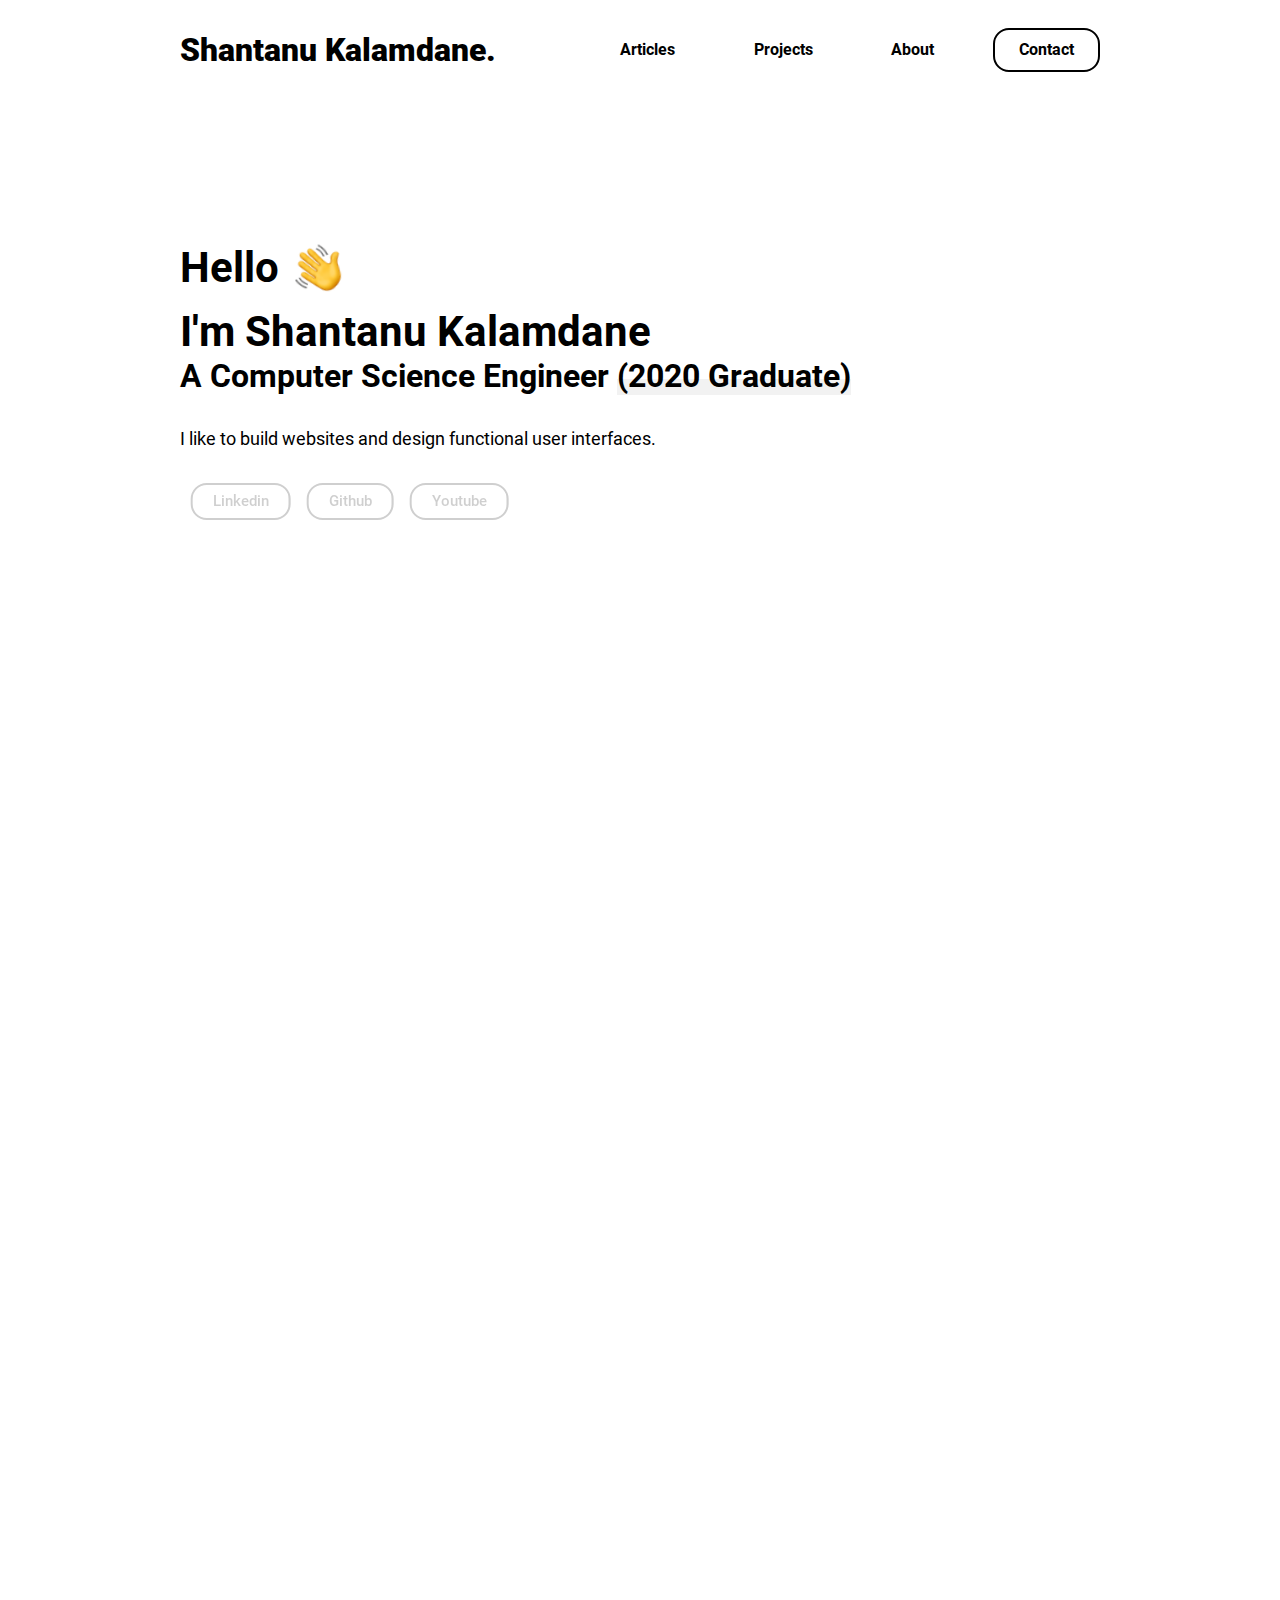
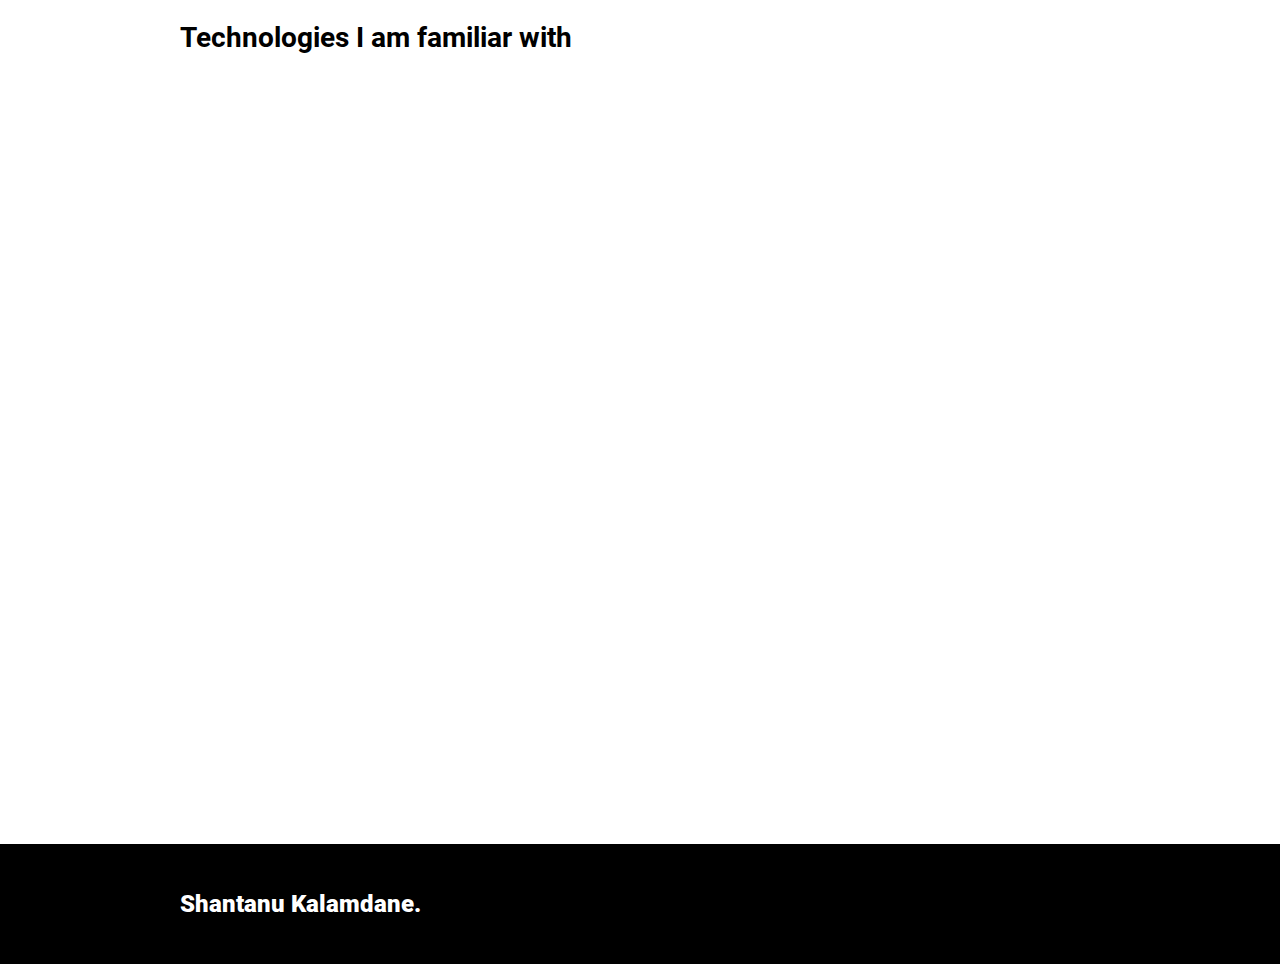
<file: index.html>
<!DOCTYPE html><html lang="en"><head><meta charSet="utf-8"/><meta http-equiv="x-ua-compatible" content="ie=edge"/><meta name="viewport" content="width=device-width, initial-scale=1, shrink-to-fit=no"/><style data-href="/styles.1b1b71b2f05e6df792a5.css">@font-face{font-family:Roboto;font-style:normal;font-display:swap;font-weight:100;src:local("Roboto Thin "),local("Roboto-Thin"),url(/static/roboto-latin-100-7370c3679472e9560965ff48a4399d0b.woff2) format("woff2"),url(/static/roboto-latin-100-5cb7edfceb233100075dc9a1e12e8da3.woff) format("woff")}@font-face{font-family:Roboto;font-style:italic;font-display:swap;font-weight:100;src:local("Roboto Thin italic"),local("Roboto-Thinitalic"),url(/static/roboto-latin-100italic-f8b1df51ba843179fa1cc9b53d58127a.woff2) format("woff2"),url(/static/roboto-latin-100italic-f9e8e590b4e0f1ff83469bb2a55b8488.woff) format("woff")}@font-face{font-family:Roboto;font-style:normal;font-display:swap;font-weight:300;src:local("Roboto Light "),local("Roboto-Light"),url(/static/roboto-latin-300-ef7c6637c68f269a882e73bcb57a7f6a.woff2) format("woff2"),url(/static/roboto-latin-300-b00849e00f4c2331cddd8ffb44a6720b.woff) format("woff")}@font-face{font-family:Roboto;font-style:italic;font-display:swap;font-weight:300;src:local("Roboto Light italic"),local("Roboto-Lightitalic"),url(/static/roboto-latin-300italic-14286f3ba79c6627433572dfa925202e.woff2) format("woff2"),url(/static/roboto-latin-300italic-4df32891a5f2f98a363314f595482e08.woff) format("woff")}@font-face{font-family:Roboto;font-style:normal;font-display:swap;font-weight:400;src:local("Roboto Regular "),local("Roboto-Regular"),url(/static/roboto-latin-400-479970ffb74f2117317f9d24d9e317fe.woff2) format("woff2"),url(/static/roboto-latin-400-60fa3c0614b8fb2f394fa29944c21540.woff) format("woff")}@font-face{font-family:Roboto;font-style:italic;font-display:swap;font-weight:400;src:local("Roboto Regular italic"),local("Roboto-Regularitalic"),url(/static/roboto-latin-400italic-51521a2a8da71e50d871ac6fd2187e87.woff2) format("woff2"),url(/static/roboto-latin-400italic-fe65b8335ee19dd944289f9ed3178c78.woff) format("woff")}@font-face{font-family:Roboto;font-style:normal;font-display:swap;font-weight:500;src:local("Roboto Medium "),local("Roboto-Medium"),url(/static/roboto-latin-500-020c97dc8e0463259c2f9df929bb0c69.woff2) format("woff2"),url(/static/roboto-latin-500-87284894879f5b1c229cb49c8ff6decc.woff) format("woff")}@font-face{font-family:Roboto;font-style:italic;font-display:swap;font-weight:500;src:local("Roboto Medium italic"),local("Roboto-Mediumitalic"),url(/static/roboto-latin-500italic-db4a2a231f52e497c0191e8966b0ee58.woff2) format("woff2"),url(/static/roboto-latin-500italic-288ad9c6e8b43cf02443a1f499bdf67e.woff) format("woff")}@font-face{font-family:Roboto;font-style:normal;font-display:swap;font-weight:700;src:local("Roboto Bold "),local("Roboto-Bold"),url(/static/roboto-latin-700-2735a3a69b509faf3577afd25bdf552e.woff2) format("woff2"),url(/static/roboto-latin-700-adcde98f1d584de52060ad7b16373da3.woff) format("woff")}@font-face{font-family:Roboto;font-style:italic;font-display:swap;font-weight:700;src:local("Roboto Bold italic"),local("Roboto-Bolditalic"),url(/static/roboto-latin-700italic-da0e717829e033a69dec97f1e155ae42.woff2) format("woff2"),url(/static/roboto-latin-700italic-81f57861ed4ac74741f5671e1dff2fd9.woff) format("woff")}@font-face{font-family:Roboto;font-style:normal;font-display:swap;font-weight:900;src:local("Roboto Black "),local("Roboto-Black"),url(/static/roboto-latin-900-9b3766ef4a402ad3fdeef7501a456512.woff2) format("woff2"),url(/static/roboto-latin-900-bb1e4dc6333675d11ada2e857e7f95d7.woff) format("woff")}@font-face{font-family:Roboto;font-style:italic;font-display:swap;font-weight:900;src:local("Roboto Black italic"),local("Roboto-Blackitalic"),url(/static/roboto-latin-900italic-ebf6d1640ccddb99fb49f73c052c55a8.woff2) format("woff2"),url(/static/roboto-latin-900italic-28f9151055c950874d2c6803a39b425b.woff) format("woff")}</style><meta name="generator" content="Gatsby 2.21.33"/><title data-react-helmet="true">Shantanu Kalamdane.</title><meta data-react-helmet="true" name="description" content="Portfolio."/><meta data-react-helmet="true" property="og:title" content="Shantanu Kalamdane."/><meta data-react-helmet="true" property="og:site_name" content="Shantanu Kalamdane."/><meta data-react-helmet="true" property="og:description" content="Portfolio."/><meta data-react-helmet="true" property="og:type" content="website"/><meta data-react-helmet="true" name="twitter:card" content="summary"/><meta data-react-helmet="true" name="twitter:creator" content="@shantanukalamdane"/><meta data-react-helmet="true" name="twitter:title" content="Shantanu Kalamdane."/><meta data-react-helmet="true" name="twitter:description" content="Portfolio."/><meta data-react-helmet="true" name="msapplication-TileColor" content="#000000"/><meta data-react-helmet="true" name="theme-color" content="#000000"/><link rel="sitemap" type="application/xml" href="/sitemap.xml"/><style data-styled="xTxZL  ijzDly iCDlhd jAVkAB jhIvue kgRhqd gCLdmn iyvWHK ecsKeE hDsPoz cqmqlk jvROHd ehhWBC fizrxj iwQlXF kMDDYG iTFgqJ iOiHGu feFFxg joakZi fOiodz eZDYmz dHazCa jvjwcp bUaiXn dwhKiw eLDfyP kIdwNR eFaEgZ fDClhv iidutY dDvfiP djvNcm" data-styled-version="4.4.1">
/* sc-component-id: Underlining-n68fe3-0 */
.jvROHd{box-shadow:inset 0 -1rem 0 #F2F2F2;-webkit-transition:box-shadow 0.3s ease-out;transition:box-shadow 0.3s ease-out;} .jvROHd:hover{box-shadow:inset 0 -2rem 0;}.ehhWBC{box-shadow:inset 0 -.5rem 0 #FFF4D9;-webkit-transition:box-shadow 0.3s ease-out;transition:box-shadow 0.3s ease-out;} .ehhWBC:hover{box-shadow:inset 0 -1rem 0 #FFF4D9;}
/* sc-component-id: sc-global-3883817703 */
html{box-sizing:border-box;} *,*::before,*::after{box-sizing:inherit;} :root{-moz-tab-size:4;tab-size:4;} html{line-height:1.15;-webkit-text-size-adjust:100%;} body{margin:0;} body{font-family:-apple-system,BlinkMacSystemFont,"Segoe UI",Roboto,Helvetica,Arial,sans-serif,"Apple Color Emoji","Segoe UI Emoji","Segoe UI Symbol";} hr{height:0;} abbr[title]{-webkit-text-decoration:underline dotted;text-decoration:underline dotted;} b,strong{font-weight:bolder;} code,kbd,samp,pre{font-family:SFMono-Regular,Consolas,"Liberation Mono",Menlo,Courier,monospace;font-size:1em;} small{font-size:80%;} sub,sup{font-size:75%;line-height:0;position:relative;vertical-align:baseline;} sub{bottom:-0.25em;} sup{top:-0.5em;} button,input,optgroup,select,textarea{font-family:inherit;font-size:100%;line-height:1.15;margin:0;} button,select{text-transform:none;} button,[type="button"],[type="reset"],[type="submit"]{-webkit-appearance:button;} button::-moz-focus-inner,[type="button"]::-moz-focus-inner,[type="reset"]::-moz-focus-inner,[type="submit"]::-moz-focus-inner{border-style:none;padding:0;} button:-moz-focusring,[type="button"]:-moz-focusring,[type="reset"]:-moz-focusring,[type="submit"]:-moz-focusring{outline:1px dotted ButtonText;} fieldset{padding:0.35em 0.75em 0.625em;} legend{padding:0;} progress{vertical-align:baseline;} [type="number"]::-webkit-inner-spin-button,[type="number"]::-webkit-outer-spin-button{height:auto;} [type="search"]{-webkit-appearance:textfield;outline-offset:-2px;} [type="search"]::-webkit-search-decoration{-webkit-appearance:none;} ::-webkit-file-upload-button{-webkit-appearance:button;font:inherit;} summary{display:list-item;} *{box-sizing:border-box;} html{width:100%;height:100%;} body{width:100%;height:100%;margin:0;padding:0;background-color:#ffffff;color:#000000;font-size:1rem;font-family:Roboto,Arial,sans-serif;line-height:1.5rem;font-weight:400;text-rendering:optimizeLegibility;} body.blur{overflow:hidden;} body.blur #___gatsby #main-content > *{-webkit-filter:blur(5px);filter:blur(5px);-webkit-transition:all .3s ease-out;transition:all .3s ease-out;pointer-events:none;-webkit-user-select:none;-moz-user-select:none;-ms-user-select:none;user-select:none;} .splashScreen{position:fixed;overflow:hidden;} a{display:inline-block;-webkit-text-decoration:none;text-decoration:none;-webkit-text-decoration-skip-ink:auto;text-decoration-skip-ink:auto;color:inherit;cursor:pointer;} a:hover,a:focus{outline:0;} h1{font-weight:700;font-size:2rem;line-height:2.375rem;color:#000000;} @media (min-width:768px){h1{font-size:2.625rem;line-height:4rem;}} h2{font-weight:700;font-size:1.25rem;line-height:1.5rem;color:#000000;} @media (min-width:768px){h2{font-size:2rem;line-height:3rem;}} h3{font-weight:700;font-size:1.75rem;line-height:2.25rem;color:#000000;margin-bottom:3rem;} h4{font-size:1rem;line-height:1.5rem;font-weight:400;} hr{margin:3rem auto;border-width:.05rem;color:#F2F2F2;opacity:0.1;}
/* sc-component-id: logo__StyledLogo-sc-148fpgz-0 */
.jAVkAB{position:relative;z-index:13;font-size:2rem;font-weight:900;color:#000000;-webkit-filter:none !important;filter:none !important;pointer-events:auto !important;-webkit-user-select:auto !important;-moz-user-select:auto !important;-ms-user-select:auto !important;user-select:auto !important;}.jhIvue{position:relative;z-index:13;font-size:1.5rem;font-weight:900;color:white;-webkit-filter:none !important;filter:none !important;pointer-events:auto !important;-webkit-user-select:auto !important;-moz-user-select:auto !important;-ms-user-select:auto !important;user-select:auto !important;}
/* sc-component-id: sidebar__StyledBackdrop-sc-1xjisud-0 */
.ecsKeE{position:fixed;width:100%;height:100%;top:0;left:0;background:rgba(0,0,0,0.3);z-index:9;-webkit-transition:all 0.3s ease-in-out;transition:all 0.3s ease-in-out;display:none;} @media (min-width:1200px){.ecsKeE{display:none;}}
/* sc-component-id: sidebar__StyledContainer-sc-1xjisud-1 */
.gCLdmn{display:block;position:fixed;top:0;bottom:0;right:0;width:100%;height:100vh;outline:0;z-index:10;-webkit-transition:all 0.3s ease-in-out;transition:all 0.3s ease-in-out;-webkit-transform:translateX(100%);-ms-transform:translateX(100%);transform:translateX(100%);visibility:hidden;} @media (min-width:1200px){.gCLdmn{display:none;}}
/* sc-component-id: sidebar__StyledNav-sc-1xjisud-2 */
.iyvWHK{display:-webkit-box;display:-webkit-flex;display:-ms-flexbox;display:flex;-webkit-flex-direction:column;-ms-flex-direction:column;flex-direction:column;-webkit-box-pack:center;-webkit-justify-content:center;-ms-flex-pack:center;justify-content:center;background:#ffffff;height:100vh;width:55%;text-align:left;padding:2rem;position:relative;right:0;margin-left:auto;} .iyvWHK a{color:#000000;} .iyvWHK .nav-link{font-size:1.5rem;font-weight:700;text-align:center;padding:1.5rem 0;} .iyvWHK .cta-btn{width:auto;height:auto;margin:1.5rem auto;padding:1rem 1.5rem;font-weight:700;font-size:1.5rem;border-radius:1rem;border:0.125rem solid #000000;background:#ffffff;}
/* sc-component-id: header__StyledHeader-ra3059-0 */
.ijzDly{width:100%;height:6.25rem;background:#ffffff;}
/* sc-component-id: header__StyledContentWrapper-ra3059-1 */
.iCDlhd{max-width:62.5rem;margin:0 auto;padding:0 2.5rem;} .iCDlhd.iCDlhd{width:100%;height:100%;display:-webkit-box;display:-webkit-flex;display:-ms-flexbox;display:flex;-webkit-box-pack:justify;-webkit-justify-content:space-between;-ms-flex-pack:justify;justify-content:space-between;-webkit-align-items:center;-webkit-box-align:center;-ms-flex-align:center;align-items:center;}
/* sc-component-id: header__StyledBurger-ra3059-2 */
.kgRhqd{z-index:12;display:-webkit-box;display:-webkit-flex;display:-ms-flexbox;display:flex;-webkit-flex-direction:column;-ms-flex-direction:column;flex-direction:column;-webkit-box-pack:space-around;-webkit-justify-content:space-around;-ms-flex-pack:space-around;justify-content:space-around;width:2rem;height:2rem;background:transparent;border:none;cursor:pointer;padding:0;} .kgRhqd:focus{outline:none;} @media (min-width:1200px){.kgRhqd{display:none;}} .kgRhqd div{width:2rem;height:0.25rem;background:#000000;border-radius:0.625rem;-webkit-transition:all 0.3s ease-in-out;transition:all 0.3s ease-in-out;position:relative;-webkit-transform-origin:1px;-ms-transform-origin:1px;transform-origin:1px;} .kgRhqd div:first-child{-webkit-transform:rotate(0);-ms-transform:rotate(0);transform:rotate(0);} .kgRhqd div:nth-child(2){opacity:1;-webkit-transform:translateX(0);-ms-transform:translateX(0);transform:translateX(0);} .kgRhqd div:nth-child(3){-webkit-transform:rotate(0);-ms-transform:rotate(0);transform:rotate(0);}
/* sc-component-id: footer__StyledFooter-sc-9trw92-0 */
.dDvfiP{width:100%;height:7.5rem;background:#000000;margin-top:10rem;}
/* sc-component-id: footer__StyledContentWrapper-sc-9trw92-1 */
.djvNcm{max-width:62.5rem;margin:0 auto;padding:0 2.5rem;} .djvNcm.djvNcm{width:100%;height:100%;display:-webkit-box;display:-webkit-flex;display:-ms-flexbox;display:flex;-webkit-box-pack:justify;-webkit-justify-content:space-between;-ms-flex-pack:justify;justify-content:space-between;-webkit-align-items:center;-webkit-box-align:center;-ms-flex-align:center;align-items:center;} .djvNcm.djvNcm .footer-links{width:10rem;display:-webkit-box;display:-webkit-flex;display:-ms-flexbox;display:flex;-webkit-box-pack:justify;-webkit-justify-content:space-between;-ms-flex-pack:justify;justify-content:space-between;} @media (min-width:768px){.djvNcm.djvNcm .footer-links{width:15rem;}}
/* sc-component-id: layout__StyledLayoutWrapper-sc-1lwy8ly-0 */
.xTxZL{width:100%;min-height:100vh;margin:0 auto;display:grid;grid-template-rows:auto 1fr auto;grid-template-columns:100%;}
/* sc-component-id: social__StyledSocialWrapper-sc-1kpxmto-0 */
.fizrxj{display:grid;grid-template-columns:repeat(4,auto);-webkit-box-pack:start;-webkit-justify-content:start;-ms-flex-pack:start;justify-content:start;justify-items:start;margin-left:-2.5rem;margin-right:-2.5rem;padding-left:2.5rem;padding-right:2.5rem;overflow-x:scroll;overflow-y:hidden;-webkit-overflow-scrolling:touch;} .fizrxj::-webkit-scrollbar{display:none;} .fizrxj::after{content:"";width:2.5rem;} @media (hover:hover){.fizrxj::-webkit-scrollbar{display:block;-webkit-appearance:none;}.fizrxj::-webkit-scrollbar:horizontal{height:0.8rem;}.fizrxj::-webkit-scrollbar-thumb{border-radius:8px;border:0.2rem solid white;background-color:rgba(0,0,0,0.5);}.fizrxj::-webkit-scrollbar-track{background-color:#fff;border-radius:8px;}} .fizrxj a{margin-right:0.5rem;margin-bottom:0.75rem;} @media (min-width:768px){.fizrxj a{margin-right:1rem;}}
/* sc-component-id: social__StyledSocialProfile-sc-1kpxmto-1 */
.iwQlXF{width:auto;height:auto;background:#ffffff;background:linear-gradient( to right,#000000 50%,#ffffff 50% );background-size:205% 100%;background-position:right bottom;border-radius:1rem;border:0.125rem solid #000000;padding:.3rem 1.25rem;-webkit-transition:all 0.1s ease-out;transition:all 0.1s ease-out;font-size:.95rem;font-weight:500;color:#000000;} .iwQlXF:hover{background-position:left bottom;color:#ffffff;} .iwQlXF:hover svg{-webkit-filter:brightness(0) invert(1);filter:brightness(0) invert(1);} .iwQlXF svg{height:1rem;width:1rem;margin-right:0.5rem;margin-bottom:-0.05rem;}.kMDDYG{width:9rem;height:auto;background:#ffffff;background:linear-gradient( to right,#000000 50%,#ffffff 50% );background-size:205% 100%;background-position:right bottom;border-radius:1rem;border:0.125rem solid #000000;padding:0.5rem 1.25rem;-webkit-transition:all 0.1s ease-out;transition:all 0.1s ease-out;font-size:1rem;font-weight:500;color:#000000;} .kMDDYG:hover{background-position:left bottom;color:#ffffff;} .kMDDYG:hover svg{-webkit-filter:brightness(0) invert(1);filter:brightness(0) invert(1);} .kMDDYG svg{height:1rem;width:1rem;margin-right:0.5rem;margin-bottom:-0.05rem;}
/* sc-component-id: hero__StyledSection-uhgvfn-0 */
.hDsPoz{width:100%;height:auto;background:#ffffff;}
/* sc-component-id: hero__StyledContentWrapper-uhgvfn-1 */
.cqmqlk{max-width:62.5rem;margin:0 auto;padding:0 2.5rem;} .cqmqlk.cqmqlk{width:100%;height:100%;min-height:60vh;display:-webkit-box;display:-webkit-flex;display:-ms-flexbox;display:flex;-webkit-flex-direction:column;-ms-flex-direction:column;flex-direction:column;-webkit-box-pack:center;-webkit-justify-content:center;-ms-flex-pack:center;justify-content:center;margin-bottom:6rem;} @media (min-width:768px){.cqmqlk.cqmqlk{margin-bottom:4rem;}} .cqmqlk.cqmqlk .greetings{display:-webkit-box;display:-webkit-flex;display:-ms-flexbox;display:flex;-webkit-box-pack:start;-webkit-justify-content:flex-start;-ms-flex-pack:start;justify-content:flex-start;-webkit-align-items:center;-webkit-box-align:center;-ms-flex-align:center;align-items:center;} .cqmqlk.cqmqlk .emoji{margin-left:0.75rem;width:2.2rem;height:2.2rem;} @media (min-width:768px){.cqmqlk.cqmqlk .emoji{margin-left:1rem;width:3rem;height:3rem;}} .cqmqlk.cqmqlk .title{margin-bottom:1.5rem;} @media (min-width:768px){.cqmqlk.cqmqlk .title{margin-bottom:0;}} .cqmqlk.cqmqlk .subtitle{margin-top:-0.75rem;} .cqmqlk.cqmqlk .description{font-size:1.125rem;margin-bottom:2rem;}
/* sc-component-id: articles__StyledSection-sc-1vm46pw-0 */
.iTFgqJ{width:100%;height:auto;background:#ffffff;}
/* sc-component-id: articles__StyledContentWrapper-sc-1vm46pw-1 */
.iOiHGu{max-width:62.5rem;margin:0 auto;padding:0 2.5rem;} .iOiHGu.iOiHGu{width:100%;height:100%;padding-right:0;padding-left:0;} @media (min-width:1200px){.iOiHGu.iOiHGu{padding-right:2.5rem;padding-left:2.5rem;}} .iOiHGu.iOiHGu .section-title{padding-right:2.5rem;padding-left:2.5rem;} @media (min-width:1200px){.iOiHGu.iOiHGu .section-title{padding-right:0;padding-left:0;}} .iOiHGu.iOiHGu .articles{display:-webkit-box;display:-webkit-flex;display:-ms-flexbox;display:flex;-webkit-box-pack:justify;-webkit-justify-content:space-between;-ms-flex-pack:justify;justify-content:space-between;overflow-x:scroll;overflow-y:hidden;-webkit-overflow-scrolling:touch;margin:-2rem 0 0 0;padding:0 2rem;} .iOiHGu.iOiHGu .articles::-webkit-scrollbar{display:none;} @media (min-width:1200px){.iOiHGu.iOiHGu .articles{padding:0;overflow:visible;}} @media (hover:hover){.iOiHGu.iOiHGu .articles::-webkit-scrollbar{display:block;-webkit-appearance:none;}.iOiHGu.iOiHGu .articles::-webkit-scrollbar:horizontal{height:0.8rem;}.iOiHGu.iOiHGu .articles::-webkit-scrollbar-thumb{border-radius:8px;border:0.2rem solid white;background-color:rgba(0,0,0,0.5);}.iOiHGu.iOiHGu .articles::-webkit-scrollbar-track{background-color:#fff;border-radius:8px;}} .iOiHGu.iOiHGu .card{width:16.25rem;height:12rem;display:-webkit-box;display:-webkit-flex;display:-ms-flexbox;display:flex;-webkit-flex-direction:column;-ms-flex-direction:column;flex-direction:column;-webkit-box-pack:center;-webkit-justify-content:center;-ms-flex-pack:center;justify-content:center;padding:1rem;margin:2rem 1rem;box-shadow:0 5px 15px rgba(0,0,0,0.16);border-radius:1rem;-webkit-transition:box-shadow 0.3s ease-out;transition:box-shadow 0.3s ease-out;} .iOiHGu.iOiHGu .card:hover{box-shadow:0 5px 15px rgba(0,0,0,0.32);} .iOiHGu.iOiHGu .card:hover .Underlining-n68fe3-0{box-shadow:inset 0 -1rem 0 #FFF4D9;} @media (min-width:1200px){.iOiHGu.iOiHGu .card{margin:2rem auto;}} .iOiHGu.iOiHGu .card .category{color:#000000;text-transform:uppercase;-webkit-letter-spacing:+1px;-moz-letter-spacing:+1px;-ms-letter-spacing:+1px;letter-spacing:+1px;font-weight:700;} .iOiHGu.iOiHGu .card .title{margin-top:0.25rem;margin-bottom:0.25rem;} .iOiHGu.iOiHGu .card .date{font-size:0.75rem;color:#555555;-webkit-letter-spacing:+0.5px;-moz-letter-spacing:+0.5px;-ms-letter-spacing:+0.5px;letter-spacing:+0.5px;}
/* sc-component-id: about__StyledSection-sc-1hergqw-0 */
.bUaiXn{width:100%;height:auto;background:#ffffff;margin-top:4rem;}
/* sc-component-id: about__StyledContentWrapper-sc-1hergqw-1 */
.dwhKiw{max-width:62.5rem;margin:0 auto;padding:0 2.5rem;} .dwhKiw.dwhKiw{width:100%;height:100%;display:-webkit-box;display:-webkit-flex;display:-ms-flexbox;display:flex;-webkit-flex-direction:column;-ms-flex-direction:column;flex-direction:column;-webkit-box-pack:justify;-webkit-justify-content:space-between;-ms-flex-pack:justify;justify-content:space-between;} @media (min-width:768px){.dwhKiw.dwhKiw{-webkit-flex-direction:row;-ms-flex-direction:row;flex-direction:row;-webkit-box-pack:justify;-webkit-justify-content:space-between;-ms-flex-pack:justify;justify-content:space-between;}} .dwhKiw.dwhKiw .section-title{margin-bottom:2rem;} .dwhKiw.dwhKiw .inner-wrapper{display:-webkit-box;display:-webkit-flex;display:-ms-flexbox;display:flex;-webkit-flex-direction:column;-ms-flex-direction:column;flex-direction:column;-webkit-box-pack:center;-webkit-justify-content:center;-ms-flex-pack:center;justify-content:center;} .dwhKiw.dwhKiw .text-content{width:100%;max-width:31.25rem;} .dwhKiw.dwhKiw .image-content{width:100%;max-width:18rem;margin-top:4rem;margin-left:0;} @media (min-width:768px){.dwhKiw.dwhKiw .image-content{margin-left:2rem;}} .dwhKiw.dwhKiw .about-author{border-radius:1rem;box-shadow:0 0 2.5rem rgba(0,0,0,0.16);-webkit-filter:grayscale(20%) contrast(1) brightness(90%);filter:grayscale(20%) contrast(1) brightness(90%);-webkit-transition:all 0.3s ease-out;transition:all 0.3s ease-out;} .dwhKiw.dwhKiw .about-author:hover{-webkit-filter:grayscale(50%) contrast(1) brightness(90%);filter:grayscale(50%) contrast(1) brightness(90%);-webkit-transform:translate3d(0px,-0.125rem,0px);-ms-transform:translate3d(0px,-0.125rem,0px);transform:translate3d(0px,-0.125rem,0px);box-shadow:0 0 2.5rem rgba(0,0,0,0.32);}
/* sc-component-id: Button__StyledButton-sc-9e2nwx-0 */
.dHazCa{width:15.625rem;height:3rem;background-color:#000000;color:#ffffff;padding:1rem;margin:0 auto;font-size:0.875rem;font-weight:700;text-transform:uppercase;border:none;border-radius:1rem;-webkit-text-decoration:none;text-decoration:none;text-align:center;} .dHazCa:hover,.dHazCa:focus,.dHazCa:active{cursor:pointer;outline:none;} .dHazCa svg{height:1rem;width:1rem;margin-right:.3rem;margin-bottom:-.175rem;}.jvjwcp{width:15.625rem;height:3rem;background-color:#000000;color:#ffffff;padding:1rem;margin:0 0;font-size:0.875rem;font-weight:700;text-transform:uppercase;border:none;border-radius:1rem;-webkit-text-decoration:none;text-decoration:none;text-align:left;} .jvjwcp:hover,.jvjwcp:focus,.jvjwcp:active{cursor:pointer;outline:none;} .jvjwcp svg{height:1rem;width:1rem;margin-right:.3rem;margin-bottom:-.175rem;}
/* sc-component-id: interests__StyledSection-sc-16oq2ao-0 */
.eLDfyP{width:100%;height:auto;background:#ffffff;margin-top:6rem;}
/* sc-component-id: interests__StyledContentWrapper-sc-16oq2ao-1 */
.kIdwNR{max-width:62.5rem;margin:0 auto;padding:0 2.5rem;} .kIdwNR.kIdwNR{width:100%;height:100%;display:-webkit-box;display:-webkit-flex;display:-ms-flexbox;display:flex;-webkit-flex-direction:column;-ms-flex-direction:column;flex-direction:column;-webkit-box-pack:center;-webkit-justify-content:center;-ms-flex-pack:center;justify-content:center;padding-right:0;padding-left:0;} @media (min-width:992px){.kIdwNR.kIdwNR{padding-right:2.5rem;padding-left:2.5rem;}} .kIdwNR.kIdwNR .section-title{padding-right:2.5rem;padding-left:2.5rem;} @media (min-width:992px){.kIdwNR.kIdwNR .section-title{padding-right:0;padding-left:0;}}
/* sc-component-id: interests__StyledInterests-sc-16oq2ao-2 */
.eFaEgZ{display:grid;grid-template-columns:repeat( 4,15.625rem );grid-template-rows:repeat(2,auto);grid-auto-flow:column;-webkit-column-gap:1rem;column-gap:1rem;row-gap:1rem;padding:0 2.5rem;overflow-x:scroll;overflow-y:hidden;-webkit-overflow-scrolling:touch;} .eFaEgZ::-webkit-scrollbar{display:none;} .eFaEgZ::after{content:"";width:2.5rem;} @media (min-width:992px){.eFaEgZ{grid-auto-flow:row;grid-template-columns:repeat(3,15.625rem);overflow:visible;padding:0;}} @media (hover:hover){.eFaEgZ::-webkit-scrollbar{display:block;-webkit-appearance:none;}.eFaEgZ::-webkit-scrollbar:horizontal{height:0.8rem;}.eFaEgZ::-webkit-scrollbar-thumb{border-radius:8px;border:0.2rem solid white;background-color:rgba(0,0,0,0.5);}.eFaEgZ::-webkit-scrollbar-track{background-color:#fff;border-radius:8px;}} .eFaEgZ .interest{width:15.625rem;height:3rem;display:-webkit-box;display:-webkit-flex;display:-ms-flexbox;display:flex;-webkit-box-pack:start;-webkit-justify-content:flex-start;-ms-flex-pack:start;justify-content:flex-start;-webkit-align-items:center;-webkit-box-align:center;-ms-flex-align:center;align-items:center;padding:1rem;border:0.125rem solid #000000;border-radius:1rem;} .eFaEgZ .interest .icon{margin-right:0.5rem;}
/* sc-component-id: projects__StyledSection-c0nqby-0 */
.feFFxg{width:100%;height:auto;background:#ffffff;margin-top:6rem;} .feFFxg .cta-btn{display:block;text-align:center;margin:2rem auto;} @media (min-width:992px){.feFFxg .cta-btn{margin:0 auto;}}
/* sc-component-id: projects__StyledContentWrapper-c0nqby-1 */
.joakZi{max-width:62.5rem;margin:0 auto;padding:0 2.5rem;} .joakZi.joakZi{width:100%;height:100%;position:relative;display:-webkit-box;display:-webkit-flex;display:-ms-flexbox;display:flex;-webkit-flex-direction:column;-ms-flex-direction:column;flex-direction:column;-webkit-box-pack:center;-webkit-justify-content:center;-ms-flex-pack:center;justify-content:center;padding-right:0;padding-left:0;} @media (min-width:992px){.joakZi.joakZi{padding-right:2.5rem;padding-left:2.5rem;}} .joakZi.joakZi .section-title{padding-right:2.5rem;padding-left:2.5rem;} @media (min-width:992px){.joakZi.joakZi .section-title{padding-right:0;padding-left:0;}} .joakZi.joakZi .projects{display:-webkit-box;display:-webkit-flex;display:-ms-flexbox;display:flex;-webkit-flex-direction:row;-ms-flex-direction:row;flex-direction:row;margin-top:-2.5rem;padding:2.5rem 2.5rem;overflow-x:scroll;overflow-y:hidden;-webkit-overflow-scrolling:touch;} .joakZi.joakZi .projects::-webkit-scrollbar{display:none;} @media (min-width:992px){.joakZi.joakZi .projects{-webkit-flex-direction:column;-ms-flex-direction:column;flex-direction:column;margin-top:0;padding:0;overflow:visible;}} @media (hover:hover){.joakZi.joakZi .projects::-webkit-scrollbar{display:block;-webkit-appearance:none;}.joakZi.joakZi .projects::-webkit-scrollbar:horizontal{height:0.8rem;}.joakZi.joakZi .projects::-webkit-scrollbar-thumb{border-radius:8px;border:0.2rem solid white;background-color:rgba(0,0,0,0.5);}.joakZi.joakZi .projects::-webkit-scrollbar-track{background-color:#fff;border-radius:8px;}} .joakZi.joakZi .counter{position:absolute;top:2.2rem;right:2.5rem;font-size:1.125rem;font-weight:500;} @media (min-width:768px){.joakZi.joakZi .counter{display:none;}}
/* sc-component-id: projects__StyledProject-c0nqby-2 */
.fOiodz{display:-webkit-box;display:-webkit-flex;display:-ms-flexbox;display:flex;-webkit-flex-direction:column-reverse;-ms-flex-direction:column-reverse;flex-direction:column-reverse;-webkit-box-pack:end;-webkit-justify-content:flex-end;-ms-flex-pack:end;justify-content:flex-end;-webkit-align-items:center;-webkit-box-align:center;-ms-flex-align:center;align-items:center;margin-top:0;margin-bottom:2rem;-webkit-flex-shrink:0;-ms-flex-negative:0;flex-shrink:0;padding-right:2.5rem;max-width:20rem;} @media (min-width:480px){.fOiodz{max-width:25rem;margin-top:2rem;padding-right:5rem;}} @media (min-width:992px){.fOiodz{-webkit-box-pack:justify;-webkit-justify-content:space-between;-ms-flex-pack:justify;justify-content:space-between;-webkit-flex-shrink:1;-ms-flex-negative:1;flex-shrink:1;max-width:62.5rem;margin-bottom:10rem;padding-right:0;-webkit-flex-direction:row;-ms-flex-direction:row;flex-direction:row;}} .fOiodz .details{width:100%;max-width:25rem;display:-webkit-box;display:-webkit-flex;display:-ms-flexbox;display:flex;-webkit-flex-direction:column;-ms-flex-direction:column;flex-direction:column;margin-top:3rem;} @media (min-width:992px){.fOiodz .details{margin-top:0;}} .fOiodz .details .category{font-size:0.875rem;line-height:1rem;text-transform:uppercase;-webkit-letter-spacing:+1px;-moz-letter-spacing:+1px;-ms-letter-spacing:+1px;letter-spacing:+1px;} .fOiodz .details .title{margin-top:0.625rem;margin-bottom:0.625rem;font-size:1.375rem;line-height:1.625rem;font-weight:700;} .fOiodz .details .tags{display:-webkit-box;display:-webkit-flex;display:-ms-flexbox;display:flex;-webkit-flex-wrap:wrap;-ms-flex-wrap:wrap;flex-wrap:wrap;margin-top:1.5rem;line-height:1.2rem;} .fOiodz .details .tags span{margin-right:1rem;margin-bottom:1rem;} .fOiodz .details .links{display:-webkit-box;display:-webkit-flex;display:-ms-flexbox;display:flex;-webkit-box-pack:start;-webkit-justify-content:flex-start;-ms-flex-pack:start;justify-content:flex-start;-webkit-align-items:center;-webkit-box-align:center;-ms-flex-align:center;align-items:center;width:100%;margin-top:1rem;} .fOiodz .details .links a{display:inline-block;margin-right:2rem;} .fOiodz .details .links svg{width:1.3rem;height:1.3rem;-webkit-transition:all 0.3s ease-out;transition:all 0.3s ease-out;} .fOiodz .details .links svg:hover{fill:#000000;} .fOiodz .screenshot{width:100%;max-width:25rem;height:15rem;border-radius:1rem;box-shadow:0 0 2.5rem rgba(0,0,0,0.16);-webkit-transition:all 0.3s ease-out;transition:all 0.3s ease-out;} .fOiodz .screenshot:hover{-webkit-transform:translate3d(0px,-0.125rem,0px);-ms-transform:translate3d(0px,-0.125rem,0px);transform:translate3d(0px,-0.125rem,0px);box-shadow:0 0 2.5rem rgba(0,0,0,0.32);} @media (min-width:992px){.fOiodz .screenshot{height:18.75rem;}}.eZDYmz{display:-webkit-box;display:-webkit-flex;display:-ms-flexbox;display:flex;-webkit-flex-direction:column-reverse;-ms-flex-direction:column-reverse;flex-direction:column-reverse;-webkit-box-pack:end;-webkit-justify-content:flex-end;-ms-flex-pack:end;justify-content:flex-end;-webkit-align-items:center;-webkit-box-align:center;-ms-flex-align:center;align-items:center;margin-top:0;margin-bottom:2rem;-webkit-flex-shrink:0;-ms-flex-negative:0;flex-shrink:0;padding-right:2.5rem;max-width:20rem;} @media (min-width:480px){.eZDYmz{max-width:25rem;margin-top:2rem;padding-right:5rem;}} @media (min-width:992px){.eZDYmz{-webkit-box-pack:justify;-webkit-justify-content:space-between;-ms-flex-pack:justify;justify-content:space-between;-webkit-flex-shrink:1;-ms-flex-negative:1;flex-shrink:1;max-width:62.5rem;margin-bottom:10rem;padding-right:0;-webkit-flex-direction:row-reverse;-ms-flex-direction:row-reverse;flex-direction:row-reverse;}} .eZDYmz .details{width:100%;max-width:25rem;display:-webkit-box;display:-webkit-flex;display:-ms-flexbox;display:flex;-webkit-flex-direction:column;-ms-flex-direction:column;flex-direction:column;margin-top:3rem;} @media (min-width:992px){.eZDYmz .details{margin-top:0;}} .eZDYmz .details .category{font-size:0.875rem;line-height:1rem;text-transform:uppercase;-webkit-letter-spacing:+1px;-moz-letter-spacing:+1px;-ms-letter-spacing:+1px;letter-spacing:+1px;} .eZDYmz .details .title{margin-top:0.625rem;margin-bottom:0.625rem;font-size:1.375rem;line-height:1.625rem;font-weight:700;} .eZDYmz .details .tags{display:-webkit-box;display:-webkit-flex;display:-ms-flexbox;display:flex;-webkit-flex-wrap:wrap;-ms-flex-wrap:wrap;flex-wrap:wrap;margin-top:1.5rem;line-height:1.2rem;} .eZDYmz .details .tags span{margin-right:1rem;margin-bottom:1rem;} .eZDYmz .details .links{display:-webkit-box;display:-webkit-flex;display:-ms-flexbox;display:flex;-webkit-box-pack:start;-webkit-justify-content:flex-start;-ms-flex-pack:start;justify-content:flex-start;-webkit-align-items:center;-webkit-box-align:center;-ms-flex-align:center;align-items:center;width:100%;margin-top:1rem;} .eZDYmz .details .links a{display:inline-block;margin-right:2rem;} .eZDYmz .details .links svg{width:1.3rem;height:1.3rem;-webkit-transition:all 0.3s ease-out;transition:all 0.3s ease-out;} .eZDYmz .details .links svg:hover{fill:#000000;} .eZDYmz .screenshot{width:100%;max-width:25rem;height:15rem;border-radius:1rem;box-shadow:0 0 2.5rem rgba(0,0,0,0.16);-webkit-transition:all 0.3s ease-out;transition:all 0.3s ease-out;} .eZDYmz .screenshot:hover{-webkit-transform:translate3d(0px,-0.125rem,0px);-ms-transform:translate3d(0px,-0.125rem,0px);transform:translate3d(0px,-0.125rem,0px);box-shadow:0 0 2.5rem rgba(0,0,0,0.32);} @media (min-width:992px){.eZDYmz .screenshot{height:18.75rem;}}
/* sc-component-id: contact__StyledSection-cdvcbq-0 */
.fDClhv{width:100%;height:auto;background:#ffffff;margin-top:6rem;display:-webkit-box;display:-webkit-flex;display:-ms-flexbox;display:flex;-webkit-box-pack:center;-webkit-justify-content:center;-ms-flex-pack:center;justify-content:center;}
/* sc-component-id: contact__StyledContentWrapper-cdvcbq-1 */
.iidutY{max-width:62.5rem;margin:0 auto;padding:0 2.5rem;} .iidutY.iidutY{width:100%;max-width:45rem;height:100%;display:inline-block;} .iidutY.iidutY p{margin-top:0;margin-bottom:0;} .iidutY.iidutY .profile{display:-webkit-box;display:-webkit-flex;display:-ms-flexbox;display:flex;-webkit-flex-direction:column;-ms-flex-direction:column;flex-direction:column;-webkit-box-pack:start;-webkit-justify-content:flex-start;-ms-flex-pack:start;justify-content:flex-start;margin-top:3rem;margin-bottom:2rem;} @media (min-width:768px){.iidutY.iidutY .profile{-webkit-flex-direction:row;-ms-flex-direction:row;flex-direction:row;-webkit-align-items:center;-webkit-box-align:center;-ms-flex-align:center;align-items:center;margin-bottom:3rem;}} .iidutY.iidutY .profile .avatar{width:100%;max-width:8.75rem;border-radius:50%;margin-right:4rem;margin-bottom:2rem;} @media (min-width:768px){.iidutY.iidutY .profile .avatar{margin-bottom:0;}} .iidutY.iidutY .profile .details{font-size:1.125rem;line-height:2rem;}</style><link rel="icon" href="/icons/icon-48x48.png?v=fa721749625a22301794df852918b59e"/><link rel="manifest" href="/manifest.webmanifest"/><meta name="theme-color" content="#000000"/><link rel="apple-touch-icon" sizes="48x48" href="/icons/icon-48x48.png?v=fa721749625a22301794df852918b59e"/><link rel="apple-touch-icon" sizes="72x72" href="/icons/icon-72x72.png?v=fa721749625a22301794df852918b59e"/><link rel="apple-touch-icon" sizes="96x96" href="/icons/icon-96x96.png?v=fa721749625a22301794df852918b59e"/><link rel="apple-touch-icon" sizes="144x144" href="/icons/icon-144x144.png?v=fa721749625a22301794df852918b59e"/><link rel="apple-touch-icon" sizes="192x192" href="/icons/icon-192x192.png?v=fa721749625a22301794df852918b59e"/><link rel="apple-touch-icon" sizes="256x256" href="/icons/icon-256x256.png?v=fa721749625a22301794df852918b59e"/><link rel="apple-touch-icon" sizes="384x384" href="/icons/icon-384x384.png?v=fa721749625a22301794df852918b59e"/><link rel="apple-touch-icon" sizes="512x512" href="/icons/icon-512x512.png?v=fa721749625a22301794df852918b59e"/><link as="script" rel="preload" href="/webpack-runtime-dddd718257fcedc24f45.js"/><link as="script" rel="preload" href="/framework-2aff3dd42eb60cb6c774.js"/><link as="script" rel="preload" href="/app-cc339c620b2e2ff0b380.js"/><link as="script" rel="preload" href="/styles-d3259afcef90844d6efd.js"/><link as="script" rel="preload" href="/05d954cf-c0de2b0abc039aa15ba3.js"/><link as="script" rel="preload" href="/ed1a4e20376484a7c9ab9310b06e3fb2253ed220-c22a65396134eb9439ee.js"/><link as="script" rel="preload" href="/component---src-pages-index-js-4d489b89cbacd9e97452.js"/><link as="fetch" rel="preload" href="/page-data/index/page-data.json" crossorigin="anonymous"/><link as="fetch" rel="preload" href="/page-data/app-data.json" crossorigin="anonymous"/></head><body class=""><div id="___gatsby"><div style="outline:none" tabindex="-1" id="gatsby-focus-wrapper"><div class="layout__StyledLayoutWrapper-sc-1lwy8ly-0 xTxZL"><header style="opacity:0;transform:translateY(-10px) translateZ(0)" class="header__StyledHeader-ra3059-0 ijzDly"><div class="ContentWrapper-sc-8dffr3-0 header__StyledContentWrapper-ra3059-1 iCDlhd"><a aria-current="page" aria-label="home" class="" href="/"><div color="primary" class="logo__StyledLogo-sc-148fpgz-0 jAVkAB">Shantanu Kalamdane.</div></a><button aria-controls="sidebar" class="header__StyledBurger-ra3059-2 kgRhqd"><div></div><div></div><div></div></button><div aria-hidden="true" tabindex="-1" class="sidebar__StyledContainer-sc-1xjisud-1 gCLdmn"><nav class="sidebar__StyledNav-sc-1xjisud-2 iyvWHK"><a class="nav-link" href="/#articles">Articles</a><a class="nav-link" href="/#projects">Projects</a><a class="nav-link" href="/#about">About</a><a class="cta-btn" href="/#contact">Contact</a></nav></div><div class="sidebar__StyledBackdrop-sc-1xjisud-0 ecsKeE"></div></div></header><main id="main-content"><section id="hero" class="hero__StyledSection-uhgvfn-0 hDsPoz"><div class="ContentWrapper-sc-8dffr3-0 hero__StyledContentWrapper-uhgvfn-1 cqmqlk"><div style="opacity:0;transform:translateY(20px) translateZ(0)"><h1 class="title"><div class="greetings">Hello<div style="transform-origin:70% 70% 0"><div class="emoji gatsby-image-wrapper" style="position:relative;overflow:hidden"><div style="width:100%;padding-bottom:100%"></div><img src="[data-uri]" alt="" style="position:absolute;top:0;left:0;width:100%;height:100%;object-fit:cover;object-position:center;opacity:1;transition-delay:500ms"/><noscript><picture><source srcset="/static/19222c5f8e7487e845c819f844cd8b33/48077/waving-hand.png 15w,
/static/19222c5f8e7487e845c819f844cd8b33/6ce08/waving-hand.png 30w,
/static/19222c5f8e7487e845c819f844cd8b33/216f1/waving-hand.png 60w,
/static/19222c5f8e7487e845c819f844cd8b33/b55a1/waving-hand.png 90w,
/static/19222c5f8e7487e845c819f844cd8b33/ced7a/waving-hand.png 120w,
/static/19222c5f8e7487e845c819f844cd8b33/229ad/waving-hand.png 160w" sizes="(max-width: 60px) 100vw, 60px" /><img loading="lazy" sizes="(max-width: 60px) 100vw, 60px" srcset="/static/19222c5f8e7487e845c819f844cd8b33/48077/waving-hand.png 15w,
/static/19222c5f8e7487e845c819f844cd8b33/6ce08/waving-hand.png 30w,
/static/19222c5f8e7487e845c819f844cd8b33/216f1/waving-hand.png 60w,
/static/19222c5f8e7487e845c819f844cd8b33/b55a1/waving-hand.png 90w,
/static/19222c5f8e7487e845c819f844cd8b33/ced7a/waving-hand.png 120w,
/static/19222c5f8e7487e845c819f844cd8b33/229ad/waving-hand.png 160w" src="/static/19222c5f8e7487e845c819f844cd8b33/216f1/waving-hand.png" alt="" style="position:absolute;top:0;left:0;opacity:1;width:100%;height:100%;object-fit:cover;object-position:center"/></picture></noscript></div></div></div>I&#x27;m Shantanu Kalamdane</h1><h2 class="subtitle">A Computer Science Engineer<!-- --> <span color="tertiary" class="Underlining-n68fe3-0 jvROHd">(2020 Graduate)</span></h2><div class="description"><p>I like to build websites and design functional user interfaces.</p></div></div><div style="opacity:0;transform:translateX(20px) translateZ(0)"><div class="social__StyledSocialWrapper-sc-1kpxmto-0 fizrxj"><a href="https://www.linkedin.com/in/shantanu-kalamdane/" target="_blank" rel="nofollow noopener noreferrer" aria-label="Linkedin" width="auto" font-size=".95rem" class="social__StyledSocialProfile-sc-1kpxmto-1 iwQlXF"> <!-- -->Linkedin</a><a href="https://github.com/Shanty97" target="_blank" rel="nofollow noopener noreferrer" aria-label="Github" width="auto" font-size=".95rem" class="social__StyledSocialProfile-sc-1kpxmto-1 iwQlXF"> <!-- -->Github</a><a href="https://www.youtube.com/channel/UCcSLx880Kw4hly79pCtaXnw?view_as=subscriber" target="_blank" rel="nofollow noopener noreferrer" aria-label="Youtube" width="auto" font-size=".95rem" class="social__StyledSocialProfile-sc-1kpxmto-1 iwQlXF"> <!-- -->Youtube</a></div></div></div></section><section id="articles" style="opacity:0;transform:translateY(20px) translateZ(0)" class="articles__StyledSection-sc-1vm46pw-0 iTFgqJ"><div class="ContentWrapper-sc-8dffr3-0 articles__StyledContentWrapper-sc-1vm46pw-1 iOiHGu"><h3 class="section-title">Medium Article</h3><div class="articles"><div class="card"><div class="styles_skeleton__2Mj1U" style="width:100%;height:1.5rem;background:#f2f2f2;border-radius:4px;display:block;margin-bottom:.5rem">‌</div><div class="styles_skeleton__2Mj1U" style="width:100%;height:4rem;background:#f2f2f2;border-radius:4px;display:block">‌</div><div class="styles_skeleton__2Mj1U" style="width:50%;height:.75rem;background:#f2f2f2;border-radius:4px;display:block;margin-top:.5rem">‌</div></div></div></div></section><section id="projects" class="projects__StyledSection-c0nqby-0 feFFxg"><div class="ContentWrapper-sc-8dffr3-0 projects__StyledContentWrapper-c0nqby-1 joakZi"><div><h3 class="section-title">Projects</h3><div class="counter">1<!-- --> / <!-- -->6</div></div><div class="projects"><div class="projects__StyledProject-c0nqby-2 fOiodz"><div class="details"><div class="category">👨‍💻<!-- --> <!-- -->BE Project</div><div class="title">Robotic Platform for enabling students to learn robotics</div><p>Created a robotic platform which all students, hobbyists and developers, can use to build their applications. No programming experience is required to build applications on this platform.</p><div class="tags"><span color="secondary" class="Underlining-n68fe3-0 ehhWBC">June 2019 - March 2020</span></div><div class="links"><a href="https://www.youtube.com/watch?v=BpSjBgFbx9Q&amp;feature=youtu.be" target="_blank" rel="nofollow noopener noreferrer" aria-label="External Link"><svg xmlns="http://www.w3.org/2000/svg" viewBox="0 0 194.818 194.818" x="0px" y="0px" role="img" fill="#888888" width="194.818px" height="194.818px"><g><path d="M185.8,2.2l-56.6,0c-4.8,0-9,3.6-9.3,8.4c-0.3,5.2,3.8,9.6,9,9.6h13.5c8.1,0,12.1,9.7,6.4,15.4L78,106.2 c-3.6,3.6-3.8,9.6-0.1,13.1c1.7,1.7,4,2.5,6.2,2.5c2.3,0,4.6-0.9,6.4-2.6l70.9-70.9c5.7-5.7,15.4-1.7,15.4,6.4v13.1 c0,4.8,3.6,9,8.4,9.3c5.2,0.3,9.6-3.8,9.6-9v-57C194.8,6.2,190.8,2.2,185.8,2.2z"></path><path d="M147.7,77.3c-4.5,0.6-7.7,4.7-7.7,9.2c0,14.6,0,59.7,0,79.1c0,5-4.1,9-9,9H27c-5,0-9-4.1-9-9V61.7c0-5,4.1-9,9-9l84.4,0 c4.8,0,9-3.6,9.3-8.4c0.3-5.2-3.8-9.6-9-9.6H9c-5,0-9,4.1-9,9v139.9c0,5,4.1,9,9,9H149c5,0,9-4.1,9-9V86.2 C158,80.8,153.2,76.5,147.7,77.3z"></path></g></svg></a></div></div><div class="screenshot gatsby-image-wrapper" style="position:relative;overflow:hidden"><div style="width:100%;padding-bottom:56%"></div><img src="[data-uri]" alt="" style="position:absolute;top:0;left:0;width:100%;height:100%;object-fit:cover;object-position:center;opacity:1;transition-delay:500ms"/><noscript><picture><source srcset="/static/f79f35eb9023973c6e135fa62a461fb7/e94f2/spark-bot-8.jpg 100w,
/static/f79f35eb9023973c6e135fa62a461fb7/4fa6c/spark-bot-8.jpg 200w,
/static/f79f35eb9023973c6e135fa62a461fb7/64b17/spark-bot-8.jpg 400w,
/static/f79f35eb9023973c6e135fa62a461fb7/39f27/spark-bot-8.jpg 600w,
/static/f79f35eb9023973c6e135fa62a461fb7/a1eb1/spark-bot-8.jpg 800w,
/static/f79f35eb9023973c6e135fa62a461fb7/74fd5/spark-bot-8.jpg 1920w" sizes="(max-width: 400px) 100vw, 400px" /><img loading="lazy" sizes="(max-width: 400px) 100vw, 400px" srcset="/static/f79f35eb9023973c6e135fa62a461fb7/e94f2/spark-bot-8.jpg 100w,
/static/f79f35eb9023973c6e135fa62a461fb7/4fa6c/spark-bot-8.jpg 200w,
/static/f79f35eb9023973c6e135fa62a461fb7/64b17/spark-bot-8.jpg 400w,
/static/f79f35eb9023973c6e135fa62a461fb7/39f27/spark-bot-8.jpg 600w,
/static/f79f35eb9023973c6e135fa62a461fb7/a1eb1/spark-bot-8.jpg 800w,
/static/f79f35eb9023973c6e135fa62a461fb7/74fd5/spark-bot-8.jpg 1920w" src="/static/f79f35eb9023973c6e135fa62a461fb7/64b17/spark-bot-8.jpg" alt="" style="position:absolute;top:0;left:0;opacity:1;width:100%;height:100%;object-fit:cover;object-position:center"/></picture></noscript></div></div><div class="projects__StyledProject-c0nqby-2 eZDYmz"><div class="details"><div class="category">📔<!-- --> <!-- -->Case Study</div><div class="title">Hospital Management</div><p>Developed a web application for Hospital administration staff , which can be used to carry out daily admin activities. Followed a 6 day sprint implementing the Agile Methodology.</p><div class="tags"><span color="secondary" class="Underlining-n68fe3-0 ehhWBC">June 2020</span></div><div class="links"></div></div><div class="screenshot gatsby-image-wrapper" style="position:relative;overflow:hidden"><div style="width:100%;padding-bottom:75%"></div><img src="[data-uri]" alt="" style="position:absolute;top:0;left:0;width:100%;height:100%;object-fit:cover;object-position:center;opacity:1;transition-delay:500ms"/><noscript><picture><source srcset="/static/3028cd9dd25f06b20d2d3fe30e5101ce/e94f2/hms1.jpg 100w,
/static/3028cd9dd25f06b20d2d3fe30e5101ce/4fa6c/hms1.jpg 200w,
/static/3028cd9dd25f06b20d2d3fe30e5101ce/64b17/hms1.jpg 400w,
/static/3028cd9dd25f06b20d2d3fe30e5101ce/39f27/hms1.jpg 600w,
/static/3028cd9dd25f06b20d2d3fe30e5101ce/a1eb1/hms1.jpg 800w,
/static/3028cd9dd25f06b20d2d3fe30e5101ce/61d2c/hms1.jpg 1024w" sizes="(max-width: 400px) 100vw, 400px" /><img loading="lazy" sizes="(max-width: 400px) 100vw, 400px" srcset="/static/3028cd9dd25f06b20d2d3fe30e5101ce/e94f2/hms1.jpg 100w,
/static/3028cd9dd25f06b20d2d3fe30e5101ce/4fa6c/hms1.jpg 200w,
/static/3028cd9dd25f06b20d2d3fe30e5101ce/64b17/hms1.jpg 400w,
/static/3028cd9dd25f06b20d2d3fe30e5101ce/39f27/hms1.jpg 600w,
/static/3028cd9dd25f06b20d2d3fe30e5101ce/a1eb1/hms1.jpg 800w,
/static/3028cd9dd25f06b20d2d3fe30e5101ce/61d2c/hms1.jpg 1024w" src="/static/3028cd9dd25f06b20d2d3fe30e5101ce/64b17/hms1.jpg" alt="" style="position:absolute;top:0;left:0;opacity:1;width:100%;height:100%;object-fit:cover;object-position:center"/></picture></noscript></div></div><div class="projects__StyledProject-c0nqby-2 fOiodz"><div class="details"><div class="category">👨‍💻<!-- --> <!-- -->HTML + CSS + JavaScript</div><div class="title">Exam Result Generator</div><p>A single page student report portal for generating marksheet of student. Built with HTML, CSS and JavaScript which is responsive and provides stepwise validation.</p><div class="tags"><span color="secondary" class="Underlining-n68fe3-0 ehhWBC">August 2020</span></div><div class="links"><a href="https://github.com/Shanty97/student-report-page" target="_blank" rel="nofollow noopener noreferrer" aria-label="External Link"><svg version="1.1" role="img" fill="#888888" xmlns="http://www.w3.org/2000/svg" x="0px" y="0px" viewBox="262 -262 1024 1024"><path d="M774-249.4c-282.9,0-512,229.1-512,512c0,226.6,146.6,417.9,350.1,485.8c25.6,4.5,35.2-10.9,35.2-24.3 c0-12.2-0.6-52.5-0.6-95.4c-128.6,23.7-161.9-31.4-172.2-60.2c-5.8-14.7-30.7-60.2-52.5-72.3c-17.9-9.6-43.5-33.3-0.6-33.9 c40.3-0.6,69.1,37.1,78.7,52.5c46.1,77.4,119.7,55.7,149.1,42.2c4.5-33.3,17.9-55.7,32.6-68.5c-113.9-12.8-233-57-233-252.8 c0-55.7,19.8-101.8,52.5-137.6c-5.1-12.8-23-65.3,5.1-135.7c0,0,42.9-13.4,140.8,52.5c41-11.5,84.5-17.3,128-17.3 c43.5,0,87,5.8,128,17.3c97.9-66.6,140.8-52.5,140.8-52.5c28.2,70.4,10.2,122.9,5.1,135.7c32.6,35.8,52.5,81.3,52.5,137.6 c0,196.5-119.7,240-233.6,252.8c18.6,16,34.6,46.7,34.6,94.7c0,68.5-0.6,123.5-0.6,140.8c0,13.4,9.6,29.4,35.2,24.3 c202.2-67.8,348.8-259.8,348.8-485.8C1286-20.2,1056.9-249.4,774-249.4z"></path></svg></a><a href="https://shanty97.github.io/student-report-page/" target="_blank" rel="nofollow noopener noreferrer" aria-label="External Link"><svg xmlns="http://www.w3.org/2000/svg" viewBox="0 0 194.818 194.818" x="0px" y="0px" role="img" fill="#888888" width="194.818px" height="194.818px"><g><path d="M185.8,2.2l-56.6,0c-4.8,0-9,3.6-9.3,8.4c-0.3,5.2,3.8,9.6,9,9.6h13.5c8.1,0,12.1,9.7,6.4,15.4L78,106.2 c-3.6,3.6-3.8,9.6-0.1,13.1c1.7,1.7,4,2.5,6.2,2.5c2.3,0,4.6-0.9,6.4-2.6l70.9-70.9c5.7-5.7,15.4-1.7,15.4,6.4v13.1 c0,4.8,3.6,9,8.4,9.3c5.2,0.3,9.6-3.8,9.6-9v-57C194.8,6.2,190.8,2.2,185.8,2.2z"></path><path d="M147.7,77.3c-4.5,0.6-7.7,4.7-7.7,9.2c0,14.6,0,59.7,0,79.1c0,5-4.1,9-9,9H27c-5,0-9-4.1-9-9V61.7c0-5,4.1-9,9-9l84.4,0 c4.8,0,9-3.6,9.3-8.4c0.3-5.2-3.8-9.6-9-9.6H9c-5,0-9,4.1-9,9v139.9c0,5,4.1,9,9,9H149c5,0,9-4.1,9-9V86.2 C158,80.8,153.2,76.5,147.7,77.3z"></path></g></svg></a></div></div><div class="screenshot gatsby-image-wrapper" style="position:relative;overflow:hidden"><div style="width:100%;padding-bottom:55%"></div><img src="[data-uri]" alt="" style="position:absolute;top:0;left:0;width:100%;height:100%;object-fit:cover;object-position:center;opacity:1;transition-delay:500ms"/><noscript><picture><source srcset="/static/f0bf7b901c6234e9539f59e497cd6bbd/0d540/one.png 100w,
/static/f0bf7b901c6234e9539f59e497cd6bbd/5224a/one.png 200w,
/static/f0bf7b901c6234e9539f59e497cd6bbd/d786d/one.png 400w,
/static/f0bf7b901c6234e9539f59e497cd6bbd/f8eb5/one.png 600w,
/static/f0bf7b901c6234e9539f59e497cd6bbd/f9ff4/one.png 800w,
/static/f0bf7b901c6234e9539f59e497cd6bbd/974d6/one.png 863w" sizes="(max-width: 400px) 100vw, 400px" /><img loading="lazy" sizes="(max-width: 400px) 100vw, 400px" srcset="/static/f0bf7b901c6234e9539f59e497cd6bbd/0d540/one.png 100w,
/static/f0bf7b901c6234e9539f59e497cd6bbd/5224a/one.png 200w,
/static/f0bf7b901c6234e9539f59e497cd6bbd/d786d/one.png 400w,
/static/f0bf7b901c6234e9539f59e497cd6bbd/f8eb5/one.png 600w,
/static/f0bf7b901c6234e9539f59e497cd6bbd/f9ff4/one.png 800w,
/static/f0bf7b901c6234e9539f59e497cd6bbd/974d6/one.png 863w" src="/static/f0bf7b901c6234e9539f59e497cd6bbd/d786d/one.png" alt="" style="position:absolute;top:0;left:0;opacity:1;width:100%;height:100%;object-fit:cover;object-position:center"/></picture></noscript></div></div><div class="projects__StyledProject-c0nqby-2 eZDYmz"><div class="details"><div class="category">👨‍💻<!-- --> <!-- -->React JS Application</div><div class="title">Brush-up Trivia App</div><p>A web app to practice and test your general knowledge from various fields using Flashcards. You can use it daily to keep up with the information of the fast moving world. It can be used as a mock platform for various kinds of objective question tests. And you can also use this as a question bank for your trivia themed contests.</p><div class="tags"><span color="secondary" class="Underlining-n68fe3-0 ehhWBC">July 2020</span></div><div class="links"><a href="https://shanty97.github.io/brushup-trivia-app/" target="_blank" rel="nofollow noopener noreferrer" aria-label="External Link"><svg xmlns="http://www.w3.org/2000/svg" viewBox="0 0 194.818 194.818" x="0px" y="0px" role="img" fill="#888888" width="194.818px" height="194.818px"><g><path d="M185.8,2.2l-56.6,0c-4.8,0-9,3.6-9.3,8.4c-0.3,5.2,3.8,9.6,9,9.6h13.5c8.1,0,12.1,9.7,6.4,15.4L78,106.2 c-3.6,3.6-3.8,9.6-0.1,13.1c1.7,1.7,4,2.5,6.2,2.5c2.3,0,4.6-0.9,6.4-2.6l70.9-70.9c5.7-5.7,15.4-1.7,15.4,6.4v13.1 c0,4.8,3.6,9,8.4,9.3c5.2,0.3,9.6-3.8,9.6-9v-57C194.8,6.2,190.8,2.2,185.8,2.2z"></path><path d="M147.7,77.3c-4.5,0.6-7.7,4.7-7.7,9.2c0,14.6,0,59.7,0,79.1c0,5-4.1,9-9,9H27c-5,0-9-4.1-9-9V61.7c0-5,4.1-9,9-9l84.4,0 c4.8,0,9-3.6,9.3-8.4c0.3-5.2-3.8-9.6-9-9.6H9c-5,0-9,4.1-9,9v139.9c0,5,4.1,9,9,9H149c5,0,9-4.1,9-9V86.2 C158,80.8,153.2,76.5,147.7,77.3z"></path></g></svg></a></div></div><div class="screenshot gatsby-image-wrapper" style="position:relative;overflow:hidden"><div style="width:100%;padding-bottom:61%"></div><img src="[data-uri]" alt="" style="position:absolute;top:0;left:0;width:100%;height:100%;object-fit:cover;object-position:center;opacity:1;transition-delay:500ms"/><noscript><picture><source srcset="/static/75001853bafb89e3095477b6553c0aa1/0d540/threeView.png 100w,
/static/75001853bafb89e3095477b6553c0aa1/5224a/threeView.png 200w,
/static/75001853bafb89e3095477b6553c0aa1/d786d/threeView.png 400w,
/static/75001853bafb89e3095477b6553c0aa1/f8eb5/threeView.png 600w,
/static/75001853bafb89e3095477b6553c0aa1/f9ff4/threeView.png 800w,
/static/75001853bafb89e3095477b6553c0aa1/fb974/threeView.png 1440w" sizes="(max-width: 400px) 100vw, 400px" /><img loading="lazy" sizes="(max-width: 400px) 100vw, 400px" srcset="/static/75001853bafb89e3095477b6553c0aa1/0d540/threeView.png 100w,
/static/75001853bafb89e3095477b6553c0aa1/5224a/threeView.png 200w,
/static/75001853bafb89e3095477b6553c0aa1/d786d/threeView.png 400w,
/static/75001853bafb89e3095477b6553c0aa1/f8eb5/threeView.png 600w,
/static/75001853bafb89e3095477b6553c0aa1/f9ff4/threeView.png 800w,
/static/75001853bafb89e3095477b6553c0aa1/fb974/threeView.png 1440w" src="/static/75001853bafb89e3095477b6553c0aa1/d786d/threeView.png" alt="" style="position:absolute;top:0;left:0;opacity:1;width:100%;height:100%;object-fit:cover;object-position:center"/></picture></noscript></div></div><div class="projects__StyledProject-c0nqby-2 fOiodz"><div class="details"><div class="category">👨‍💻<!-- --> <!-- -->React JS Application</div><div class="title">CS50 Projects</div><p>Created React JS practice projects based on Harvard&#x27;s CS50 Beyond 2019 course. It has a series of 4 web applications. It aim towards covering the fundamentals of React.</p><div class="tags"><span color="secondary" class="Underlining-n68fe3-0 ehhWBC">June 2020</span></div><div class="links"><a href="https://github.com/Shanty97/cs50Projects" target="_blank" rel="nofollow noopener noreferrer" aria-label="External Link"><svg version="1.1" role="img" fill="#888888" xmlns="http://www.w3.org/2000/svg" x="0px" y="0px" viewBox="262 -262 1024 1024"><path d="M774-249.4c-282.9,0-512,229.1-512,512c0,226.6,146.6,417.9,350.1,485.8c25.6,4.5,35.2-10.9,35.2-24.3 c0-12.2-0.6-52.5-0.6-95.4c-128.6,23.7-161.9-31.4-172.2-60.2c-5.8-14.7-30.7-60.2-52.5-72.3c-17.9-9.6-43.5-33.3-0.6-33.9 c40.3-0.6,69.1,37.1,78.7,52.5c46.1,77.4,119.7,55.7,149.1,42.2c4.5-33.3,17.9-55.7,32.6-68.5c-113.9-12.8-233-57-233-252.8 c0-55.7,19.8-101.8,52.5-137.6c-5.1-12.8-23-65.3,5.1-135.7c0,0,42.9-13.4,140.8,52.5c41-11.5,84.5-17.3,128-17.3 c43.5,0,87,5.8,128,17.3c97.9-66.6,140.8-52.5,140.8-52.5c28.2,70.4,10.2,122.9,5.1,135.7c32.6,35.8,52.5,81.3,52.5,137.6 c0,196.5-119.7,240-233.6,252.8c18.6,16,34.6,46.7,34.6,94.7c0,68.5-0.6,123.5-0.6,140.8c0,13.4,9.6,29.4,35.2,24.3 c202.2-67.8,348.8-259.8,348.8-485.8C1286-20.2,1056.9-249.4,774-249.4z"></path></svg></a><a href="https://shanty97.github.io/cs50Projects/cs50Projects.html" target="_blank" rel="nofollow noopener noreferrer" aria-label="External Link"><svg xmlns="http://www.w3.org/2000/svg" viewBox="0 0 194.818 194.818" x="0px" y="0px" role="img" fill="#888888" width="194.818px" height="194.818px"><g><path d="M185.8,2.2l-56.6,0c-4.8,0-9,3.6-9.3,8.4c-0.3,5.2,3.8,9.6,9,9.6h13.5c8.1,0,12.1,9.7,6.4,15.4L78,106.2 c-3.6,3.6-3.8,9.6-0.1,13.1c1.7,1.7,4,2.5,6.2,2.5c2.3,0,4.6-0.9,6.4-2.6l70.9-70.9c5.7-5.7,15.4-1.7,15.4,6.4v13.1 c0,4.8,3.6,9,8.4,9.3c5.2,0.3,9.6-3.8,9.6-9v-57C194.8,6.2,190.8,2.2,185.8,2.2z"></path><path d="M147.7,77.3c-4.5,0.6-7.7,4.7-7.7,9.2c0,14.6,0,59.7,0,79.1c0,5-4.1,9-9,9H27c-5,0-9-4.1-9-9V61.7c0-5,4.1-9,9-9l84.4,0 c4.8,0,9-3.6,9.3-8.4c0.3-5.2-3.8-9.6-9-9.6H9c-5,0-9,4.1-9,9v139.9c0,5,4.1,9,9,9H149c5,0,9-4.1,9-9V86.2 C158,80.8,153.2,76.5,147.7,77.3z"></path></g></svg></a></div></div><div class="screenshot gatsby-image-wrapper" style="position:relative;overflow:hidden"><div style="width:100%;padding-bottom:51%"></div><img src="[data-uri]" alt="" style="position:absolute;top:0;left:0;width:100%;height:100%;object-fit:cover;object-position:center;opacity:1;transition-delay:500ms"/><noscript><picture><source srcset="/static/8cc5abfba27116d200db2e8b1e804a00/0d540/reactapp1.png 100w,
/static/8cc5abfba27116d200db2e8b1e804a00/5224a/reactapp1.png 200w,
/static/8cc5abfba27116d200db2e8b1e804a00/d786d/reactapp1.png 400w,
/static/8cc5abfba27116d200db2e8b1e804a00/f8eb5/reactapp1.png 600w,
/static/8cc5abfba27116d200db2e8b1e804a00/f9ff4/reactapp1.png 800w,
/static/8cc5abfba27116d200db2e8b1e804a00/c608a/reactapp1.png 1920w" sizes="(max-width: 400px) 100vw, 400px" /><img loading="lazy" sizes="(max-width: 400px) 100vw, 400px" srcset="/static/8cc5abfba27116d200db2e8b1e804a00/0d540/reactapp1.png 100w,
/static/8cc5abfba27116d200db2e8b1e804a00/5224a/reactapp1.png 200w,
/static/8cc5abfba27116d200db2e8b1e804a00/d786d/reactapp1.png 400w,
/static/8cc5abfba27116d200db2e8b1e804a00/f8eb5/reactapp1.png 600w,
/static/8cc5abfba27116d200db2e8b1e804a00/f9ff4/reactapp1.png 800w,
/static/8cc5abfba27116d200db2e8b1e804a00/c608a/reactapp1.png 1920w" src="/static/8cc5abfba27116d200db2e8b1e804a00/d786d/reactapp1.png" alt="" style="position:absolute;top:0;left:0;opacity:1;width:100%;height:100%;object-fit:cover;object-position:center"/></picture></noscript></div></div><div class="projects__StyledProject-c0nqby-2 eZDYmz"><div class="details"><div class="category">📱<!-- --> <!-- -->Android Application</div><div class="title">Spark Messenger</div><p>Developed a social messaging android app called SPArK Messenger. Studied the findings of the survey and developed six features which were not present in any of the existing apps.</p><div class="tags"><span color="secondary" class="Underlining-n68fe3-0 ehhWBC">June 2018 - March 2019</span></div><div class="links"><a href="https://play.google.com/store/apps/details?id=com.spark.teminiproject.spark" target="_blank" rel="nofollow noopener noreferrer" aria-label="External Link"><svg xmlns="http://www.w3.org/2000/svg" viewBox="0 0 194.818 194.818" x="0px" y="0px" role="img" fill="#888888" width="194.818px" height="194.818px"><g><path d="M185.8,2.2l-56.6,0c-4.8,0-9,3.6-9.3,8.4c-0.3,5.2,3.8,9.6,9,9.6h13.5c8.1,0,12.1,9.7,6.4,15.4L78,106.2 c-3.6,3.6-3.8,9.6-0.1,13.1c1.7,1.7,4,2.5,6.2,2.5c2.3,0,4.6-0.9,6.4-2.6l70.9-70.9c5.7-5.7,15.4-1.7,15.4,6.4v13.1 c0,4.8,3.6,9,8.4,9.3c5.2,0.3,9.6-3.8,9.6-9v-57C194.8,6.2,190.8,2.2,185.8,2.2z"></path><path d="M147.7,77.3c-4.5,0.6-7.7,4.7-7.7,9.2c0,14.6,0,59.7,0,79.1c0,5-4.1,9-9,9H27c-5,0-9-4.1-9-9V61.7c0-5,4.1-9,9-9l84.4,0 c4.8,0,9-3.6,9.3-8.4c0.3-5.2-3.8-9.6-9-9.6H9c-5,0-9,4.1-9,9v139.9c0,5,4.1,9,9,9H149c5,0,9-4.1,9-9V86.2 C158,80.8,153.2,76.5,147.7,77.3z"></path></g></svg></a></div></div><div class="screenshot gatsby-image-wrapper" style="position:relative;overflow:hidden"><div style="width:100%;padding-bottom:92%"></div><img src="[data-uri]" alt="" style="position:absolute;top:0;left:0;width:100%;height:100%;object-fit:cover;object-position:center;opacity:1;transition-delay:500ms"/><noscript><picture><source srcset="/static/d068c4941a559beeadbe98af29410d21/e94f2/sparkapp.jpg 100w,
/static/d068c4941a559beeadbe98af29410d21/4fa6c/sparkapp.jpg 200w,
/static/d068c4941a559beeadbe98af29410d21/64b17/sparkapp.jpg 400w,
/static/d068c4941a559beeadbe98af29410d21/39f27/sparkapp.jpg 600w,
/static/d068c4941a559beeadbe98af29410d21/a1eb1/sparkapp.jpg 800w,
/static/d068c4941a559beeadbe98af29410d21/3aa42/sparkapp.jpg 917w" sizes="(max-width: 400px) 100vw, 400px" /><img loading="lazy" sizes="(max-width: 400px) 100vw, 400px" srcset="/static/d068c4941a559beeadbe98af29410d21/e94f2/sparkapp.jpg 100w,
/static/d068c4941a559beeadbe98af29410d21/4fa6c/sparkapp.jpg 200w,
/static/d068c4941a559beeadbe98af29410d21/64b17/sparkapp.jpg 400w,
/static/d068c4941a559beeadbe98af29410d21/39f27/sparkapp.jpg 600w,
/static/d068c4941a559beeadbe98af29410d21/a1eb1/sparkapp.jpg 800w,
/static/d068c4941a559beeadbe98af29410d21/3aa42/sparkapp.jpg 917w" src="/static/d068c4941a559beeadbe98af29410d21/64b17/sparkapp.jpg" alt="" style="position:absolute;top:0;left:0;opacity:1;width:100%;height:100%;object-fit:cover;object-position:center"/></picture></noscript></div></div></div></div><a class="cta-btn" href="https://www.behance.net/shantykalamdane" target="_blank" rel="nofollow noopener noreferrer" aria-label="External Link"><button color="primary" class="Button__StyledButton-sc-9e2nwx-0 dHazCa">View Design Projects</button></a></section><section id="about" class="about__StyledSection-sc-1hergqw-0 bUaiXn"><div class="ContentWrapper-sc-8dffr3-0 about__StyledContentWrapper-sc-1hergqw-1 dwhKiw"><div class="inner-wrapper"><h3 class="section-title">About Me</h3><div class="text-content"><p>I&#x27;m currently in my final year of engineering and my field of study is Computer Science Engineering.</p><p>Always been fascinated by websites that is how they are built and designed. I also have a knack for design and try my best using it in every other project I work on. Enjoy learning new technologies.</p><p>Apart from academics, I enjoy Photography, Filmmaking and playing football whenever possible.</p></div></div><div class="image-content"><div class="about-author gatsby-image-wrapper" style="position:relative;overflow:hidden"><div style="width:100%;padding-bottom:100%"></div><img src="[data-uri]" alt="" style="position:absolute;top:0;left:0;width:100%;height:100%;object-fit:cover;object-position:center;opacity:1;transition-delay:500ms"/><noscript><picture><source srcset="/static/3bfa44b833d1dfb617e6daaea647328b/0d540/person.png 100w,
/static/3bfa44b833d1dfb617e6daaea647328b/5224a/person.png 200w,
/static/3bfa44b833d1dfb617e6daaea647328b/d786d/person.png 400w,
/static/3bfa44b833d1dfb617e6daaea647328b/b1b09/person.png 561w" sizes="(max-width: 400px) 100vw, 400px" /><img loading="lazy" sizes="(max-width: 400px) 100vw, 400px" srcset="/static/3bfa44b833d1dfb617e6daaea647328b/0d540/person.png 100w,
/static/3bfa44b833d1dfb617e6daaea647328b/5224a/person.png 200w,
/static/3bfa44b833d1dfb617e6daaea647328b/d786d/person.png 400w,
/static/3bfa44b833d1dfb617e6daaea647328b/b1b09/person.png 561w" src="/static/3bfa44b833d1dfb617e6daaea647328b/d786d/person.png" alt="" style="position:absolute;top:0;left:0;opacity:1;width:100%;height:100%;object-fit:cover;object-position:center"/></picture></noscript></div></div></div></section><section id="interests" class="interests__StyledSection-sc-16oq2ao-0 eLDfyP"><div class="ContentWrapper-sc-8dffr3-0 interests__StyledContentWrapper-sc-16oq2ao-1 kIdwNR"><h3 class="section-title">Technologies I am familiar with</h3><div class="interests__StyledInterests-sc-16oq2ao-2 eFaEgZ"><div class="interest" style="opacity:0;transform:scaleY(0) translateZ(0)"><div class="icon gatsby-image-wrapper" style="position:relative;overflow:hidden;display:inline-block;width:20px;height:20px"><img src="[data-uri]" alt="" style="position:absolute;top:0;left:0;width:100%;height:100%;object-fit:cover;object-position:center;opacity:1;transition-delay:500ms"/><noscript><picture><source srcset="/static/242a5276f9db679bdcf4fb2dc3e591fa/5b3b6/html.png 1x,
/static/242a5276f9db679bdcf4fb2dc3e591fa/c3f2e/html.png 1.5x,
/static/242a5276f9db679bdcf4fb2dc3e591fa/e77ef/html.png 2x" /><img loading="lazy" width="20" height="20" srcset="/static/242a5276f9db679bdcf4fb2dc3e591fa/5b3b6/html.png 1x,
/static/242a5276f9db679bdcf4fb2dc3e591fa/c3f2e/html.png 1.5x,
/static/242a5276f9db679bdcf4fb2dc3e591fa/e77ef/html.png 2x" src="/static/242a5276f9db679bdcf4fb2dc3e591fa/5b3b6/html.png" alt="" style="position:absolute;top:0;left:0;opacity:1;width:100%;height:100%;object-fit:cover;object-position:center"/></picture></noscript></div> <!-- -->HTML</div><div class="interest" style="opacity:0;transform:scaleY(0) translateZ(0)"><div class="icon gatsby-image-wrapper" style="position:relative;overflow:hidden;display:inline-block;width:20px;height:20px"><img src="[data-uri]" alt="" style="position:absolute;top:0;left:0;width:100%;height:100%;object-fit:cover;object-position:center;opacity:1;transition-delay:500ms"/><noscript><picture><source srcset="/static/54cc2fe51ff4ebdffa079d09064f585c/5b3b6/css.png 1x,
/static/54cc2fe51ff4ebdffa079d09064f585c/c3f2e/css.png 1.5x,
/static/54cc2fe51ff4ebdffa079d09064f585c/e77ef/css.png 2x" /><img loading="lazy" width="20" height="20" srcset="/static/54cc2fe51ff4ebdffa079d09064f585c/5b3b6/css.png 1x,
/static/54cc2fe51ff4ebdffa079d09064f585c/c3f2e/css.png 1.5x,
/static/54cc2fe51ff4ebdffa079d09064f585c/e77ef/css.png 2x" src="/static/54cc2fe51ff4ebdffa079d09064f585c/5b3b6/css.png" alt="" style="position:absolute;top:0;left:0;opacity:1;width:100%;height:100%;object-fit:cover;object-position:center"/></picture></noscript></div> <!-- -->CSS</div><div class="interest" style="opacity:0;transform:scaleY(0) translateZ(0)"><div class="icon gatsby-image-wrapper" style="position:relative;overflow:hidden;display:inline-block;width:20px;height:20px"><img src="[data-uri]" alt="" style="position:absolute;top:0;left:0;width:100%;height:100%;object-fit:cover;object-position:center;opacity:1;transition-delay:500ms"/><noscript><picture><source srcset="/static/7f130501681cb3d0129f266820c78b24/5b3b6/js.png 1x,
/static/7f130501681cb3d0129f266820c78b24/c3f2e/js.png 1.5x,
/static/7f130501681cb3d0129f266820c78b24/e77ef/js.png 2x" /><img loading="lazy" width="20" height="20" srcset="/static/7f130501681cb3d0129f266820c78b24/5b3b6/js.png 1x,
/static/7f130501681cb3d0129f266820c78b24/c3f2e/js.png 1.5x,
/static/7f130501681cb3d0129f266820c78b24/e77ef/js.png 2x" src="/static/7f130501681cb3d0129f266820c78b24/5b3b6/js.png" alt="" style="position:absolute;top:0;left:0;opacity:1;width:100%;height:100%;object-fit:cover;object-position:center"/></picture></noscript></div> <!-- -->JS</div><div class="interest" style="opacity:0;transform:scaleY(0) translateZ(0)"><div class="icon gatsby-image-wrapper" style="position:relative;overflow:hidden;display:inline-block;width:20px;height:20px"><img src="[data-uri]" alt="" style="position:absolute;top:0;left:0;width:100%;height:100%;object-fit:cover;object-position:center;opacity:1;transition-delay:500ms"/><noscript><picture><source srcset="/static/8be45041437450c56289206f7bbb4bfe/5b3b6/bootstrap.png 1x,
/static/8be45041437450c56289206f7bbb4bfe/c3f2e/bootstrap.png 1.5x,
/static/8be45041437450c56289206f7bbb4bfe/e77ef/bootstrap.png 2x" /><img loading="lazy" width="20" height="20" srcset="/static/8be45041437450c56289206f7bbb4bfe/5b3b6/bootstrap.png 1x,
/static/8be45041437450c56289206f7bbb4bfe/c3f2e/bootstrap.png 1.5x,
/static/8be45041437450c56289206f7bbb4bfe/e77ef/bootstrap.png 2x" src="/static/8be45041437450c56289206f7bbb4bfe/5b3b6/bootstrap.png" alt="" style="position:absolute;top:0;left:0;opacity:1;width:100%;height:100%;object-fit:cover;object-position:center"/></picture></noscript></div> <!-- -->Bootstrap</div><div class="interest" style="opacity:0;transform:scaleY(0) translateZ(0)"><div class="icon gatsby-image-wrapper" style="position:relative;overflow:hidden;display:inline-block;width:20px;height:20px"><img src="[data-uri]" alt="" style="position:absolute;top:0;left:0;width:100%;height:100%;object-fit:cover;object-position:center;opacity:1;transition-delay:500ms"/><noscript><picture><source srcset="/static/d6658ee931e117d6c9414a267569b953/5b3b6/semantic.png 1x,
/static/d6658ee931e117d6c9414a267569b953/c3f2e/semantic.png 1.5x,
/static/d6658ee931e117d6c9414a267569b953/e77ef/semantic.png 2x" /><img loading="lazy" width="20" height="20" srcset="/static/d6658ee931e117d6c9414a267569b953/5b3b6/semantic.png 1x,
/static/d6658ee931e117d6c9414a267569b953/c3f2e/semantic.png 1.5x,
/static/d6658ee931e117d6c9414a267569b953/e77ef/semantic.png 2x" src="/static/d6658ee931e117d6c9414a267569b953/5b3b6/semantic.png" alt="" style="position:absolute;top:0;left:0;opacity:1;width:100%;height:100%;object-fit:cover;object-position:center"/></picture></noscript></div> <!-- -->Semantic UI</div><div style="opacity:0;transform:scaleY(0) translateZ(0)"><button color="primary" class="Button__StyledButton-sc-9e2nwx-0 jvjwcp">+ Load more</button></div></div></div></section><section id="contact" class="contact__StyledSection-cdvcbq-0 fDClhv"><div class="ContentWrapper-sc-8dffr3-0 contact__StyledContentWrapper-cdvcbq-1 iidutY"><h3>Get in touch?</h3><div class="profile"><div class="avatar gatsby-image-wrapper" style="position:relative;overflow:hidden"><div style="width:100%;padding-bottom:100%"></div><img src="[data-uri]" alt="" style="position:absolute;top:0;left:0;width:100%;height:100%;object-fit:cover;object-position:center;opacity:1;transition-delay:500ms"/><noscript><picture><source srcset="/static/04562a8e376aae78a105185266e34479/0d540/favicon.png 100w,
/static/04562a8e376aae78a105185266e34479/57ab0/favicon.png 192w" sizes="(max-width: 192px) 100vw, 192px" /><img loading="lazy" sizes="(max-width: 192px) 100vw, 192px" srcset="/static/04562a8e376aae78a105185266e34479/0d540/favicon.png 100w,
/static/04562a8e376aae78a105185266e34479/57ab0/favicon.png 192w" src="/static/04562a8e376aae78a105185266e34479/57ab0/favicon.png" alt="" style="position:absolute;top:0;left:0;opacity:1;width:100%;height:100%;object-fit:cover;object-position:center"/></picture></noscript></div><div class="details"><strong>Send me an email</strong><br/><a href="https://mail.google.com/mail/?view=cm&amp;fs=1&amp;tf=1&amp;to=shantanu1612@gmail.com&amp;body=my-text"><span color="secondary" class="Underlining-n68fe3-0 ehhWBC">Click here</span></a></div></div><div class="social__StyledSocialWrapper-sc-1kpxmto-0 fizrxj"><a href="https://www.linkedin.com/in/shantanu-kalamdane/" target="_blank" rel="nofollow noopener noreferrer" aria-label="Linkedin" width="9rem" class="social__StyledSocialProfile-sc-1kpxmto-1 kMDDYG"><svg version="1.1" xmlns="http://www.w3.org/2000/svg" role="img" fill="#000000" x="0px" y="0px" width="430.117px" height="430.117px" viewBox="0 0 430.117 430.117"><g><path d="M430.117,261.543V420.56h-92.188V272.193c0-37.271-13.334-62.707-46.703-62.707 c-25.473,0-40.632,17.142-47.301,33.724c-2.432,5.928-3.058,14.179-3.058,22.477V420.56h-92.219c0,0,1.242-251.285,0-277.32h92.21 v39.309c-0.187,0.294-0.43,0.611-0.606,0.896h0.606v-0.896c12.251-18.869,34.13-45.824,83.102-45.824 C384.633,136.724,430.117,176.361,430.117,261.543z M52.183,9.558C20.635,9.558,0,30.251,0,57.463 c0,26.619,20.038,47.94,50.959,47.94h0.616c32.159,0,52.159-21.317,52.159-47.94C103.128,30.251,83.734,9.558,52.183,9.558z M5.477,420.56h92.184v-277.32H5.477V420.56z"></path></g></svg> <!-- -->Linkedin</a><a href="https://github.com/Shanty97" target="_blank" rel="nofollow noopener noreferrer" aria-label="Github" width="9rem" class="social__StyledSocialProfile-sc-1kpxmto-1 kMDDYG"><svg version="1.1" role="img" fill="#000000" xmlns="http://www.w3.org/2000/svg" x="0px" y="0px" viewBox="262 -262 1024 1024"><path d="M774-249.4c-282.9,0-512,229.1-512,512c0,226.6,146.6,417.9,350.1,485.8c25.6,4.5,35.2-10.9,35.2-24.3 c0-12.2-0.6-52.5-0.6-95.4c-128.6,23.7-161.9-31.4-172.2-60.2c-5.8-14.7-30.7-60.2-52.5-72.3c-17.9-9.6-43.5-33.3-0.6-33.9 c40.3-0.6,69.1,37.1,78.7,52.5c46.1,77.4,119.7,55.7,149.1,42.2c4.5-33.3,17.9-55.7,32.6-68.5c-113.9-12.8-233-57-233-252.8 c0-55.7,19.8-101.8,52.5-137.6c-5.1-12.8-23-65.3,5.1-135.7c0,0,42.9-13.4,140.8,52.5c41-11.5,84.5-17.3,128-17.3 c43.5,0,87,5.8,128,17.3c97.9-66.6,140.8-52.5,140.8-52.5c28.2,70.4,10.2,122.9,5.1,135.7c32.6,35.8,52.5,81.3,52.5,137.6 c0,196.5-119.7,240-233.6,252.8c18.6,16,34.6,46.7,34.6,94.7c0,68.5-0.6,123.5-0.6,140.8c0,13.4,9.6,29.4,35.2,24.3 c202.2-67.8,348.8-259.8,348.8-485.8C1286-20.2,1056.9-249.4,774-249.4z"></path></svg> <!-- -->Github</a><a href="https://www.youtube.com/channel/UCcSLx880Kw4hly79pCtaXnw?view_as=subscriber" target="_blank" rel="nofollow noopener noreferrer" aria-label="Youtube" width="9rem" class="social__StyledSocialProfile-sc-1kpxmto-1 kMDDYG"><svg version="1.1" xmlns="http://www.w3.org/2000/svg" role="img" fill="#000000" x="0px" y="0px" viewBox="80 80 400 330"><path d="M422.6 193.6c-5.3-45.3-23.3-51.6-59-54 -50.8-3.5-164.3-3.5-215.1 0  -35.7 2.4-53.7 8.7-59 54 -4 33.6-4 91.1 0 124.8 5.3 45.3 23.3 51.6 59 54 50.9 3.5  164.3 3.5 215.1 0 35.7-2.4 53.7-8.7 59-54C426.6 284.8 426.6 227.3 422.6 193.6zM222.2 303.4v-94.6l90.7 47.3L222.2 303.4z"></path></svg> <!-- -->Youtube</a></div></div></section></main><footer class="footer__StyledFooter-sc-9trw92-0 dDvfiP"><div class="ContentWrapper-sc-8dffr3-0 footer__StyledContentWrapper-sc-9trw92-1 djvNcm"><a aria-current="page" aria-label="home" class="" href="/"><div color="white" class="logo__StyledLogo-sc-148fpgz-0 jhIvue">Shantanu Kalamdane.</div></a><div class="footer-links"></div></div></footer></div></div><div id="gatsby-announcer" style="position:absolute;top:0;width:1px;height:1px;padding:0;overflow:hidden;clip:rect(0, 0, 0, 0);white-space:nowrap;border:0" aria-live="assertive" aria-atomic="true"></div></div><script id="gatsby-script-loader">/*<![CDATA[*/window.pagePath="/";/*]]>*/</script><script id="gatsby-chunk-mapping">/*<![CDATA[*/window.___chunkMapping={"app":["/app-cc339c620b2e2ff0b380.js"],"component---node-modules-gatsby-plugin-offline-app-shell-js":["/component---node-modules-gatsby-plugin-offline-app-shell-js-9215760f68306f1b85fe.js"],"component---src-pages-404-js":["/component---src-pages-404-js-70fde88fac94f97d65a1.js"],"component---src-pages-imprint-js":["/component---src-pages-imprint-js-329f4b22d04fff0acc2d.js"],"component---src-pages-index-js":["/component---src-pages-index-js-4d489b89cbacd9e97452.js"],"component---src-pages-privacy-js":["/component---src-pages-privacy-js-905c06414623d3f1a1f7.js"]};/*]]>*/</script><script src="/component---src-pages-index-js-4d489b89cbacd9e97452.js" async=""></script><script src="/ed1a4e20376484a7c9ab9310b06e3fb2253ed220-c22a65396134eb9439ee.js" async=""></script><script src="/05d954cf-c0de2b0abc039aa15ba3.js" async=""></script><script src="/styles-d3259afcef90844d6efd.js" async=""></script><script src="/app-cc339c620b2e2ff0b380.js" async=""></script><script src="/framework-2aff3dd42eb60cb6c774.js" async=""></script><script src="/webpack-runtime-dddd718257fcedc24f45.js" async=""></script></body></html>
</file>
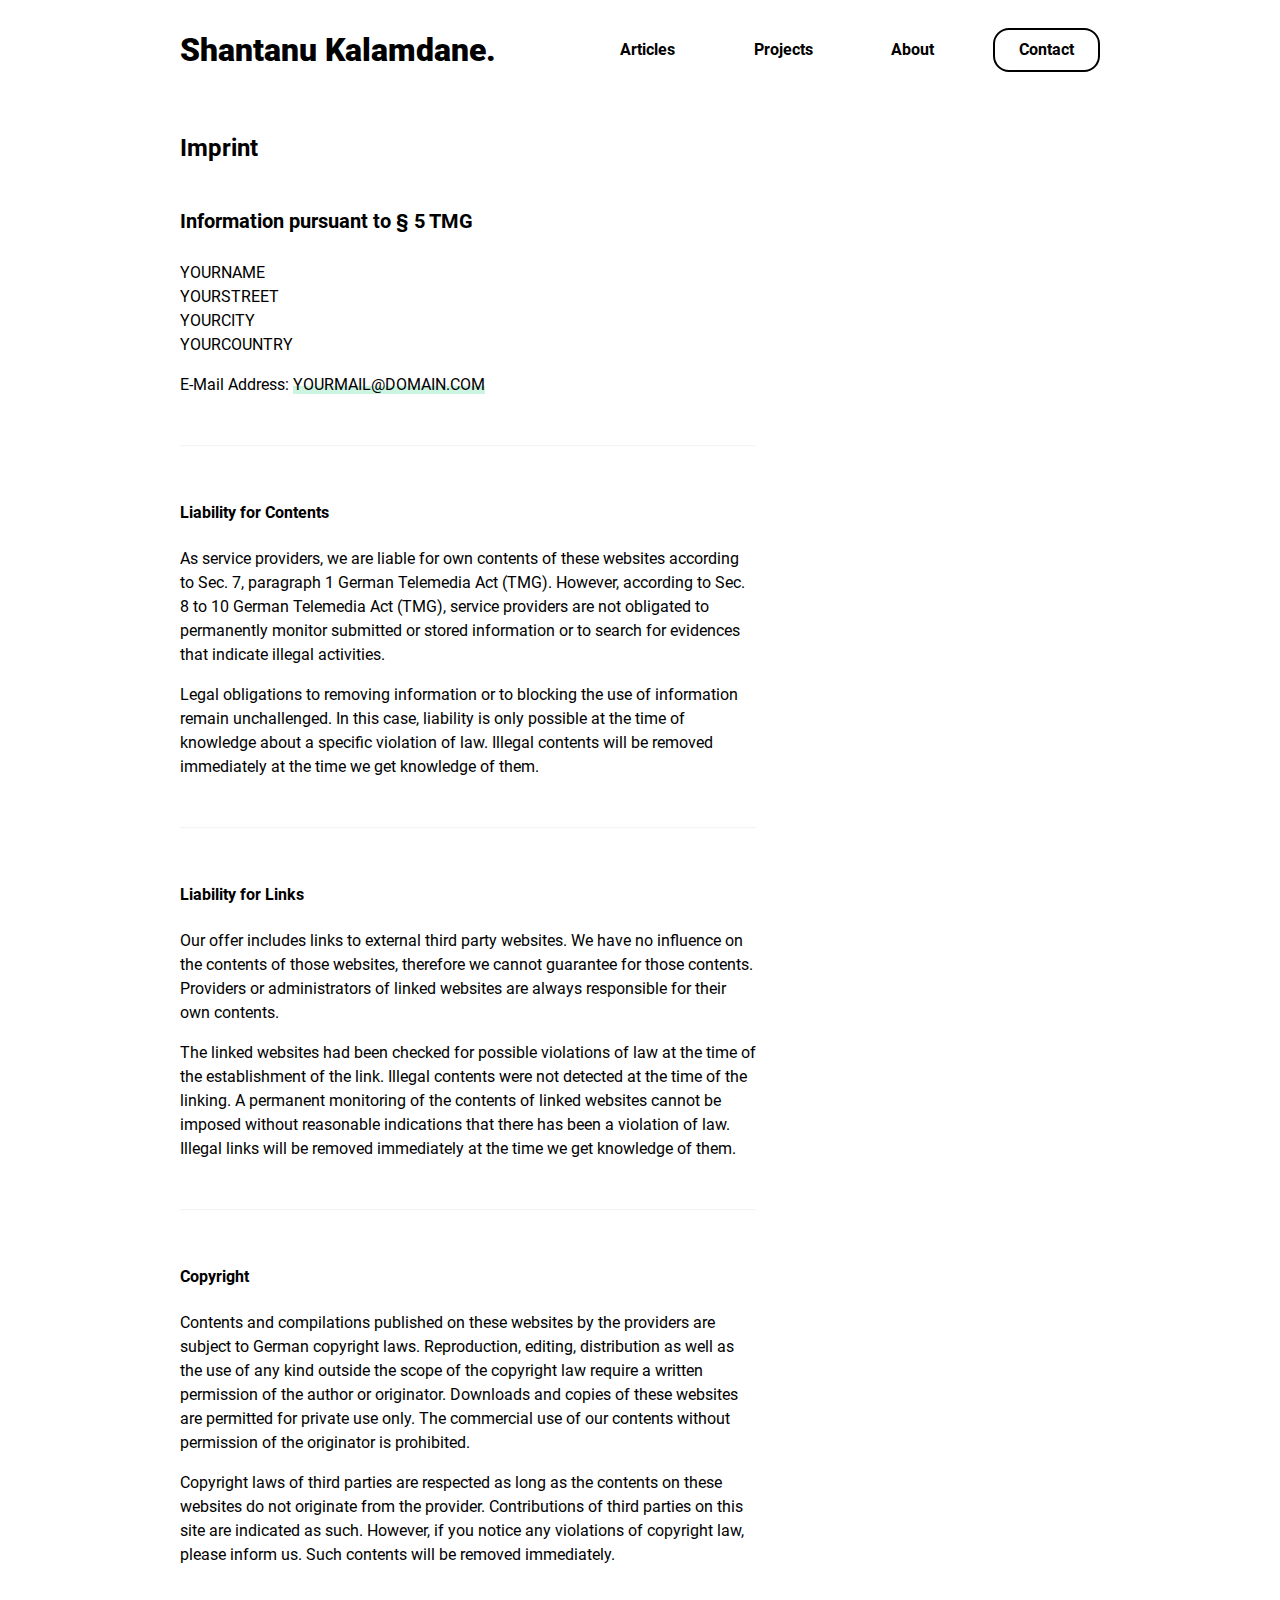
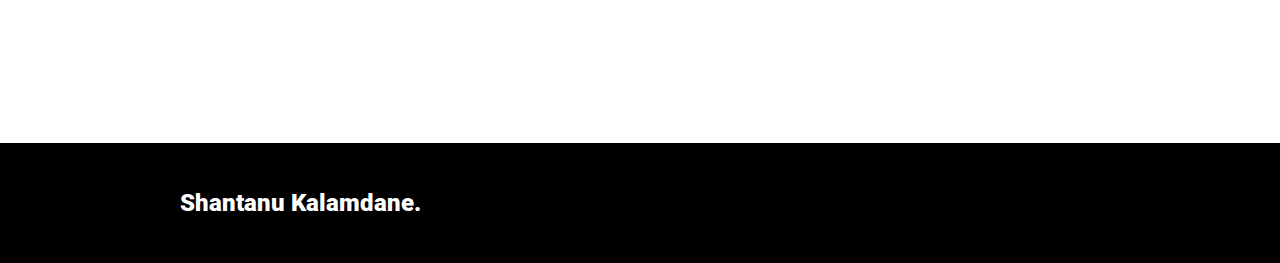
<file: imprint/index.html>
<!DOCTYPE html><html lang="en"><head><meta charSet="utf-8"/><meta http-equiv="x-ua-compatible" content="ie=edge"/><meta name="viewport" content="width=device-width, initial-scale=1, shrink-to-fit=no"/><style data-href="/styles.1b1b71b2f05e6df792a5.css">@font-face{font-family:Roboto;font-style:normal;font-display:swap;font-weight:100;src:local("Roboto Thin "),local("Roboto-Thin"),url(/static/roboto-latin-100-7370c3679472e9560965ff48a4399d0b.woff2) format("woff2"),url(/static/roboto-latin-100-5cb7edfceb233100075dc9a1e12e8da3.woff) format("woff")}@font-face{font-family:Roboto;font-style:italic;font-display:swap;font-weight:100;src:local("Roboto Thin italic"),local("Roboto-Thinitalic"),url(/static/roboto-latin-100italic-f8b1df51ba843179fa1cc9b53d58127a.woff2) format("woff2"),url(/static/roboto-latin-100italic-f9e8e590b4e0f1ff83469bb2a55b8488.woff) format("woff")}@font-face{font-family:Roboto;font-style:normal;font-display:swap;font-weight:300;src:local("Roboto Light "),local("Roboto-Light"),url(/static/roboto-latin-300-ef7c6637c68f269a882e73bcb57a7f6a.woff2) format("woff2"),url(/static/roboto-latin-300-b00849e00f4c2331cddd8ffb44a6720b.woff) format("woff")}@font-face{font-family:Roboto;font-style:italic;font-display:swap;font-weight:300;src:local("Roboto Light italic"),local("Roboto-Lightitalic"),url(/static/roboto-latin-300italic-14286f3ba79c6627433572dfa925202e.woff2) format("woff2"),url(/static/roboto-latin-300italic-4df32891a5f2f98a363314f595482e08.woff) format("woff")}@font-face{font-family:Roboto;font-style:normal;font-display:swap;font-weight:400;src:local("Roboto Regular "),local("Roboto-Regular"),url(/static/roboto-latin-400-479970ffb74f2117317f9d24d9e317fe.woff2) format("woff2"),url(/static/roboto-latin-400-60fa3c0614b8fb2f394fa29944c21540.woff) format("woff")}@font-face{font-family:Roboto;font-style:italic;font-display:swap;font-weight:400;src:local("Roboto Regular italic"),local("Roboto-Regularitalic"),url(/static/roboto-latin-400italic-51521a2a8da71e50d871ac6fd2187e87.woff2) format("woff2"),url(/static/roboto-latin-400italic-fe65b8335ee19dd944289f9ed3178c78.woff) format("woff")}@font-face{font-family:Roboto;font-style:normal;font-display:swap;font-weight:500;src:local("Roboto Medium "),local("Roboto-Medium"),url(/static/roboto-latin-500-020c97dc8e0463259c2f9df929bb0c69.woff2) format("woff2"),url(/static/roboto-latin-500-87284894879f5b1c229cb49c8ff6decc.woff) format("woff")}@font-face{font-family:Roboto;font-style:italic;font-display:swap;font-weight:500;src:local("Roboto Medium italic"),local("Roboto-Mediumitalic"),url(/static/roboto-latin-500italic-db4a2a231f52e497c0191e8966b0ee58.woff2) format("woff2"),url(/static/roboto-latin-500italic-288ad9c6e8b43cf02443a1f499bdf67e.woff) format("woff")}@font-face{font-family:Roboto;font-style:normal;font-display:swap;font-weight:700;src:local("Roboto Bold "),local("Roboto-Bold"),url(/static/roboto-latin-700-2735a3a69b509faf3577afd25bdf552e.woff2) format("woff2"),url(/static/roboto-latin-700-adcde98f1d584de52060ad7b16373da3.woff) format("woff")}@font-face{font-family:Roboto;font-style:italic;font-display:swap;font-weight:700;src:local("Roboto Bold italic"),local("Roboto-Bolditalic"),url(/static/roboto-latin-700italic-da0e717829e033a69dec97f1e155ae42.woff2) format("woff2"),url(/static/roboto-latin-700italic-81f57861ed4ac74741f5671e1dff2fd9.woff) format("woff")}@font-face{font-family:Roboto;font-style:normal;font-display:swap;font-weight:900;src:local("Roboto Black "),local("Roboto-Black"),url(/static/roboto-latin-900-9b3766ef4a402ad3fdeef7501a456512.woff2) format("woff2"),url(/static/roboto-latin-900-bb1e4dc6333675d11ada2e857e7f95d7.woff) format("woff")}@font-face{font-family:Roboto;font-style:italic;font-display:swap;font-weight:900;src:local("Roboto Black italic"),local("Roboto-Blackitalic"),url(/static/roboto-latin-900italic-ebf6d1640ccddb99fb49f73c052c55a8.woff2) format("woff2"),url(/static/roboto-latin-900italic-28f9151055c950874d2c6803a39b425b.woff) format("woff")}</style><meta name="generator" content="Gatsby 2.21.33"/><title data-react-helmet="true">Imprint - Portfolio Minimal</title><meta data-react-helmet="true" name="description" content="Portfolio."/><meta data-react-helmet="true" property="og:title" content="Imprint - Portfolio Minimal"/><meta data-react-helmet="true" property="og:site_name" content="Imprint - Portfolio Minimal"/><meta data-react-helmet="true" property="og:description" content="Portfolio."/><meta data-react-helmet="true" property="og:type" content="website"/><meta data-react-helmet="true" name="twitter:card" content="summary"/><meta data-react-helmet="true" name="twitter:creator" content="@shantanukalamdane"/><meta data-react-helmet="true" name="twitter:title" content="Imprint - Portfolio Minimal"/><meta data-react-helmet="true" name="twitter:description" content="Portfolio."/><meta data-react-helmet="true" name="msapplication-TileColor" content="#000000"/><meta data-react-helmet="true" name="theme-color" content="#000000"/><meta data-react-helmet="true" name="robots" content="noindex"/><link rel="sitemap" type="application/xml" href="/sitemap.xml"/><style data-styled="xTxZL  ijzDly iCDlhd jAVkAB jhIvue kgRhqd gCLdmn iyvWHK ecsKeE jQzpfq kfuYHM dDvfiP djvNcm" data-styled-version="4.4.1">
/* sc-component-id: sc-global-3883817703 */
html{box-sizing:border-box;} *,*::before,*::after{box-sizing:inherit;} :root{-moz-tab-size:4;tab-size:4;} html{line-height:1.15;-webkit-text-size-adjust:100%;} body{margin:0;} body{font-family:-apple-system,BlinkMacSystemFont,"Segoe UI",Roboto,Helvetica,Arial,sans-serif,"Apple Color Emoji","Segoe UI Emoji","Segoe UI Symbol";} hr{height:0;} abbr[title]{-webkit-text-decoration:underline dotted;text-decoration:underline dotted;} b,strong{font-weight:bolder;} code,kbd,samp,pre{font-family:SFMono-Regular,Consolas,"Liberation Mono",Menlo,Courier,monospace;font-size:1em;} small{font-size:80%;} sub,sup{font-size:75%;line-height:0;position:relative;vertical-align:baseline;} sub{bottom:-0.25em;} sup{top:-0.5em;} button,input,optgroup,select,textarea{font-family:inherit;font-size:100%;line-height:1.15;margin:0;} button,select{text-transform:none;} button,[type="button"],[type="reset"],[type="submit"]{-webkit-appearance:button;} button::-moz-focus-inner,[type="button"]::-moz-focus-inner,[type="reset"]::-moz-focus-inner,[type="submit"]::-moz-focus-inner{border-style:none;padding:0;} button:-moz-focusring,[type="button"]:-moz-focusring,[type="reset"]:-moz-focusring,[type="submit"]:-moz-focusring{outline:1px dotted ButtonText;} fieldset{padding:0.35em 0.75em 0.625em;} legend{padding:0;} progress{vertical-align:baseline;} [type="number"]::-webkit-inner-spin-button,[type="number"]::-webkit-outer-spin-button{height:auto;} [type="search"]{-webkit-appearance:textfield;outline-offset:-2px;} [type="search"]::-webkit-search-decoration{-webkit-appearance:none;} ::-webkit-file-upload-button{-webkit-appearance:button;font:inherit;} summary{display:list-item;} *{box-sizing:border-box;} html{width:100%;height:100%;} body{width:100%;height:100%;margin:0;padding:0;background-color:#ffffff;color:#000000;font-size:1rem;font-family:Roboto,Arial,sans-serif;line-height:1.5rem;font-weight:400;text-rendering:optimizeLegibility;} body.blur{overflow:hidden;} body.blur #___gatsby #main-content > *{-webkit-filter:blur(5px);filter:blur(5px);-webkit-transition:all .3s ease-out;transition:all .3s ease-out;pointer-events:none;-webkit-user-select:none;-moz-user-select:none;-ms-user-select:none;user-select:none;} .splashScreen{position:fixed;overflow:hidden;} a{display:inline-block;-webkit-text-decoration:none;text-decoration:none;-webkit-text-decoration-skip-ink:auto;text-decoration-skip-ink:auto;color:inherit;cursor:pointer;} a:hover,a:focus{outline:0;} h1{font-weight:700;font-size:2rem;line-height:2.375rem;color:#000000;} @media (min-width:768px){h1{font-size:2.625rem;line-height:4rem;}} h2{font-weight:700;font-size:1.25rem;line-height:1.5rem;color:#000000;} @media (min-width:768px){h2{font-size:2rem;line-height:3rem;}} h3{font-weight:700;font-size:1.75rem;line-height:2.25rem;color:#000000;margin-bottom:3rem;} h4{font-size:1rem;line-height:1.5rem;font-weight:400;} hr{margin:3rem auto;border-width:.05rem;color:#F2F2F2;opacity:0.1;}
/* sc-component-id: logo__StyledLogo-sc-148fpgz-0 */
.jAVkAB{position:relative;z-index:13;font-size:2rem;font-weight:900;color:#000000;-webkit-filter:none !important;filter:none !important;pointer-events:auto !important;-webkit-user-select:auto !important;-moz-user-select:auto !important;-ms-user-select:auto !important;user-select:auto !important;}.jhIvue{position:relative;z-index:13;font-size:1.5rem;font-weight:900;color:white;-webkit-filter:none !important;filter:none !important;pointer-events:auto !important;-webkit-user-select:auto !important;-moz-user-select:auto !important;-ms-user-select:auto !important;user-select:auto !important;}
/* sc-component-id: sidebar__StyledBackdrop-sc-1xjisud-0 */
.ecsKeE{position:fixed;width:100%;height:100%;top:0;left:0;background:rgba(0,0,0,0.3);z-index:9;-webkit-transition:all 0.3s ease-in-out;transition:all 0.3s ease-in-out;display:none;} @media (min-width:1200px){.ecsKeE{display:none;}}
/* sc-component-id: sidebar__StyledContainer-sc-1xjisud-1 */
.gCLdmn{display:block;position:fixed;top:0;bottom:0;right:0;width:100%;height:100vh;outline:0;z-index:10;-webkit-transition:all 0.3s ease-in-out;transition:all 0.3s ease-in-out;-webkit-transform:translateX(100%);-ms-transform:translateX(100%);transform:translateX(100%);visibility:hidden;} @media (min-width:1200px){.gCLdmn{display:none;}}
/* sc-component-id: sidebar__StyledNav-sc-1xjisud-2 */
.iyvWHK{display:-webkit-box;display:-webkit-flex;display:-ms-flexbox;display:flex;-webkit-flex-direction:column;-ms-flex-direction:column;flex-direction:column;-webkit-box-pack:center;-webkit-justify-content:center;-ms-flex-pack:center;justify-content:center;background:#ffffff;height:100vh;width:55%;text-align:left;padding:2rem;position:relative;right:0;margin-left:auto;} .iyvWHK a{color:#000000;} .iyvWHK .nav-link{font-size:1.5rem;font-weight:700;text-align:center;padding:1.5rem 0;} .iyvWHK .cta-btn{width:auto;height:auto;margin:1.5rem auto;padding:1rem 1.5rem;font-weight:700;font-size:1.5rem;border-radius:1rem;border:0.125rem solid #000000;background:#ffffff;}
/* sc-component-id: header__StyledHeader-ra3059-0 */
.ijzDly{width:100%;height:6.25rem;background:#ffffff;}
/* sc-component-id: header__StyledContentWrapper-ra3059-1 */
.iCDlhd{max-width:62.5rem;margin:0 auto;padding:0 2.5rem;} .iCDlhd.iCDlhd{width:100%;height:100%;display:-webkit-box;display:-webkit-flex;display:-ms-flexbox;display:flex;-webkit-box-pack:justify;-webkit-justify-content:space-between;-ms-flex-pack:justify;justify-content:space-between;-webkit-align-items:center;-webkit-box-align:center;-ms-flex-align:center;align-items:center;}
/* sc-component-id: header__StyledBurger-ra3059-2 */
.kgRhqd{z-index:12;display:-webkit-box;display:-webkit-flex;display:-ms-flexbox;display:flex;-webkit-flex-direction:column;-ms-flex-direction:column;flex-direction:column;-webkit-box-pack:space-around;-webkit-justify-content:space-around;-ms-flex-pack:space-around;justify-content:space-around;width:2rem;height:2rem;background:transparent;border:none;cursor:pointer;padding:0;} .kgRhqd:focus{outline:none;} @media (min-width:1200px){.kgRhqd{display:none;}} .kgRhqd div{width:2rem;height:0.25rem;background:#000000;border-radius:0.625rem;-webkit-transition:all 0.3s ease-in-out;transition:all 0.3s ease-in-out;position:relative;-webkit-transform-origin:1px;-ms-transform-origin:1px;transform-origin:1px;} .kgRhqd div:first-child{-webkit-transform:rotate(0);-ms-transform:rotate(0);transform:rotate(0);} .kgRhqd div:nth-child(2){opacity:1;-webkit-transform:translateX(0);-ms-transform:translateX(0);transform:translateX(0);} .kgRhqd div:nth-child(3){-webkit-transform:rotate(0);-ms-transform:rotate(0);transform:rotate(0);}
/* sc-component-id: footer__StyledFooter-sc-9trw92-0 */
.dDvfiP{width:100%;height:7.5rem;background:#000000;margin-top:10rem;}
/* sc-component-id: footer__StyledContentWrapper-sc-9trw92-1 */
.djvNcm{max-width:62.5rem;margin:0 auto;padding:0 2.5rem;} .djvNcm.djvNcm{width:100%;height:100%;display:-webkit-box;display:-webkit-flex;display:-ms-flexbox;display:flex;-webkit-box-pack:justify;-webkit-justify-content:space-between;-ms-flex-pack:justify;justify-content:space-between;-webkit-align-items:center;-webkit-box-align:center;-ms-flex-align:center;align-items:center;} .djvNcm.djvNcm .footer-links{width:10rem;display:-webkit-box;display:-webkit-flex;display:-ms-flexbox;display:flex;-webkit-box-pack:justify;-webkit-justify-content:space-between;-ms-flex-pack:justify;justify-content:space-between;} @media (min-width:768px){.djvNcm.djvNcm .footer-links{width:15rem;}}
/* sc-component-id: layout__StyledLayoutWrapper-sc-1lwy8ly-0 */
.xTxZL{width:100%;min-height:100vh;margin:0 auto;display:grid;grid-template-rows:auto 1fr auto;grid-template-columns:100%;}
/* sc-component-id: imprint__StyledSection-ef41nr-0 */
.jQzpfq{width:100%;max-width:62.5rem;margin:0 auto;padding:0 2.5rem;height:auto;background:#ffffff;} .jQzpfq h1{font-size:1.5rem;} .jQzpfq h2{font-size:1.25rem;} .jQzpfq h3{font-size:1rem;margin-bottom:1rem;}
/* sc-component-id: imprint__StyledContentWrapper-ef41nr-1 */
.kfuYHM{max-width:62.5rem;margin:0 auto;padding:0 2.5rem;} .kfuYHM.kfuYHM{width:100%;max-width:36rem;margin:0;padding:0;height:100%;}</style><link rel="icon" href="/icons/icon-48x48.png?v=fa721749625a22301794df852918b59e"/><link rel="manifest" href="/manifest.webmanifest"/><meta name="theme-color" content="#000000"/><link rel="apple-touch-icon" sizes="48x48" href="/icons/icon-48x48.png?v=fa721749625a22301794df852918b59e"/><link rel="apple-touch-icon" sizes="72x72" href="/icons/icon-72x72.png?v=fa721749625a22301794df852918b59e"/><link rel="apple-touch-icon" sizes="96x96" href="/icons/icon-96x96.png?v=fa721749625a22301794df852918b59e"/><link rel="apple-touch-icon" sizes="144x144" href="/icons/icon-144x144.png?v=fa721749625a22301794df852918b59e"/><link rel="apple-touch-icon" sizes="192x192" href="/icons/icon-192x192.png?v=fa721749625a22301794df852918b59e"/><link rel="apple-touch-icon" sizes="256x256" href="/icons/icon-256x256.png?v=fa721749625a22301794df852918b59e"/><link rel="apple-touch-icon" sizes="384x384" href="/icons/icon-384x384.png?v=fa721749625a22301794df852918b59e"/><link rel="apple-touch-icon" sizes="512x512" href="/icons/icon-512x512.png?v=fa721749625a22301794df852918b59e"/><link as="script" rel="preload" href="/webpack-runtime-dddd718257fcedc24f45.js"/><link as="script" rel="preload" href="/framework-2aff3dd42eb60cb6c774.js"/><link as="script" rel="preload" href="/app-cc339c620b2e2ff0b380.js"/><link as="script" rel="preload" href="/styles-d3259afcef90844d6efd.js"/><link as="script" rel="preload" href="/05d954cf-c0de2b0abc039aa15ba3.js"/><link as="script" rel="preload" href="/ed1a4e20376484a7c9ab9310b06e3fb2253ed220-c22a65396134eb9439ee.js"/><link as="script" rel="preload" href="/component---src-pages-imprint-js-329f4b22d04fff0acc2d.js"/><link as="fetch" rel="preload" href="/page-data/imprint/page-data.json" crossorigin="anonymous"/><link as="fetch" rel="preload" href="/page-data/app-data.json" crossorigin="anonymous"/></head><body class=""><div id="___gatsby"><div style="outline:none" tabindex="-1" id="gatsby-focus-wrapper"><div class="layout__StyledLayoutWrapper-sc-1lwy8ly-0 xTxZL"><header style="opacity:0;transform:translateY(-10px) translateZ(0)" class="header__StyledHeader-ra3059-0 ijzDly"><div class="ContentWrapper-sc-8dffr3-0 header__StyledContentWrapper-ra3059-1 iCDlhd"><a aria-label="home" href="/"><div color="primary" class="logo__StyledLogo-sc-148fpgz-0 jAVkAB">Shantanu Kalamdane.</div></a><button aria-controls="sidebar" class="header__StyledBurger-ra3059-2 kgRhqd"><div></div><div></div><div></div></button><div aria-hidden="true" tabindex="-1" class="sidebar__StyledContainer-sc-1xjisud-1 gCLdmn"><nav class="sidebar__StyledNav-sc-1xjisud-2 iyvWHK"><a class="nav-link" href="/#articles">Articles</a><a class="nav-link" href="/#projects">Projects</a><a class="nav-link" href="/#about">About</a><a class="cta-btn" href="/#contact">Contact</a></nav></div><div class="sidebar__StyledBackdrop-sc-1xjisud-0 ecsKeE"></div></div></header><main id="main-content"><section id="" class="imprint__StyledSection-ef41nr-0 jQzpfq"><div class="ContentWrapper-sc-8dffr3-0 imprint__StyledContentWrapper-ef41nr-1 kfuYHM"><h1></h1></div></section></main><footer class="footer__StyledFooter-sc-9trw92-0 dDvfiP"><div class="ContentWrapper-sc-8dffr3-0 footer__StyledContentWrapper-sc-9trw92-1 djvNcm"><a aria-label="home" href="/"><div color="white" class="logo__StyledLogo-sc-148fpgz-0 jhIvue">Shantanu Kalamdane.</div></a><div class="footer-links"></div></div></footer></div></div><div id="gatsby-announcer" style="position:absolute;top:0;width:1px;height:1px;padding:0;overflow:hidden;clip:rect(0, 0, 0, 0);white-space:nowrap;border:0" aria-live="assertive" aria-atomic="true"></div></div><script id="gatsby-script-loader">/*<![CDATA[*/window.pagePath="/imprint/";/*]]>*/</script><script id="gatsby-chunk-mapping">/*<![CDATA[*/window.___chunkMapping={"app":["/app-cc339c620b2e2ff0b380.js"],"component---node-modules-gatsby-plugin-offline-app-shell-js":["/component---node-modules-gatsby-plugin-offline-app-shell-js-9215760f68306f1b85fe.js"],"component---src-pages-404-js":["/component---src-pages-404-js-70fde88fac94f97d65a1.js"],"component---src-pages-imprint-js":["/component---src-pages-imprint-js-329f4b22d04fff0acc2d.js"],"component---src-pages-index-js":["/component---src-pages-index-js-4d489b89cbacd9e97452.js"],"component---src-pages-privacy-js":["/component---src-pages-privacy-js-905c06414623d3f1a1f7.js"]};/*]]>*/</script><script src="/component---src-pages-imprint-js-329f4b22d04fff0acc2d.js" async=""></script><script src="/ed1a4e20376484a7c9ab9310b06e3fb2253ed220-c22a65396134eb9439ee.js" async=""></script><script src="/05d954cf-c0de2b0abc039aa15ba3.js" async=""></script><script src="/styles-d3259afcef90844d6efd.js" async=""></script><script src="/app-cc339c620b2e2ff0b380.js" async=""></script><script src="/framework-2aff3dd42eb60cb6c774.js" async=""></script><script src="/webpack-runtime-dddd718257fcedc24f45.js" async=""></script></body></html>
</file>
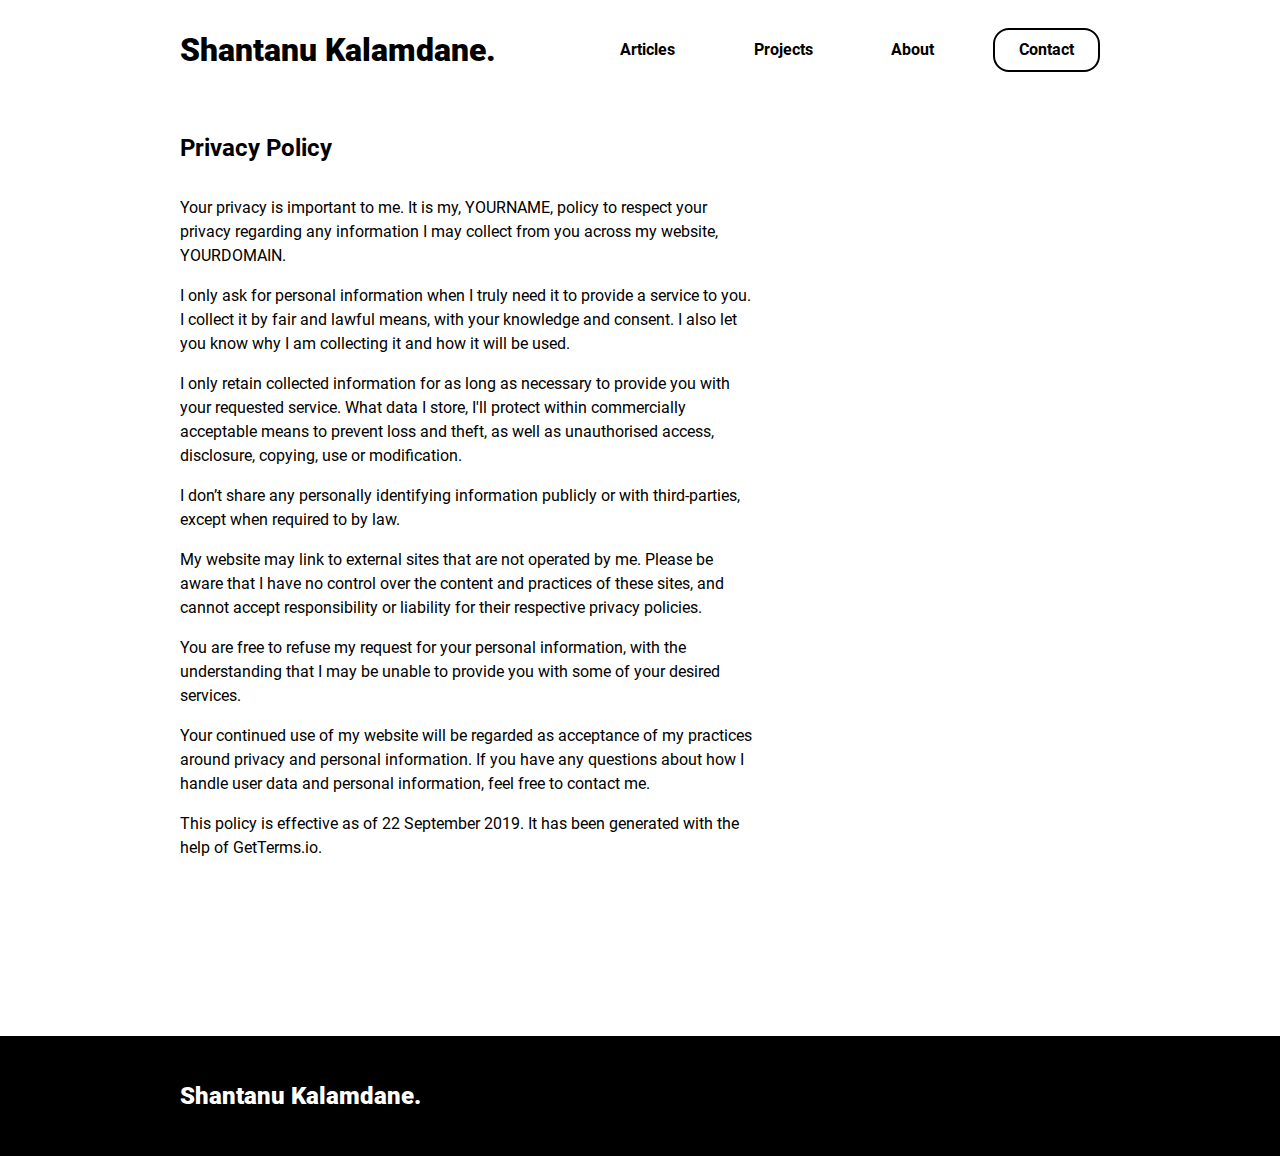
<file: privacy/index.html>
<!DOCTYPE html><html lang="en"><head><meta charSet="utf-8"/><meta http-equiv="x-ua-compatible" content="ie=edge"/><meta name="viewport" content="width=device-width, initial-scale=1, shrink-to-fit=no"/><style data-href="/styles.1b1b71b2f05e6df792a5.css">@font-face{font-family:Roboto;font-style:normal;font-display:swap;font-weight:100;src:local("Roboto Thin "),local("Roboto-Thin"),url(/static/roboto-latin-100-7370c3679472e9560965ff48a4399d0b.woff2) format("woff2"),url(/static/roboto-latin-100-5cb7edfceb233100075dc9a1e12e8da3.woff) format("woff")}@font-face{font-family:Roboto;font-style:italic;font-display:swap;font-weight:100;src:local("Roboto Thin italic"),local("Roboto-Thinitalic"),url(/static/roboto-latin-100italic-f8b1df51ba843179fa1cc9b53d58127a.woff2) format("woff2"),url(/static/roboto-latin-100italic-f9e8e590b4e0f1ff83469bb2a55b8488.woff) format("woff")}@font-face{font-family:Roboto;font-style:normal;font-display:swap;font-weight:300;src:local("Roboto Light "),local("Roboto-Light"),url(/static/roboto-latin-300-ef7c6637c68f269a882e73bcb57a7f6a.woff2) format("woff2"),url(/static/roboto-latin-300-b00849e00f4c2331cddd8ffb44a6720b.woff) format("woff")}@font-face{font-family:Roboto;font-style:italic;font-display:swap;font-weight:300;src:local("Roboto Light italic"),local("Roboto-Lightitalic"),url(/static/roboto-latin-300italic-14286f3ba79c6627433572dfa925202e.woff2) format("woff2"),url(/static/roboto-latin-300italic-4df32891a5f2f98a363314f595482e08.woff) format("woff")}@font-face{font-family:Roboto;font-style:normal;font-display:swap;font-weight:400;src:local("Roboto Regular "),local("Roboto-Regular"),url(/static/roboto-latin-400-479970ffb74f2117317f9d24d9e317fe.woff2) format("woff2"),url(/static/roboto-latin-400-60fa3c0614b8fb2f394fa29944c21540.woff) format("woff")}@font-face{font-family:Roboto;font-style:italic;font-display:swap;font-weight:400;src:local("Roboto Regular italic"),local("Roboto-Regularitalic"),url(/static/roboto-latin-400italic-51521a2a8da71e50d871ac6fd2187e87.woff2) format("woff2"),url(/static/roboto-latin-400italic-fe65b8335ee19dd944289f9ed3178c78.woff) format("woff")}@font-face{font-family:Roboto;font-style:normal;font-display:swap;font-weight:500;src:local("Roboto Medium "),local("Roboto-Medium"),url(/static/roboto-latin-500-020c97dc8e0463259c2f9df929bb0c69.woff2) format("woff2"),url(/static/roboto-latin-500-87284894879f5b1c229cb49c8ff6decc.woff) format("woff")}@font-face{font-family:Roboto;font-style:italic;font-display:swap;font-weight:500;src:local("Roboto Medium italic"),local("Roboto-Mediumitalic"),url(/static/roboto-latin-500italic-db4a2a231f52e497c0191e8966b0ee58.woff2) format("woff2"),url(/static/roboto-latin-500italic-288ad9c6e8b43cf02443a1f499bdf67e.woff) format("woff")}@font-face{font-family:Roboto;font-style:normal;font-display:swap;font-weight:700;src:local("Roboto Bold "),local("Roboto-Bold"),url(/static/roboto-latin-700-2735a3a69b509faf3577afd25bdf552e.woff2) format("woff2"),url(/static/roboto-latin-700-adcde98f1d584de52060ad7b16373da3.woff) format("woff")}@font-face{font-family:Roboto;font-style:italic;font-display:swap;font-weight:700;src:local("Roboto Bold italic"),local("Roboto-Bolditalic"),url(/static/roboto-latin-700italic-da0e717829e033a69dec97f1e155ae42.woff2) format("woff2"),url(/static/roboto-latin-700italic-81f57861ed4ac74741f5671e1dff2fd9.woff) format("woff")}@font-face{font-family:Roboto;font-style:normal;font-display:swap;font-weight:900;src:local("Roboto Black "),local("Roboto-Black"),url(/static/roboto-latin-900-9b3766ef4a402ad3fdeef7501a456512.woff2) format("woff2"),url(/static/roboto-latin-900-bb1e4dc6333675d11ada2e857e7f95d7.woff) format("woff")}@font-face{font-family:Roboto;font-style:italic;font-display:swap;font-weight:900;src:local("Roboto Black italic"),local("Roboto-Blackitalic"),url(/static/roboto-latin-900italic-ebf6d1640ccddb99fb49f73c052c55a8.woff2) format("woff2"),url(/static/roboto-latin-900italic-28f9151055c950874d2c6803a39b425b.woff) format("woff")}</style><meta name="generator" content="Gatsby 2.21.33"/><title data-react-helmet="true">Privacy Policy - Portfolio Minimal</title><meta data-react-helmet="true" name="description" content="Portfolio."/><meta data-react-helmet="true" property="og:title" content="Privacy Policy - Portfolio Minimal"/><meta data-react-helmet="true" property="og:site_name" content="Privacy Policy - Portfolio Minimal"/><meta data-react-helmet="true" property="og:description" content="Portfolio."/><meta data-react-helmet="true" property="og:type" content="website"/><meta data-react-helmet="true" name="twitter:card" content="summary"/><meta data-react-helmet="true" name="twitter:creator" content="@shantanukalamdane"/><meta data-react-helmet="true" name="twitter:title" content="Privacy Policy - Portfolio Minimal"/><meta data-react-helmet="true" name="twitter:description" content="Portfolio."/><meta data-react-helmet="true" name="msapplication-TileColor" content="#000000"/><meta data-react-helmet="true" name="theme-color" content="#000000"/><meta data-react-helmet="true" name="robots" content="noindex"/><link rel="sitemap" type="application/xml" href="/sitemap.xml"/><style data-styled="xTxZL  ijzDly iCDlhd jAVkAB jhIvue kgRhqd gCLdmn iyvWHK ecsKeE kibnCU ewqhaC dDvfiP djvNcm" data-styled-version="4.4.1">
/* sc-component-id: sc-global-3883817703 */
html{box-sizing:border-box;} *,*::before,*::after{box-sizing:inherit;} :root{-moz-tab-size:4;tab-size:4;} html{line-height:1.15;-webkit-text-size-adjust:100%;} body{margin:0;} body{font-family:-apple-system,BlinkMacSystemFont,"Segoe UI",Roboto,Helvetica,Arial,sans-serif,"Apple Color Emoji","Segoe UI Emoji","Segoe UI Symbol";} hr{height:0;} abbr[title]{-webkit-text-decoration:underline dotted;text-decoration:underline dotted;} b,strong{font-weight:bolder;} code,kbd,samp,pre{font-family:SFMono-Regular,Consolas,"Liberation Mono",Menlo,Courier,monospace;font-size:1em;} small{font-size:80%;} sub,sup{font-size:75%;line-height:0;position:relative;vertical-align:baseline;} sub{bottom:-0.25em;} sup{top:-0.5em;} button,input,optgroup,select,textarea{font-family:inherit;font-size:100%;line-height:1.15;margin:0;} button,select{text-transform:none;} button,[type="button"],[type="reset"],[type="submit"]{-webkit-appearance:button;} button::-moz-focus-inner,[type="button"]::-moz-focus-inner,[type="reset"]::-moz-focus-inner,[type="submit"]::-moz-focus-inner{border-style:none;padding:0;} button:-moz-focusring,[type="button"]:-moz-focusring,[type="reset"]:-moz-focusring,[type="submit"]:-moz-focusring{outline:1px dotted ButtonText;} fieldset{padding:0.35em 0.75em 0.625em;} legend{padding:0;} progress{vertical-align:baseline;} [type="number"]::-webkit-inner-spin-button,[type="number"]::-webkit-outer-spin-button{height:auto;} [type="search"]{-webkit-appearance:textfield;outline-offset:-2px;} [type="search"]::-webkit-search-decoration{-webkit-appearance:none;} ::-webkit-file-upload-button{-webkit-appearance:button;font:inherit;} summary{display:list-item;} *{box-sizing:border-box;} html{width:100%;height:100%;} body{width:100%;height:100%;margin:0;padding:0;background-color:#ffffff;color:#000000;font-size:1rem;font-family:Roboto,Arial,sans-serif;line-height:1.5rem;font-weight:400;text-rendering:optimizeLegibility;} body.blur{overflow:hidden;} body.blur #___gatsby #main-content > *{-webkit-filter:blur(5px);filter:blur(5px);-webkit-transition:all .3s ease-out;transition:all .3s ease-out;pointer-events:none;-webkit-user-select:none;-moz-user-select:none;-ms-user-select:none;user-select:none;} .splashScreen{position:fixed;overflow:hidden;} a{display:inline-block;-webkit-text-decoration:none;text-decoration:none;-webkit-text-decoration-skip-ink:auto;text-decoration-skip-ink:auto;color:inherit;cursor:pointer;} a:hover,a:focus{outline:0;} h1{font-weight:700;font-size:2rem;line-height:2.375rem;color:#000000;} @media (min-width:768px){h1{font-size:2.625rem;line-height:4rem;}} h2{font-weight:700;font-size:1.25rem;line-height:1.5rem;color:#000000;} @media (min-width:768px){h2{font-size:2rem;line-height:3rem;}} h3{font-weight:700;font-size:1.75rem;line-height:2.25rem;color:#000000;margin-bottom:3rem;} h4{font-size:1rem;line-height:1.5rem;font-weight:400;} hr{margin:3rem auto;border-width:.05rem;color:#F2F2F2;opacity:0.1;}
/* sc-component-id: logo__StyledLogo-sc-148fpgz-0 */
.jAVkAB{position:relative;z-index:13;font-size:2rem;font-weight:900;color:#000000;-webkit-filter:none !important;filter:none !important;pointer-events:auto !important;-webkit-user-select:auto !important;-moz-user-select:auto !important;-ms-user-select:auto !important;user-select:auto !important;}.jhIvue{position:relative;z-index:13;font-size:1.5rem;font-weight:900;color:white;-webkit-filter:none !important;filter:none !important;pointer-events:auto !important;-webkit-user-select:auto !important;-moz-user-select:auto !important;-ms-user-select:auto !important;user-select:auto !important;}
/* sc-component-id: sidebar__StyledBackdrop-sc-1xjisud-0 */
.ecsKeE{position:fixed;width:100%;height:100%;top:0;left:0;background:rgba(0,0,0,0.3);z-index:9;-webkit-transition:all 0.3s ease-in-out;transition:all 0.3s ease-in-out;display:none;} @media (min-width:1200px){.ecsKeE{display:none;}}
/* sc-component-id: sidebar__StyledContainer-sc-1xjisud-1 */
.gCLdmn{display:block;position:fixed;top:0;bottom:0;right:0;width:100%;height:100vh;outline:0;z-index:10;-webkit-transition:all 0.3s ease-in-out;transition:all 0.3s ease-in-out;-webkit-transform:translateX(100%);-ms-transform:translateX(100%);transform:translateX(100%);visibility:hidden;} @media (min-width:1200px){.gCLdmn{display:none;}}
/* sc-component-id: sidebar__StyledNav-sc-1xjisud-2 */
.iyvWHK{display:-webkit-box;display:-webkit-flex;display:-ms-flexbox;display:flex;-webkit-flex-direction:column;-ms-flex-direction:column;flex-direction:column;-webkit-box-pack:center;-webkit-justify-content:center;-ms-flex-pack:center;justify-content:center;background:#ffffff;height:100vh;width:55%;text-align:left;padding:2rem;position:relative;right:0;margin-left:auto;} .iyvWHK a{color:#000000;} .iyvWHK .nav-link{font-size:1.5rem;font-weight:700;text-align:center;padding:1.5rem 0;} .iyvWHK .cta-btn{width:auto;height:auto;margin:1.5rem auto;padding:1rem 1.5rem;font-weight:700;font-size:1.5rem;border-radius:1rem;border:0.125rem solid #000000;background:#ffffff;}
/* sc-component-id: header__StyledHeader-ra3059-0 */
.ijzDly{width:100%;height:6.25rem;background:#ffffff;}
/* sc-component-id: header__StyledContentWrapper-ra3059-1 */
.iCDlhd{max-width:62.5rem;margin:0 auto;padding:0 2.5rem;} .iCDlhd.iCDlhd{width:100%;height:100%;display:-webkit-box;display:-webkit-flex;display:-ms-flexbox;display:flex;-webkit-box-pack:justify;-webkit-justify-content:space-between;-ms-flex-pack:justify;justify-content:space-between;-webkit-align-items:center;-webkit-box-align:center;-ms-flex-align:center;align-items:center;}
/* sc-component-id: header__StyledBurger-ra3059-2 */
.kgRhqd{z-index:12;display:-webkit-box;display:-webkit-flex;display:-ms-flexbox;display:flex;-webkit-flex-direction:column;-ms-flex-direction:column;flex-direction:column;-webkit-box-pack:space-around;-webkit-justify-content:space-around;-ms-flex-pack:space-around;justify-content:space-around;width:2rem;height:2rem;background:transparent;border:none;cursor:pointer;padding:0;} .kgRhqd:focus{outline:none;} @media (min-width:1200px){.kgRhqd{display:none;}} .kgRhqd div{width:2rem;height:0.25rem;background:#000000;border-radius:0.625rem;-webkit-transition:all 0.3s ease-in-out;transition:all 0.3s ease-in-out;position:relative;-webkit-transform-origin:1px;-ms-transform-origin:1px;transform-origin:1px;} .kgRhqd div:first-child{-webkit-transform:rotate(0);-ms-transform:rotate(0);transform:rotate(0);} .kgRhqd div:nth-child(2){opacity:1;-webkit-transform:translateX(0);-ms-transform:translateX(0);transform:translateX(0);} .kgRhqd div:nth-child(3){-webkit-transform:rotate(0);-ms-transform:rotate(0);transform:rotate(0);}
/* sc-component-id: footer__StyledFooter-sc-9trw92-0 */
.dDvfiP{width:100%;height:7.5rem;background:#000000;margin-top:10rem;}
/* sc-component-id: footer__StyledContentWrapper-sc-9trw92-1 */
.djvNcm{max-width:62.5rem;margin:0 auto;padding:0 2.5rem;} .djvNcm.djvNcm{width:100%;height:100%;display:-webkit-box;display:-webkit-flex;display:-ms-flexbox;display:flex;-webkit-box-pack:justify;-webkit-justify-content:space-between;-ms-flex-pack:justify;justify-content:space-between;-webkit-align-items:center;-webkit-box-align:center;-ms-flex-align:center;align-items:center;} .djvNcm.djvNcm .footer-links{width:10rem;display:-webkit-box;display:-webkit-flex;display:-ms-flexbox;display:flex;-webkit-box-pack:justify;-webkit-justify-content:space-between;-ms-flex-pack:justify;justify-content:space-between;} @media (min-width:768px){.djvNcm.djvNcm .footer-links{width:15rem;}}
/* sc-component-id: layout__StyledLayoutWrapper-sc-1lwy8ly-0 */
.xTxZL{width:100%;min-height:100vh;margin:0 auto;display:grid;grid-template-rows:auto 1fr auto;grid-template-columns:100%;}
/* sc-component-id: privacy__StyledSection-wiv403-0 */
.kibnCU{width:100%;max-width:62.5rem;margin:0 auto;padding:0 2.5rem;height:auto;background:#ffffff;} .kibnCU h1{font-size:1.5rem;} .kibnCU h2{font-size:1.25rem;} .kibnCU h3{font-size:1rem;margin-bottom:1rem;}
/* sc-component-id: privacy__StyledContentWrapper-wiv403-1 */
.ewqhaC{max-width:62.5rem;margin:0 auto;padding:0 2.5rem;} .ewqhaC.ewqhaC{width:100%;max-width:36rem;margin:0;padding:0;height:100%;}</style><link rel="icon" href="/icons/icon-48x48.png?v=fa721749625a22301794df852918b59e"/><link rel="manifest" href="/manifest.webmanifest"/><meta name="theme-color" content="#000000"/><link rel="apple-touch-icon" sizes="48x48" href="/icons/icon-48x48.png?v=fa721749625a22301794df852918b59e"/><link rel="apple-touch-icon" sizes="72x72" href="/icons/icon-72x72.png?v=fa721749625a22301794df852918b59e"/><link rel="apple-touch-icon" sizes="96x96" href="/icons/icon-96x96.png?v=fa721749625a22301794df852918b59e"/><link rel="apple-touch-icon" sizes="144x144" href="/icons/icon-144x144.png?v=fa721749625a22301794df852918b59e"/><link rel="apple-touch-icon" sizes="192x192" href="/icons/icon-192x192.png?v=fa721749625a22301794df852918b59e"/><link rel="apple-touch-icon" sizes="256x256" href="/icons/icon-256x256.png?v=fa721749625a22301794df852918b59e"/><link rel="apple-touch-icon" sizes="384x384" href="/icons/icon-384x384.png?v=fa721749625a22301794df852918b59e"/><link rel="apple-touch-icon" sizes="512x512" href="/icons/icon-512x512.png?v=fa721749625a22301794df852918b59e"/><link as="script" rel="preload" href="/webpack-runtime-dddd718257fcedc24f45.js"/><link as="script" rel="preload" href="/framework-2aff3dd42eb60cb6c774.js"/><link as="script" rel="preload" href="/app-cc339c620b2e2ff0b380.js"/><link as="script" rel="preload" href="/styles-d3259afcef90844d6efd.js"/><link as="script" rel="preload" href="/05d954cf-c0de2b0abc039aa15ba3.js"/><link as="script" rel="preload" href="/ed1a4e20376484a7c9ab9310b06e3fb2253ed220-c22a65396134eb9439ee.js"/><link as="script" rel="preload" href="/component---src-pages-privacy-js-905c06414623d3f1a1f7.js"/><link as="fetch" rel="preload" href="/page-data/privacy/page-data.json" crossorigin="anonymous"/><link as="fetch" rel="preload" href="/page-data/app-data.json" crossorigin="anonymous"/></head><body class=""><div id="___gatsby"><div style="outline:none" tabindex="-1" id="gatsby-focus-wrapper"><div class="layout__StyledLayoutWrapper-sc-1lwy8ly-0 xTxZL"><header style="opacity:0;transform:translateY(-10px) translateZ(0)" class="header__StyledHeader-ra3059-0 ijzDly"><div class="ContentWrapper-sc-8dffr3-0 header__StyledContentWrapper-ra3059-1 iCDlhd"><a aria-label="home" href="/"><div color="primary" class="logo__StyledLogo-sc-148fpgz-0 jAVkAB">Shantanu Kalamdane.</div></a><button aria-controls="sidebar" class="header__StyledBurger-ra3059-2 kgRhqd"><div></div><div></div><div></div></button><div aria-hidden="true" tabindex="-1" class="sidebar__StyledContainer-sc-1xjisud-1 gCLdmn"><nav class="sidebar__StyledNav-sc-1xjisud-2 iyvWHK"><a class="nav-link" href="/#articles">Articles</a><a class="nav-link" href="/#projects">Projects</a><a class="nav-link" href="/#about">About</a><a class="cta-btn" href="/#contact">Contact</a></nav></div><div class="sidebar__StyledBackdrop-sc-1xjisud-0 ecsKeE"></div></div></header><main id="main-content"><section id="" class="privacy__StyledSection-wiv403-0 kibnCU"><div class="ContentWrapper-sc-8dffr3-0 privacy__StyledContentWrapper-wiv403-1 ewqhaC"><h1></h1></div></section></main><footer class="footer__StyledFooter-sc-9trw92-0 dDvfiP"><div class="ContentWrapper-sc-8dffr3-0 footer__StyledContentWrapper-sc-9trw92-1 djvNcm"><a aria-label="home" href="/"><div color="white" class="logo__StyledLogo-sc-148fpgz-0 jhIvue">Shantanu Kalamdane.</div></a><div class="footer-links"></div></div></footer></div></div><div id="gatsby-announcer" style="position:absolute;top:0;width:1px;height:1px;padding:0;overflow:hidden;clip:rect(0, 0, 0, 0);white-space:nowrap;border:0" aria-live="assertive" aria-atomic="true"></div></div><script id="gatsby-script-loader">/*<![CDATA[*/window.pagePath="/privacy/";/*]]>*/</script><script id="gatsby-chunk-mapping">/*<![CDATA[*/window.___chunkMapping={"app":["/app-cc339c620b2e2ff0b380.js"],"component---node-modules-gatsby-plugin-offline-app-shell-js":["/component---node-modules-gatsby-plugin-offline-app-shell-js-9215760f68306f1b85fe.js"],"component---src-pages-404-js":["/component---src-pages-404-js-70fde88fac94f97d65a1.js"],"component---src-pages-imprint-js":["/component---src-pages-imprint-js-329f4b22d04fff0acc2d.js"],"component---src-pages-index-js":["/component---src-pages-index-js-4d489b89cbacd9e97452.js"],"component---src-pages-privacy-js":["/component---src-pages-privacy-js-905c06414623d3f1a1f7.js"]};/*]]>*/</script><script src="/component---src-pages-privacy-js-905c06414623d3f1a1f7.js" async=""></script><script src="/ed1a4e20376484a7c9ab9310b06e3fb2253ed220-c22a65396134eb9439ee.js" async=""></script><script src="/05d954cf-c0de2b0abc039aa15ba3.js" async=""></script><script src="/styles-d3259afcef90844d6efd.js" async=""></script><script src="/app-cc339c620b2e2ff0b380.js" async=""></script><script src="/framework-2aff3dd42eb60cb6c774.js" async=""></script><script src="/webpack-runtime-dddd718257fcedc24f45.js" async=""></script></body></html>
</file>
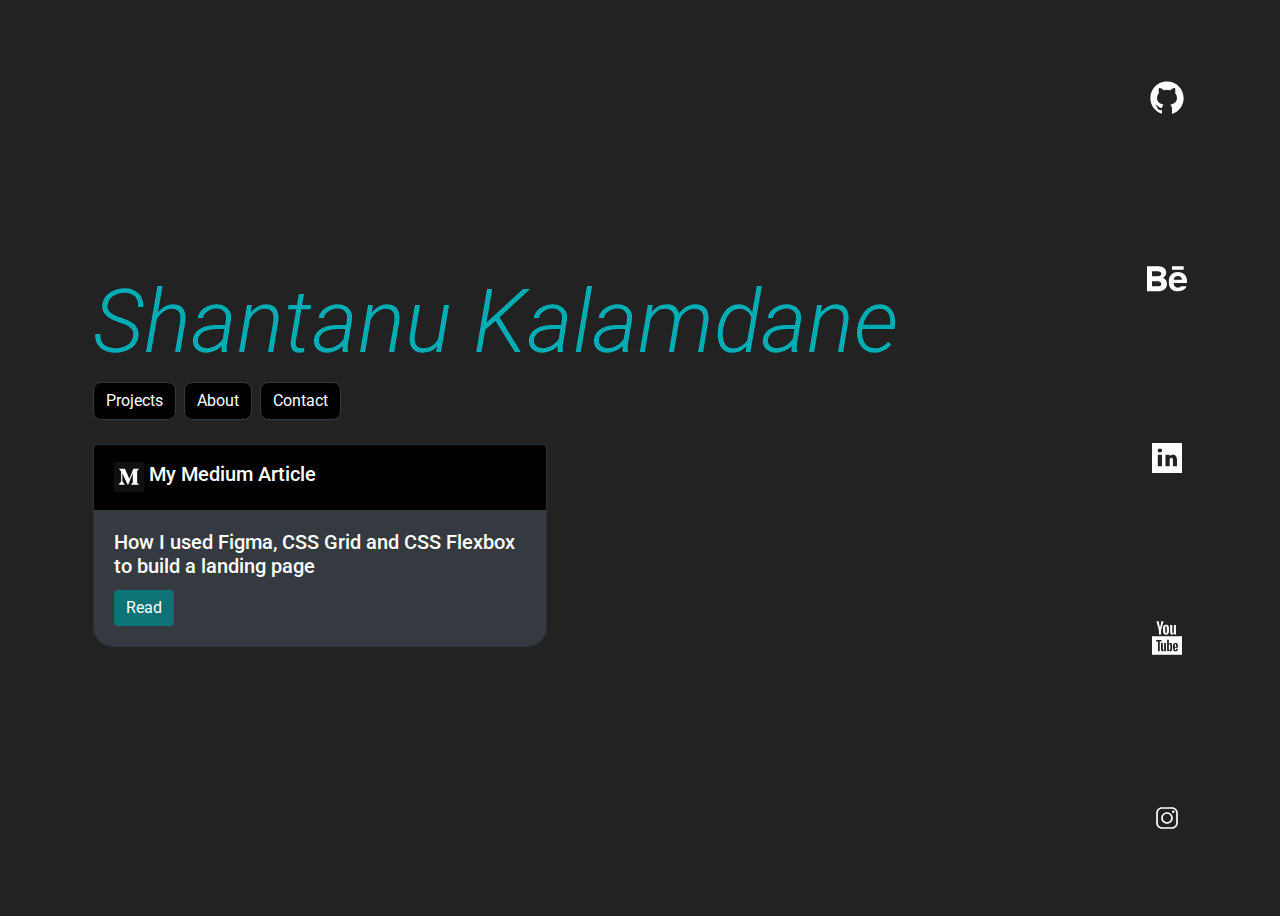
<file: index_new.html>
<!DOCTYPE html>
<html lang="en" >
<head>
	<meta charset="UTF-8">
	<meta name="viewport" content="width=device-width, initial-scale=1" />
	<title>Portfolio | Shantanu Kalamdane</title>
	<link href="https://fonts.googleapis.com/css?family=Fauna+One" rel="stylesheet">
	<link rel="stylesheet" href="https://cdnjs.cloudflare.com/ajax/libs/twitter-bootstrap/4.4.1/css/bootstrap.min.css">
	<link rel="stylesheet" href="./style.css">
	<link href="https://fonts.googleapis.com/css2?family=Roboto:ital,wght@1,500;1,700&display=swap" rel="stylesheet">
	<link href="https://fonts.googleapis.com/css2?family=Roboto&display=swap" rel="stylesheet">

	<style type="text/css">
		body {
			font-family: "Roboto", sans-serif;
			font-weight: 400px;


		}

		a.btn {
			background: #0d7377 !important;	
		}
		a.btn:hover{
			background: #000 !important;
		}

		button {
			border-radius: 8px !important;
			background: #000 !important;
		}
		button:hover{
			background: #0d7377 !important;
		}

		

		button:active{
			border: 2px solid blue !important;

		}
		h1 {
			color: #00adb5 !important;
		}



		@media only screen and (max-width: 750px){
			#socials {
				display: flex !important;
				flex-direction: row !important;
				justify-content: flex-start !important;
				align-items: flex-end !important;
				position: absolute;
				bottom: 0;
				left: 0;
			}
			svg{
				margin: 0px 10px;
			}

			h1{
				font-size: 3.5rem !important;
			}
			#parent_proCards{
				width: 100% !important;
			}
			#proCards{
				width: 100% !important;
			}

			#art{
				width: 92% !important;
			}
		}

	</style>
</head>
<body style="background: #222222;">
	

<div class="container">
	<div class="d-flex bd-highlight">
	<div class="p-2 w-100 bd-highlight"> <!------------------------------------------------------------------------------------- Part-1 -->	
	<div class="d-flex flex-column justify-content-center align-items-start" style="height: 100vh;">
	
	<div>
		<h1 class="display-2" style="font-family: Roboto, sans-serif; color: #ccc; font-style: italic; font-weight: 500px">
		  	Shantanu Kalamdane
		</h1>
	</div>

	<div>
	<button id="project_button" class="btn btn-dark mt-2 mr-1" type="button" data-toggle="collapse" data-target="#collapseExample" aria-expanded="false" aria-controls="collapseExample">
		Projects
	</button>
	<button id="about_button" class="btn btn-dark mt-2 mr-1 " type="button" data-toggle="collapse" data-target="#collapseExample1" aria-expanded="false" aria-controls="collapseExample1">
		About
	</button>
	<button id="contact_button" class="btn btn-dark mt-2 mr-1 " type="button" data-toggle="collapse" data-target="#collapseExample2" aria-expanded="false" aria-controls="collapseExample2">
		Contact
	</button>


	<div class="collapse" id="collapseExample1">
		<div class="card text-white bg-dark m-2" style="border-bottom-right-radius: 20px; border-bottom-left-radius: 20px;">
		  <div class="card-body">
		    <h5 class="card-title">Hi, I'm Shantanu !</h5>
		    <p class="card-text">A Computer Science Engineering Student who has a passion for design and development.</p>
		    <kbd>Web development</kbd>
		    <kbd>Web Design</kbd>
		    <br>
		    <ul class="mt-2 text-center list-group list-group-horizontal-md" style="color: #000;">
				<a href="#" class="list-group-item list-group-item-action"><strong>Github</strong></a>
 				<a href="#" class="list-group-item list-group-item-action"><strong>Behance</strong></a>
  				<a href="#" class="list-group-item list-group-item-action"><strong>LinkedIn</strong></a>
  				<a href="#" class="list-group-item list-group-item-action"><strong>Youtube</strong></a>
  				<a href="#" class="list-group-item list-group-item-action"><strong>Instagram</strong></a>
			</ul>
		  </div>
		</div>
	</div>

	<div class="collapse" id="collapseExample2">
		<div class="card text-white bg-dark m-2" style="border-bottom-right-radius: 20px; border-bottom-left-radius: 20px;">
		  <div class="card-body">
		    <h5 class="card-title">How to reach out ?</h5>
		    <p class="card-text">Email</p>
		    
		  </div>
		</div>
	</div>	

	<div class="collapse" id="collapseExample" style="overflow: hidden;">
		<div id="parent_proCards" class="d-flex p-2 bd-highlight flex-wrap" style="overflow-y: scroll; height: 216px; width: 62%;">
		<div id="proCards" class="card text-white bg-dark m-2" style="width: 100%; ">
		  
		  <div class="card-body">
		    <h5 class="card-title" style="color: #fff;"><strong>Spark Messenger</strong></h5>
		    <p class="card-text" >An Android messaging application to connect with the world.</p>
		    <kbd>Android</kbd>
		    <kbd>Figma</kbd><br>
		    <a href="#" class="btn btn-primary btn-sm mr-2" style="margin-top: 1.5rem;">Code</a>
		    <a href="#" class="btn btn-primary btn-sm mr-2" style="margin-top: 1.5rem;">Live</a>
		  </div>
		</div>

		<div id="proCards" class="card text-white bg-dark m-2" style="width: 18rem; ">
		  <div class="card-body">
		    <h5 class="card-title">School Management System</h5>
		    <p class="card-text">A Django based web app for managining school activities.</p>
		    <kbd>Django</kbd>
		    <kbd>Mysql</kbd><br>
		    <a href="#" class="btn btn-primary btn-sm mr-2" style="margin-top: 1.5rem;">Code</a>
		    <a href="#" class="btn btn-primary btn-sm mr-2" style="margin-top: 1.5rem;">Live</a>
		  </div>
		</div>


		<div id="proCards" class="card text-white bg-dark m-2" style="width: 18rem; ">
		  <div class="card-body">
		    <h5 class="card-title">Covid-19 Dashboard</h5>
		    <p class="card-text">A React based dashboard for simple data visualization.</p>
		    <kbd>ReactJS</kbd>
		    <br>
		    <a href="#" class="btn btn-primary btn-sm mr-2" style="margin-top: 1.5rem;">Code</a>
		    <a href="#" class="btn btn-primary btn-sm mr-2" style="margin-top: 1.5rem;">Live</a>
		  </div>
		</div>

		<div id="proCards" class="card text-white bg-dark m-2" style="width: 100%; ">
		  <div class="card-body">
		    <h5 class="card-title">The Ben Hotel Website</h5>
		    <p class="card-text">Almost real-but-fake conceptual Travel Booking website built in React.</p>
		    <kbd>ReactJS</kbd>
		    <br>
		    <a href="#" class="btn btn-primary btn-sm mr-2" style="margin-top: 1.5rem;">Code</a>
		    <a href="#" class="btn btn-primary btn-sm mr-2" style="margin-top: 1.5rem;">Live</a>
		  </div>
		</div>


		<div id="proCards" class="card text-white bg-dark m-2" style="width: 18rem; ">
		  <div class="card-body">
		    <h5 class="card-title">CS50 Projects</h5>
		    <p class="card-text">A CS50 Course collection of projects built in React.</p>
		    <kbd>ReactJS</kbd>
		    <br>
		    <a href="#" class="btn btn-primary btn-sm mr-2" style="margin-top: 1.5rem;">Code</a>
		    <a href="#" class="btn btn-primary btn-sm mr-2" style="margin-top: 1.5rem;">Live</a>
		  </div>
		</div>


	</div>
	
	</div>
		<div id="art" class="mt-4" style="width: 70%">
			<div class="card bg-dark text-white" style="border-bottom-right-radius: 20px; border-bottom-left-radius: 20px;">
  	<h5 class="card-header" style="background: #000;">
  		
		  <a class="navbar-brand" href="#">
		    <img src="Monogram.svg" width="30" height="30" class="d-inline-block align-top" alt="" loading="lazy">
		    My Medium Article
		  </a>
		
	</h5>
  <div class="card-body">
  	
    <h5 class="card-title">How I used Figma, CSS Grid and CSS Flexbox to build a landing page</h5>
    <a class="btn btn-small btn-primary" href="https://medium.com/@life_and_routes/how-i-used-figma-css-grid-and-css-flexbox-to-build-a-landing-page-be861f397fee" role="button" style="background: #000; border: none;">Read</a>
    
  </div>
</div>
		</div>
	</div>
</div>
</div>
<!------------------------------------------------------------------------------------- Part-2 -->	
<div id="socials" class="p-2 flex-shrink-1 bd-highlight d-flex flex-column justify-content-around align-items-start"> 
		<svg xmlns="http://www.w3.org/2000/svg" x="0px" y="0px"
		width="40" height="40"
		viewBox="0 0 172 172"
		style=" fill:#000000;"><g fill="none" fill-rule="nonzero" stroke="none" stroke-width="1" stroke-linecap="butt" stroke-linejoin="miter" stroke-miterlimit="10" stroke-dasharray="" stroke-dashoffset="0" font-family="none" font-weight="none" font-size="none" text-anchor="none" style="mix-blend-mode: normal"><path d="M0,172v-172h172v172z" fill="none"></path><g id="original-icon" fill="#ffffff"><path d="M78.11667,15.05c-32.96667,3.58333 -59.48333,30.1 -63.06667,62.35c-4.3,35.83333 17.91667,66.65 49.45,76.68333v-16.48333c0,0 -2.86667,0.71667 -6.45,0.71667c-10.03333,0 -14.33333,-8.6 -15.05,-13.61667c-0.71667,-2.86667 -2.15,-5.01667 -4.3,-7.16667c-2.15,-0.71667 -2.86667,-0.71667 -2.86667,-1.43333c0,-1.43333 2.15,-1.43333 2.86667,-1.43333c4.3,0 7.88333,5.01667 9.31667,7.16667c3.58333,5.73333 7.88333,7.16667 10.03333,7.16667c2.86667,0 5.01667,-0.71667 6.45,-1.43333c0.71667,-5.01667 2.86667,-10.03333 7.16667,-12.9c-16.48333,-3.58333 -28.66667,-12.9 -28.66667,-28.66667c0,-7.88333 3.58333,-15.76667 8.6,-21.5c-0.71667,-1.43333 -1.43333,-5.01667 -1.43333,-10.03333c0,-2.86667 0,-7.16667 2.15,-11.46667c0,0 10.03333,0 20.06667,9.31667c3.58333,-1.43333 8.6,-2.15 13.61667,-2.15c5.01667,0 10.03333,0.71667 14.33333,2.15c9.31667,-9.31667 20.06667,-9.31667 20.06667,-9.31667c1.43333,4.3 1.43333,8.6 1.43333,11.46667c0,5.73333 -0.71667,8.6 -1.43333,10.03333c5.01667,5.73333 8.6,12.9 8.6,21.5c0,15.76667 -12.18333,25.08333 -28.66667,28.66667c4.3,3.58333 7.16667,10.03333 7.16667,16.48333v23.65c29.38333,-9.31667 50.16667,-36.55 50.16667,-68.08333c0,-43 -36.55,-76.68333 -79.55,-71.66667z"></path></g></g></svg>
		<svg style=" fill:#fff;" xmlns="http://www.w3.org/2000/svg" width="40" height="40" viewBox="0 0 24 24"><path d="M22 7h-7v-2h7v2zm1.726 10c-.442 1.297-2.029 3-5.101 3-3.074 0-5.564-1.729-5.564-5.675 0-3.91 2.325-5.92 5.466-5.92 3.082 0 4.964 1.782 5.375 4.426.078.506.109 1.188.095 2.14h-8.027c.13 3.211 3.483 3.312 4.588 2.029h3.168zm-7.686-4h4.965c-.105-1.547-1.136-2.219-2.477-2.219-1.466 0-2.277.768-2.488 2.219zm-9.574 6.988h-6.466v-14.967h6.953c5.476.081 5.58 5.444 2.72 6.906 3.461 1.26 3.577 8.061-3.207 8.061zm-3.466-8.988h3.584c2.508 0 2.906-3-.312-3h-3.272v3zm3.391 3h-3.391v3.016h3.341c3.055 0 2.868-3.016.05-3.016z"/></svg>
		<svg xmlns="http://www.w3.org/2000/svg" x="0px" y="0px"
		width="40" height="40"
		viewBox="0 0 172 172"
		style=" fill:#000000;"><g fill="none" fill-rule="nonzero" stroke="none" stroke-width="1" stroke-linecap="butt" stroke-linejoin="miter" stroke-miterlimit="10" stroke-dasharray="" stroke-dashoffset="0" font-family="none" font-weight="none" font-size="none" text-anchor="none" style="mix-blend-mode: normal"><path d="M0,172v-172h172v172z" fill="none"></path><g fill="#ffffff"><path d="M150.5,21.5h-129v129h129zM64.5,121.83333h-18.0815v-50.16667h18.0815zM55.14033,62.47183c-5.5255,0 -9.21633,-3.68367 -9.21633,-8.6c0,-4.91633 3.68367,-8.6 9.8255,-8.6c5.5255,0 9.21633,3.68367 9.21633,8.6c0,4.91633 -3.68367,8.6 -9.8255,8.6zM129,121.83333h-17.501v-27.41967c0,-7.58233 -4.6655,-9.331 -6.41417,-9.331c-1.74867,0 -7.58233,1.16817 -7.58233,9.331c0,1.16817 0,27.41967 0,27.41967h-18.0815v-50.16667h18.0815v7.00183c2.32917,-4.085 6.99467,-7.00183 15.74517,-7.00183c8.7505,0 15.75233,7.00183 15.75233,22.747z"></path></g></g>
		</svg>
		<svg xmlns="http://www.w3.org/2000/svg" x="0px" y="0px"
		width="40" height="40"
		viewBox="0 0 172 172"
		style=" fill:#000000;"><g fill="none" fill-rule="nonzero" stroke="none" stroke-width="1" stroke-linecap="butt" stroke-linejoin="miter" stroke-miterlimit="10" stroke-dasharray="" stroke-dashoffset="0" font-family="none" font-weight="none" font-size="none" text-anchor="none" style="mix-blend-mode: normal"><path d="M0,172v-172h172v172z" fill="none"></path><g fill="#ffffff"><path d="M40.70443,14.33333l10.59603,38.29688v18.36458h9.18229v-18.36458l10.736,-38.29687h-9.25228l-3.84928,17.42676c-1.08217,5.08833 -1.77028,8.70481 -2.08561,10.86198h-0.27995c-0.4515,-3.01717 -1.13961,-6.66063 -2.08561,-10.93197l-3.70931,-17.35677zM81.92676,28.79264c-3.11033,0 -5.6171,0.60782 -7.5306,1.84766c-1.9135,1.23267 -3.32421,3.20507 -4.22721,5.9069c-0.89583,2.70183 -1.34375,6.27834 -1.34375,10.736v6.01888c0,4.4075 0.38745,7.9372 1.17578,10.59603c0.78833,2.65883 2.11876,4.61757 3.98926,5.87891c1.8705,1.26133 4.44423,1.88965 7.72656,1.88965c3.19633,0 5.73725,-0.62182 7.60059,-1.86165c1.86333,-1.23983 3.21391,-3.18458 4.04525,-5.86491c0.83133,-2.68033 1.24577,-6.22335 1.24577,-10.63802v-6.01888c0,-4.4505 -0.42093,-8.01368 -1.27376,-10.69401c-0.85283,-2.67317 -2.21025,-4.64557 -4.05925,-5.9069c-1.849,-1.26133 -4.28846,-1.88965 -7.34863,-1.88965zM99.46549,29.60449v30.92025c0,3.827 0.64131,6.6416 1.94564,8.44043c1.30433,1.79883 3.33003,2.7015 6.07487,2.7015c3.956,0 6.93834,-1.91193 8.91634,-5.73893h0.19596l0.81185,5.06706h7.29265v-41.3903h-9.30827v32.87988c-0.35833,0.76683 -0.90635,1.39515 -1.65169,1.88965c-0.74533,0.50167 -1.51374,0.74186 -2.32357,0.74186c-0.946,0 -1.62112,-0.38745 -2.02962,-1.17578c-0.4085,-0.78833 -0.61589,-2.11226 -0.61589,-3.96126v-30.37435zM81.7168,35.20345c1.30433,0 2.22749,0.68162 2.74349,2.05762c0.516,1.36883 0.76986,3.54862 0.76986,6.52279v12.8916c0,3.06017 -0.25386,5.27343 -0.76986,6.62077c-0.516,1.34733 -1.43232,2.02246 -2.72949,2.02962c-1.30433,0 -2.207,-0.68229 -2.7015,-2.02962c-0.50167,-1.34733 -0.74186,-3.5606 -0.74186,-6.62077v-12.8916c0,-2.967 0.25386,-5.14679 0.76986,-6.52279c0.516,-1.36883 1.39817,-2.05762 2.65951,-2.05762zM21.5,78.83333v78.83333h129v-78.83333zM86.34993,93.16667h7.57259v18.40657h0.05599c0.68083,-1.333 1.65729,-2.4024 2.91146,-3.2194c1.25417,-0.817 2.61158,-1.21777 4.05925,-1.21777c1.86333,0 3.32052,0.49472 4.38118,1.48372c1.06067,0.989 1.83657,2.58694 2.30957,4.78711c0.473,2.20733 0.69987,5.26929 0.69988,9.18229v5.52897h0.014c0,5.21017 -0.63548,9.02687 -1.88965,11.47787c-1.25417,2.451 -3.20608,3.68132 -5.86491,3.68132c-1.4835,0 -2.82691,-0.34098 -4.04525,-1.02182c-1.21833,-0.68083 -2.13432,-1.61698 -2.74349,-2.79948h-0.16797l-0.79785,3.30339h-6.49479zM39.31868,94.93034h23.30566v6.34082h-7.81055v41.48828h-7.68457v-41.48828h-7.81055zM122.5332,107.15007c2.69467,0 4.76718,0.49472 6.21485,1.48372c1.4405,0.989 2.4566,2.53364 3.05143,4.61914c0.58767,2.09267 0.88184,4.98073 0.88184,8.66439v5.99088h-13.15756v1.77767c0,2.24317 0.0598,3.92106 0.19597,5.03906c0.13617,1.118 0.41018,1.94071 0.82584,2.44955c0.41567,0.516 1.05731,0.76986 1.93165,0.76986c1.17533,0 1.98438,-0.46158 2.42155,-1.37174c0.43717,-0.91017 0.67804,-2.42066 0.71387,-4.54916l6.78873,0.39192c0.03583,0.30101 0.05599,0.72944 0.05599,1.25977c0,3.23217 -0.88934,5.64565 -2.65951,7.23665c-1.77017,1.59817 -4.25644,2.39356 -7.48861,2.39356c-3.87717,0 -6.59815,-1.22382 -8.16048,-3.65332c-1.56233,-2.4295 -2.33757,-6.1864 -2.33757,-11.2819v-6.10286c0,-5.246 0.80905,-9.0767 2.42155,-11.49186c1.6125,-2.41517 4.38745,-3.62532 8.30045,-3.62532zM60.27279,107.82194h7.88053v25.65723c0,1.55517 0.1739,2.67205 0.5179,3.33138c0.344,0.6665 0.90502,0.99382 1.70768,0.99382c0.68083,0 1.35013,-0.20705 1.97363,-0.62989c0.63067,-0.41567 1.07757,-0.9507 1.38574,-1.5957v-27.75684h7.88054v34.9375h-0.014h-6.15885l-0.67187,-4.2832h-0.18197c-1.677,3.23933 -4.18376,4.85709 -7.5306,4.85709c-2.322,0 -4.01938,-0.76224 -5.12305,-2.28157c-1.10367,-1.51933 -1.66569,-3.89968 -1.66569,-7.12468zM122.36524,112.46907c-0.8385,0 -1.46032,0.25453 -1.86166,0.74186c-0.40133,0.4945 -0.66885,1.30355 -0.79785,2.42155c-0.13617,1.118 -0.19597,2.81605 -0.19597,5.09505v2.50553h5.75293v-2.50553c0,-2.24317 -0.07346,-3.93405 -0.22396,-5.09505c-0.14333,-1.161 -0.42452,-1.97655 -0.82585,-2.44955c-0.40133,-0.473 -1.00915,-0.71387 -1.84765,-0.71387zM97.40788,112.72103c-0.75967,0 -1.45461,0.30066 -2.09961,0.90983c-0.645,0.60917 -1.10658,1.39157 -1.37174,2.33757v19.83431c0.344,0.60917 0.79192,1.06358 1.34375,1.37174c0.55183,0.301 1.1395,0.46191 1.79167,0.46191c0.8385,0 1.49313,-0.30066 1.98763,-0.90983c0.4945,-0.60917 0.85597,-1.63176 1.0638,-3.07942c0.20783,-1.44051 0.30794,-3.44672 0.30794,-5.99089v-4.49316c0,-2.73767 -0.07995,-4.84333 -0.25195,-6.32683c-0.172,-1.4835 -0.47984,-2.55391 -0.90984,-3.17741c-0.43716,-0.6235 -1.05898,-0.93782 -1.86165,-0.93782z"></path></g></g>
		</svg>
		<svg xmlns="http://www.w3.org/2000/svg" x="0px" y="0px"
		width="40" height="40"
		viewBox="0 0 172 172"
		style=" fill:#fff;"><g fill="none" fill-rule="nonzero" stroke="none" stroke-width="1" stroke-linecap="butt" stroke-linejoin="miter" stroke-miterlimit="10" stroke-dasharray="" stroke-dashoffset="0" font-family="none" font-weight="none" font-size="none" text-anchor="none" style="mix-blend-mode: normal"><path d="M0,172v-172h172v172z" fill="none"></path><g><path d="M121.89425,150.46417l-71.66667,0.06808c-15.76667,0.01433 -28.67742,-12.87133 -28.69533,-28.638l-0.06808,-71.66667c-0.01433,-15.76667 12.87133,-28.67742 28.638,-28.69533l71.66667,-0.06808c15.76667,-0.01433 28.67742,12.87133 28.69533,28.638l0.06808,71.66667c0.01792,15.77025 -12.87133,28.681 -28.638,28.69533z" fill="url(#color-1_Xy10Jcu1L2Su_gr1)"></path><path d="M121.89425,150.46417l-71.66667,0.06808c-15.76667,0.01433 -28.67742,-12.87133 -28.69533,-28.638l-0.06808,-71.66667c-0.01433,-15.76667 12.87133,-28.67742 28.638,-28.69533l71.66667,-0.06808c15.76667,-0.01433 28.67742,12.87133 28.69533,28.638l0.06808,71.66667c0.01792,15.77025 -12.87133,28.681 -28.638,28.69533z" fill="url(#color-2_Xy10Jcu1L2Su_gr2)"></path><path d="M86,111.08333c-13.82808,0 -25.08333,-11.25167 -25.08333,-25.08333c0,-13.83167 11.25525,-25.08333 25.08333,-25.08333c13.82808,0 25.08333,11.25167 25.08333,25.08333c0,13.83167 -11.25525,25.08333 -25.08333,25.08333zM86,68.08333c-9.87925,0 -17.91667,8.03742 -17.91667,17.91667c0,9.87925 8.03742,17.91667 17.91667,17.91667c9.87925,0 17.91667,-8.03742 17.91667,-17.91667c0,-9.87925 -8.03742,-17.91667 -17.91667,-17.91667z" fill="#ffffff"></path><circle cx="31.5" cy="16.5" transform="scale(3.58333,3.58333)" r="1.5" fill="#ffffff"></circle><path d="M107.5,132.58333h-43c-13.82808,0 -25.08333,-11.25167 -25.08333,-25.08333v-43c0,-13.83167 11.25525,-25.08333 25.08333,-25.08333h43c13.82808,0 25.08333,11.25167 25.08333,25.08333v43c0,13.83167 -11.25525,25.08333 -25.08333,25.08333zM64.5,46.58333c-9.87925,0 -17.91667,8.03742 -17.91667,17.91667v43c0,9.87925 8.03742,17.91667 17.91667,17.91667h43c9.87925,0 17.91667,-8.03742 17.91667,-17.91667v-43c0,-9.87925 -8.03742,-17.91667 -17.91667,-17.91667z" fill="#ffffff"></path></g></g></svg>

	</div>
</div>
</div>	

	<script src="https://code.jquery.com/jquery-3.5.1.slim.min.js" integrity="sha384-DfXdz2htPH0lsSSs5nCTpuj/zy4C+OGpamoFVy38MVBnE+IbbVYUew+OrCXaRkfj" crossorigin="anonymous"></script>
	<script src="https://cdn.jsdelivr.net/npm/popper.js@1.16.0/dist/umd/popper.min.js" integrity="sha384-Q6E9RHvbIyZFJoft+2mJbHaEWldlvI9IOYy5n3zV9zzTtmI3UksdQRVvoxMfooAo" crossorigin="anonymous"></script>
	<script src="https://stackpath.bootstrapcdn.com/bootstrap/4.5.0/js/bootstrap.min.js" integrity="sha384-OgVRvuATP1z7JjHLkuOU7Xw704+h835Lr+6QL9UvYjZE3Ipu6Tp75j7Bh/kR0JKI" crossorigin="anonymous"></script>
</body>
</html>
<!-- 
<div class="d-flex bd-highlight">
					<div class="p-2 w-100 bd-highlight">
						<div class="d-flex flex-column justify-content-center align-items-start flex-wrap" style="height: 100vh; ">
								<h1 class="display-3">
	  								Shantanu Kalamdane
								</h1>
								<div class="row" style="width: 100%; max-height: 100%;">
								<div class="d-flex flex-row justify-content-start" style="width: 100%; max-height: 500px; color: #fff;">
    							 <button class="btn btn-primary" type="button" data-toggle="collapse" data-target="#collapseExample" aria-expanded="false" aria-controls="collapseExample">
								    Button with data-target
								</button>
									<div class="collapse" id="collapseExample">
									<div class="card card-body">
									    Anim pariatur cliche reprehenderit, enim eiusmod high life accusamus terry richardson ad squid. Nihil anim keffiyeh helvetica, craft beer labore wes anderson cred nesciunt sapiente ea proident.
									</div>
									</div>		
    							<a role="button" class="btn btn-secondary btn-dark m-2" href="#three">Projects</a>
    							<a role="button" class="btn btn-secondary btn-dark m-2" href="#four">Contact</a>
  								</div>
  								</div>
						</div>
					</div>

						<div class="p-2 flex-shrink-1 bd-highlight d-flex align-items-center">
									
						</div>
	</div>	 -->
</file>
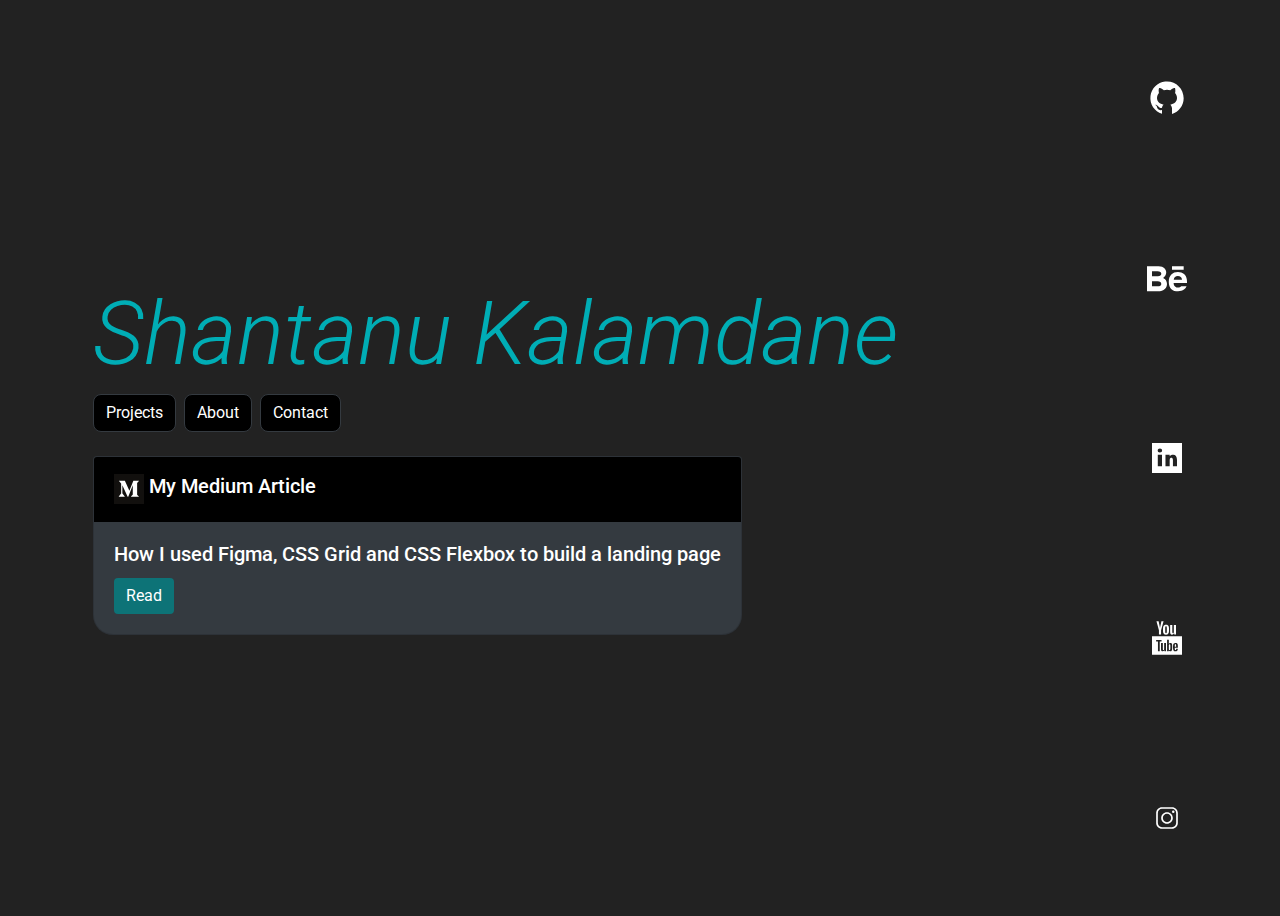
<file: index_old.html>
<!DOCTYPE html>
<html lang="en" >
<head>
	<meta charset="UTF-8">
	<meta name="viewport" content="width=device-width, initial-scale=1" />
	<title>Portfolio | Shantanu Kalamdane</title>
	<link href="https://fonts.googleapis.com/css?family=Fauna+One" rel="stylesheet">
	<link rel="stylesheet" href="https://cdnjs.cloudflare.com/ajax/libs/twitter-bootstrap/4.4.1/css/bootstrap.min.css">
	<link rel="stylesheet" href="./style.css">
	<link href="https://fonts.googleapis.com/css2?family=Roboto:ital,wght@1,500;1,700&display=swap" rel="stylesheet">
	<link href="https://fonts.googleapis.com/css2?family=Roboto&display=swap" rel="stylesheet">

	<style type="text/css">
		body {
			font-family: "Roboto", sans-serif;
			font-weight: 400px;


		}

		a.btn {
			background: #0d7377 !important;	
		}
		a.btn:hover{
			background: #000 !important;
		}

		button {
			border-radius: 8px !important;
			background: #000 !important;
		}
		button:hover{
			background: #0d7377 !important;
		}

		

		button:active{
			border: 2px solid blue !important;

		}
		h1 {
			color: #00adb5 !important;
		}



		@media only screen and (max-width: 750px){
			#socials {
				display: flex !important;
				flex-direction: row !important;
				justify-content: flex-start !important;
				align-items: flex-end !important;
				position: absolute;
				bottom: 0;
				left: 0;
			}
			svg{
				margin: 0px 10px;
			}

			h1{
				font-size: 3.5rem !important;
			}
			#parent_proCards{
				width: 100% !important;
			}
			#proCards{
				width: 100% !important;
			}
		}

	</style>
</head>
<body style="background: #222222;">
	

<div class="container">
	<div class="d-flex bd-highlight">
	<div class="p-2 w-100 bd-highlight">	
	<div class="d-flex flex-column justify-content-center align-items-start" style="height: 100vh;">
	
	<div>
		<h1 class="display-2" style="font-family: Roboto, sans-serif; color: #ccc; font-style: italic; font-weight: 500px">
		  	Shantanu Kalamdane
		</h1>
	</div>

	<div>
	<button id="project_button" class="btn btn-dark mt-2 mr-1" type="button" data-toggle="collapse" data-target="#collapseExample" aria-expanded="false" aria-controls="collapseExample">
		Projects
	</button>
	<button id="about_button" class="btn btn-dark mt-2 mr-1 " type="button" data-toggle="collapse" data-target="#collapseExample1" aria-expanded="false" aria-controls="collapseExample1">
		About
	</button>
	<button id="contact_button" class="btn btn-dark mt-2 mr-1 " type="button" data-toggle="collapse" data-target="#collapseExample2" aria-expanded="false" aria-controls="collapseExample2">
		Contact
	</button>


	<div class="collapse" id="collapseExample1">
		<div class="card text-white bg-dark m-2" style="border-bottom-right-radius: 20px; border-bottom-left-radius: 20px;">
		  <div class="card-body">
		    <h5 class="card-title">Hi, I'm Shantanu !</h5>
		    <p class="card-text">A Computer Science Engineering Student who has a passion for design and development.</p>
		    <kbd>Web development</kbd>
		    <kbd>Web Design</kbd>
		  </div>
		</div>
	</div>

	<div class="collapse" id="collapseExample2">
		<div class="card text-white bg-dark m-2" style="border-bottom-right-radius: 20px; border-bottom-left-radius: 20px;">
		  <div class="card-body">
		    <h5 class="card-title">How to reach out ?</h5>
		    <p class="card-text">An Android messaging application to connect with the world.</p>
		    <a href="#" class="btn btn-primary btn-sm mr-2" style="margin-top: 1.5rem;">Code</a>
		    <a href="#" class="btn btn-primary btn-sm mr-2" style="margin-top: 1.5rem;">Live</a>
		  </div>
		</div>
	</div>	

	<div class="collapse" id="collapseExample" style="overflow: hidden;">
		<div id="parent_proCards" class="d-flex p-2 bd-highlight flex-wrap" style="overflow-y: scroll; height: 216px; width: 62%;">
		<div id="proCards" class="card text-white bg-dark m-2" style="width: 18rem; ">
		  <div class="card-body">
		    <h5 class="card-title">Spark Messenger</h5>
		    <p class="card-text">An Android messaging application to connect with the world.</p>
		    <a href="#" class="btn btn-primary btn-sm mr-2" style="margin-top: 1.5rem;">Code</a>
		    <a href="#" class="btn btn-primary btn-sm mr-2" style="margin-top: 1.5rem;">Live</a>
		  </div>
		</div>

		<div id="proCards" class="card text-white bg-dark m-2" style="width: 18rem; ">
		  <div class="card-body">
		    <h5 class="card-title">School Management System</h5>
		    <p class="card-text">A Django based web app for managining school activities.</p>
		    <a href="#" class="btn btn-primary btn-sm mr-2" style="margin-top: 1.5rem;">Code</a>
		    <a href="#" class="btn btn-primary btn-sm mr-2" style="margin-top: 1.5rem;">Live</a>
		  </div>
		</div>


		<div id="proCards" class="card text-white bg-dark m-2" style="width: 18rem; ">
		  <div class="card-body">
		    <h5 class="card-title">Covid-19 Dashboard</h5>
		    <p class="card-text">A React based dashboard for simple data visualization.</p>
		    <a href="#" class="btn btn-primary btn-sm mr-2" style="margin-top: 1.5rem;">Code</a>
		    <a href="#" class="btn btn-primary btn-sm mr-2" style="margin-top: 1.5rem;">Live</a>
		  </div>
		</div>

		<div id="proCards" class="card text-white bg-dark m-2" style="width: 18rem; ">
		  <div class="card-body">
		    <h5 class="card-title">The Ben Hotel Website</h5>
		    <p class="card-text">Almost real-but-fake conceptual Travel Booking website built in React.</p>
		    <a href="#" class="btn btn-primary btn-sm mr-2" style="margin-top: 1.5rem;">Code</a>
		    <a href="#" class="btn btn-primary btn-sm mr-2" style="margin-top: 1.5rem;">Live</a>
		  </div>
		</div>

		<div id="proCards" class="card text-white bg-dark m-2" style="width: 18rem; ">
		  <div class="card-body">
		    <h5 class="card-title">The Ben Hotel Website</h5>
		    <p class="card-text">Almost real-but-fake conceptual Travel Booking website built in React.</p>
		    <a href="#" class="btn btn-primary btn-sm mr-2" style="margin-top: 1.5rem;">Code</a>
		    <a href="#" class="btn btn-primary btn-sm mr-2" style="margin-top: 1.5rem;">Live</a>
		  </div>
		</div>

		<div id="proCards" class="card text-white bg-dark m-2" style="width: 18rem; ">
		  <div class="card-body">
		    <h5 class="card-title">CS50 Projects</h5>
		    <p class="card-text">A CS50 Course collection of projects built in React.</p>
		    <a href="#" class="btn btn-primary btn-sm mr-2" style="margin-top: 1.5rem;">Code</a>
		    <a href="#" class="btn btn-primary btn-sm mr-2" style="margin-top: 1.5rem;">Live</a>
		  </div>
		</div>


	</div>
	
	</div>
		<div class="mt-4">
			<div class="card bg-dark text-white" style="border-bottom-right-radius: 20px; border-bottom-left-radius: 20px;">
  	<h5 class="card-header" style="background: #000;">
  		
		  <a class="navbar-brand" href="#">
		    <img src="Monogram.svg" width="30" height="30" class="d-inline-block align-top" alt="" loading="lazy">
		    My Medium Article
		  </a>
		
	</h5>
  <div class="card-body">
  	
    <h5 class="card-title">How I used Figma, CSS Grid and CSS Flexbox to build a landing page</h5>
    <a class="btn btn-small btn-primary" href="#" role="button" style="background: #000; border: none;">Read</a>
    
  </div>
</div>
		</div>
	</div>
</div>
</div>
<div id="socials" class="p-2 flex-shrink-1 bd-highlight d-flex flex-column justify-content-around align-items-start">
		<svg xmlns="http://www.w3.org/2000/svg" x="0px" y="0px"
		width="40" height="40"
		viewBox="0 0 172 172"
		style=" fill:#000000;"><g fill="none" fill-rule="nonzero" stroke="none" stroke-width="1" stroke-linecap="butt" stroke-linejoin="miter" stroke-miterlimit="10" stroke-dasharray="" stroke-dashoffset="0" font-family="none" font-weight="none" font-size="none" text-anchor="none" style="mix-blend-mode: normal"><path d="M0,172v-172h172v172z" fill="none"></path><g id="original-icon" fill="#ffffff"><path d="M78.11667,15.05c-32.96667,3.58333 -59.48333,30.1 -63.06667,62.35c-4.3,35.83333 17.91667,66.65 49.45,76.68333v-16.48333c0,0 -2.86667,0.71667 -6.45,0.71667c-10.03333,0 -14.33333,-8.6 -15.05,-13.61667c-0.71667,-2.86667 -2.15,-5.01667 -4.3,-7.16667c-2.15,-0.71667 -2.86667,-0.71667 -2.86667,-1.43333c0,-1.43333 2.15,-1.43333 2.86667,-1.43333c4.3,0 7.88333,5.01667 9.31667,7.16667c3.58333,5.73333 7.88333,7.16667 10.03333,7.16667c2.86667,0 5.01667,-0.71667 6.45,-1.43333c0.71667,-5.01667 2.86667,-10.03333 7.16667,-12.9c-16.48333,-3.58333 -28.66667,-12.9 -28.66667,-28.66667c0,-7.88333 3.58333,-15.76667 8.6,-21.5c-0.71667,-1.43333 -1.43333,-5.01667 -1.43333,-10.03333c0,-2.86667 0,-7.16667 2.15,-11.46667c0,0 10.03333,0 20.06667,9.31667c3.58333,-1.43333 8.6,-2.15 13.61667,-2.15c5.01667,0 10.03333,0.71667 14.33333,2.15c9.31667,-9.31667 20.06667,-9.31667 20.06667,-9.31667c1.43333,4.3 1.43333,8.6 1.43333,11.46667c0,5.73333 -0.71667,8.6 -1.43333,10.03333c5.01667,5.73333 8.6,12.9 8.6,21.5c0,15.76667 -12.18333,25.08333 -28.66667,28.66667c4.3,3.58333 7.16667,10.03333 7.16667,16.48333v23.65c29.38333,-9.31667 50.16667,-36.55 50.16667,-68.08333c0,-43 -36.55,-76.68333 -79.55,-71.66667z"></path></g></g></svg>
		<svg style=" fill:#fff;" xmlns="http://www.w3.org/2000/svg" width="40" height="40" viewBox="0 0 24 24"><path d="M22 7h-7v-2h7v2zm1.726 10c-.442 1.297-2.029 3-5.101 3-3.074 0-5.564-1.729-5.564-5.675 0-3.91 2.325-5.92 5.466-5.92 3.082 0 4.964 1.782 5.375 4.426.078.506.109 1.188.095 2.14h-8.027c.13 3.211 3.483 3.312 4.588 2.029h3.168zm-7.686-4h4.965c-.105-1.547-1.136-2.219-2.477-2.219-1.466 0-2.277.768-2.488 2.219zm-9.574 6.988h-6.466v-14.967h6.953c5.476.081 5.58 5.444 2.72 6.906 3.461 1.26 3.577 8.061-3.207 8.061zm-3.466-8.988h3.584c2.508 0 2.906-3-.312-3h-3.272v3zm3.391 3h-3.391v3.016h3.341c3.055 0 2.868-3.016.05-3.016z"/></svg>
		<svg xmlns="http://www.w3.org/2000/svg" x="0px" y="0px"
		width="40" height="40"
		viewBox="0 0 172 172"
		style=" fill:#000000;"><g fill="none" fill-rule="nonzero" stroke="none" stroke-width="1" stroke-linecap="butt" stroke-linejoin="miter" stroke-miterlimit="10" stroke-dasharray="" stroke-dashoffset="0" font-family="none" font-weight="none" font-size="none" text-anchor="none" style="mix-blend-mode: normal"><path d="M0,172v-172h172v172z" fill="none"></path><g fill="#ffffff"><path d="M150.5,21.5h-129v129h129zM64.5,121.83333h-18.0815v-50.16667h18.0815zM55.14033,62.47183c-5.5255,0 -9.21633,-3.68367 -9.21633,-8.6c0,-4.91633 3.68367,-8.6 9.8255,-8.6c5.5255,0 9.21633,3.68367 9.21633,8.6c0,4.91633 -3.68367,8.6 -9.8255,8.6zM129,121.83333h-17.501v-27.41967c0,-7.58233 -4.6655,-9.331 -6.41417,-9.331c-1.74867,0 -7.58233,1.16817 -7.58233,9.331c0,1.16817 0,27.41967 0,27.41967h-18.0815v-50.16667h18.0815v7.00183c2.32917,-4.085 6.99467,-7.00183 15.74517,-7.00183c8.7505,0 15.75233,7.00183 15.75233,22.747z"></path></g></g>
		</svg>
		<svg xmlns="http://www.w3.org/2000/svg" x="0px" y="0px"
		width="40" height="40"
		viewBox="0 0 172 172"
		style=" fill:#000000;"><g fill="none" fill-rule="nonzero" stroke="none" stroke-width="1" stroke-linecap="butt" stroke-linejoin="miter" stroke-miterlimit="10" stroke-dasharray="" stroke-dashoffset="0" font-family="none" font-weight="none" font-size="none" text-anchor="none" style="mix-blend-mode: normal"><path d="M0,172v-172h172v172z" fill="none"></path><g fill="#ffffff"><path d="M40.70443,14.33333l10.59603,38.29688v18.36458h9.18229v-18.36458l10.736,-38.29687h-9.25228l-3.84928,17.42676c-1.08217,5.08833 -1.77028,8.70481 -2.08561,10.86198h-0.27995c-0.4515,-3.01717 -1.13961,-6.66063 -2.08561,-10.93197l-3.70931,-17.35677zM81.92676,28.79264c-3.11033,0 -5.6171,0.60782 -7.5306,1.84766c-1.9135,1.23267 -3.32421,3.20507 -4.22721,5.9069c-0.89583,2.70183 -1.34375,6.27834 -1.34375,10.736v6.01888c0,4.4075 0.38745,7.9372 1.17578,10.59603c0.78833,2.65883 2.11876,4.61757 3.98926,5.87891c1.8705,1.26133 4.44423,1.88965 7.72656,1.88965c3.19633,0 5.73725,-0.62182 7.60059,-1.86165c1.86333,-1.23983 3.21391,-3.18458 4.04525,-5.86491c0.83133,-2.68033 1.24577,-6.22335 1.24577,-10.63802v-6.01888c0,-4.4505 -0.42093,-8.01368 -1.27376,-10.69401c-0.85283,-2.67317 -2.21025,-4.64557 -4.05925,-5.9069c-1.849,-1.26133 -4.28846,-1.88965 -7.34863,-1.88965zM99.46549,29.60449v30.92025c0,3.827 0.64131,6.6416 1.94564,8.44043c1.30433,1.79883 3.33003,2.7015 6.07487,2.7015c3.956,0 6.93834,-1.91193 8.91634,-5.73893h0.19596l0.81185,5.06706h7.29265v-41.3903h-9.30827v32.87988c-0.35833,0.76683 -0.90635,1.39515 -1.65169,1.88965c-0.74533,0.50167 -1.51374,0.74186 -2.32357,0.74186c-0.946,0 -1.62112,-0.38745 -2.02962,-1.17578c-0.4085,-0.78833 -0.61589,-2.11226 -0.61589,-3.96126v-30.37435zM81.7168,35.20345c1.30433,0 2.22749,0.68162 2.74349,2.05762c0.516,1.36883 0.76986,3.54862 0.76986,6.52279v12.8916c0,3.06017 -0.25386,5.27343 -0.76986,6.62077c-0.516,1.34733 -1.43232,2.02246 -2.72949,2.02962c-1.30433,0 -2.207,-0.68229 -2.7015,-2.02962c-0.50167,-1.34733 -0.74186,-3.5606 -0.74186,-6.62077v-12.8916c0,-2.967 0.25386,-5.14679 0.76986,-6.52279c0.516,-1.36883 1.39817,-2.05762 2.65951,-2.05762zM21.5,78.83333v78.83333h129v-78.83333zM86.34993,93.16667h7.57259v18.40657h0.05599c0.68083,-1.333 1.65729,-2.4024 2.91146,-3.2194c1.25417,-0.817 2.61158,-1.21777 4.05925,-1.21777c1.86333,0 3.32052,0.49472 4.38118,1.48372c1.06067,0.989 1.83657,2.58694 2.30957,4.78711c0.473,2.20733 0.69987,5.26929 0.69988,9.18229v5.52897h0.014c0,5.21017 -0.63548,9.02687 -1.88965,11.47787c-1.25417,2.451 -3.20608,3.68132 -5.86491,3.68132c-1.4835,0 -2.82691,-0.34098 -4.04525,-1.02182c-1.21833,-0.68083 -2.13432,-1.61698 -2.74349,-2.79948h-0.16797l-0.79785,3.30339h-6.49479zM39.31868,94.93034h23.30566v6.34082h-7.81055v41.48828h-7.68457v-41.48828h-7.81055zM122.5332,107.15007c2.69467,0 4.76718,0.49472 6.21485,1.48372c1.4405,0.989 2.4566,2.53364 3.05143,4.61914c0.58767,2.09267 0.88184,4.98073 0.88184,8.66439v5.99088h-13.15756v1.77767c0,2.24317 0.0598,3.92106 0.19597,5.03906c0.13617,1.118 0.41018,1.94071 0.82584,2.44955c0.41567,0.516 1.05731,0.76986 1.93165,0.76986c1.17533,0 1.98438,-0.46158 2.42155,-1.37174c0.43717,-0.91017 0.67804,-2.42066 0.71387,-4.54916l6.78873,0.39192c0.03583,0.30101 0.05599,0.72944 0.05599,1.25977c0,3.23217 -0.88934,5.64565 -2.65951,7.23665c-1.77017,1.59817 -4.25644,2.39356 -7.48861,2.39356c-3.87717,0 -6.59815,-1.22382 -8.16048,-3.65332c-1.56233,-2.4295 -2.33757,-6.1864 -2.33757,-11.2819v-6.10286c0,-5.246 0.80905,-9.0767 2.42155,-11.49186c1.6125,-2.41517 4.38745,-3.62532 8.30045,-3.62532zM60.27279,107.82194h7.88053v25.65723c0,1.55517 0.1739,2.67205 0.5179,3.33138c0.344,0.6665 0.90502,0.99382 1.70768,0.99382c0.68083,0 1.35013,-0.20705 1.97363,-0.62989c0.63067,-0.41567 1.07757,-0.9507 1.38574,-1.5957v-27.75684h7.88054v34.9375h-0.014h-6.15885l-0.67187,-4.2832h-0.18197c-1.677,3.23933 -4.18376,4.85709 -7.5306,4.85709c-2.322,0 -4.01938,-0.76224 -5.12305,-2.28157c-1.10367,-1.51933 -1.66569,-3.89968 -1.66569,-7.12468zM122.36524,112.46907c-0.8385,0 -1.46032,0.25453 -1.86166,0.74186c-0.40133,0.4945 -0.66885,1.30355 -0.79785,2.42155c-0.13617,1.118 -0.19597,2.81605 -0.19597,5.09505v2.50553h5.75293v-2.50553c0,-2.24317 -0.07346,-3.93405 -0.22396,-5.09505c-0.14333,-1.161 -0.42452,-1.97655 -0.82585,-2.44955c-0.40133,-0.473 -1.00915,-0.71387 -1.84765,-0.71387zM97.40788,112.72103c-0.75967,0 -1.45461,0.30066 -2.09961,0.90983c-0.645,0.60917 -1.10658,1.39157 -1.37174,2.33757v19.83431c0.344,0.60917 0.79192,1.06358 1.34375,1.37174c0.55183,0.301 1.1395,0.46191 1.79167,0.46191c0.8385,0 1.49313,-0.30066 1.98763,-0.90983c0.4945,-0.60917 0.85597,-1.63176 1.0638,-3.07942c0.20783,-1.44051 0.30794,-3.44672 0.30794,-5.99089v-4.49316c0,-2.73767 -0.07995,-4.84333 -0.25195,-6.32683c-0.172,-1.4835 -0.47984,-2.55391 -0.90984,-3.17741c-0.43716,-0.6235 -1.05898,-0.93782 -1.86165,-0.93782z"></path></g></g>
		</svg>
		<svg xmlns="http://www.w3.org/2000/svg" x="0px" y="0px"
		width="40" height="40"
		viewBox="0 0 172 172"
		style=" fill:#fff;"><g fill="none" fill-rule="nonzero" stroke="none" stroke-width="1" stroke-linecap="butt" stroke-linejoin="miter" stroke-miterlimit="10" stroke-dasharray="" stroke-dashoffset="0" font-family="none" font-weight="none" font-size="none" text-anchor="none" style="mix-blend-mode: normal"><path d="M0,172v-172h172v172z" fill="none"></path><g><path d="M121.89425,150.46417l-71.66667,0.06808c-15.76667,0.01433 -28.67742,-12.87133 -28.69533,-28.638l-0.06808,-71.66667c-0.01433,-15.76667 12.87133,-28.67742 28.638,-28.69533l71.66667,-0.06808c15.76667,-0.01433 28.67742,12.87133 28.69533,28.638l0.06808,71.66667c0.01792,15.77025 -12.87133,28.681 -28.638,28.69533z" fill="url(#color-1_Xy10Jcu1L2Su_gr1)"></path><path d="M121.89425,150.46417l-71.66667,0.06808c-15.76667,0.01433 -28.67742,-12.87133 -28.69533,-28.638l-0.06808,-71.66667c-0.01433,-15.76667 12.87133,-28.67742 28.638,-28.69533l71.66667,-0.06808c15.76667,-0.01433 28.67742,12.87133 28.69533,28.638l0.06808,71.66667c0.01792,15.77025 -12.87133,28.681 -28.638,28.69533z" fill="url(#color-2_Xy10Jcu1L2Su_gr2)"></path><path d="M86,111.08333c-13.82808,0 -25.08333,-11.25167 -25.08333,-25.08333c0,-13.83167 11.25525,-25.08333 25.08333,-25.08333c13.82808,0 25.08333,11.25167 25.08333,25.08333c0,13.83167 -11.25525,25.08333 -25.08333,25.08333zM86,68.08333c-9.87925,0 -17.91667,8.03742 -17.91667,17.91667c0,9.87925 8.03742,17.91667 17.91667,17.91667c9.87925,0 17.91667,-8.03742 17.91667,-17.91667c0,-9.87925 -8.03742,-17.91667 -17.91667,-17.91667z" fill="#ffffff"></path><circle cx="31.5" cy="16.5" transform="scale(3.58333,3.58333)" r="1.5" fill="#ffffff"></circle><path d="M107.5,132.58333h-43c-13.82808,0 -25.08333,-11.25167 -25.08333,-25.08333v-43c0,-13.83167 11.25525,-25.08333 25.08333,-25.08333h43c13.82808,0 25.08333,11.25167 25.08333,25.08333v43c0,13.83167 -11.25525,25.08333 -25.08333,25.08333zM64.5,46.58333c-9.87925,0 -17.91667,8.03742 -17.91667,17.91667v43c0,9.87925 8.03742,17.91667 17.91667,17.91667h43c9.87925,0 17.91667,-8.03742 17.91667,-17.91667v-43c0,-9.87925 -8.03742,-17.91667 -17.91667,-17.91667z" fill="#ffffff"></path></g></g></svg>

	</div>
</div>
</div>	

	<script src="https://code.jquery.com/jquery-3.5.1.slim.min.js" integrity="sha384-DfXdz2htPH0lsSSs5nCTpuj/zy4C+OGpamoFVy38MVBnE+IbbVYUew+OrCXaRkfj" crossorigin="anonymous"></script>
	<script src="https://cdn.jsdelivr.net/npm/popper.js@1.16.0/dist/umd/popper.min.js" integrity="sha384-Q6E9RHvbIyZFJoft+2mJbHaEWldlvI9IOYy5n3zV9zzTtmI3UksdQRVvoxMfooAo" crossorigin="anonymous"></script>
	<script src="https://stackpath.bootstrapcdn.com/bootstrap/4.5.0/js/bootstrap.min.js" integrity="sha384-OgVRvuATP1z7JjHLkuOU7Xw704+h835Lr+6QL9UvYjZE3Ipu6Tp75j7Bh/kR0JKI" crossorigin="anonymous"></script>
</body>
</html>
<!-- 
<div class="d-flex bd-highlight">
					<div class="p-2 w-100 bd-highlight">
						<div class="d-flex flex-column justify-content-center align-items-start flex-wrap" style="height: 100vh; ">
								<h1 class="display-3">
	  								Shantanu Kalamdane
								</h1>
								<div class="row" style="width: 100%; max-height: 100%;">
								<div class="d-flex flex-row justify-content-start" style="width: 100%; max-height: 500px; color: #fff;">
    							 <button class="btn btn-primary" type="button" data-toggle="collapse" data-target="#collapseExample" aria-expanded="false" aria-controls="collapseExample">
								    Button with data-target
								</button>
									<div class="collapse" id="collapseExample">
									<div class="card card-body">
									    Anim pariatur cliche reprehenderit, enim eiusmod high life accusamus terry richardson ad squid. Nihil anim keffiyeh helvetica, craft beer labore wes anderson cred nesciunt sapiente ea proident.
									</div>
									</div>		
    							<a role="button" class="btn btn-secondary btn-dark m-2" href="#three">Projects</a>
    							<a role="button" class="btn btn-secondary btn-dark m-2" href="#four">Contact</a>
  								</div>
  								</div>
						</div>
					</div>

						<div class="p-2 flex-shrink-1 bd-highlight d-flex align-items-center">
									
						</div>
	</div>	 -->
</file>
<file: style.css>
/*
  Demo Styles: NOT REQUIRED
*/
html,
body {
  margin: 0;
  height: 100%
}

a {
  color: white;
  text-decoration: none;
}

a:hover {
  text-decoration: underline;
}
a.active {
  color: #000;
  text-decoration: underline;
}

h1,
p {
  margin: 0;
  padding: 0;
}

header {
  position: fixed;
  top: 10px;
  left: 10px;
}

section {
  display: flex;
  justify-content: center;
  align-items: center;
  text-align: center;
  color: #EFEFEF;
}

.full-screen {
  display: flex;
  width:500vw;
  max-width:calc(1920px *3 );
  max-height:100%;
  overflow:hidden;
  height: 100%; /* makes panels the entire window height */
}

.blue {
  background-color: #3883d8;
}
.red {
  background-color: #cf3535;
}
.orange {
  background-color: #ea6300;
}
</file>
